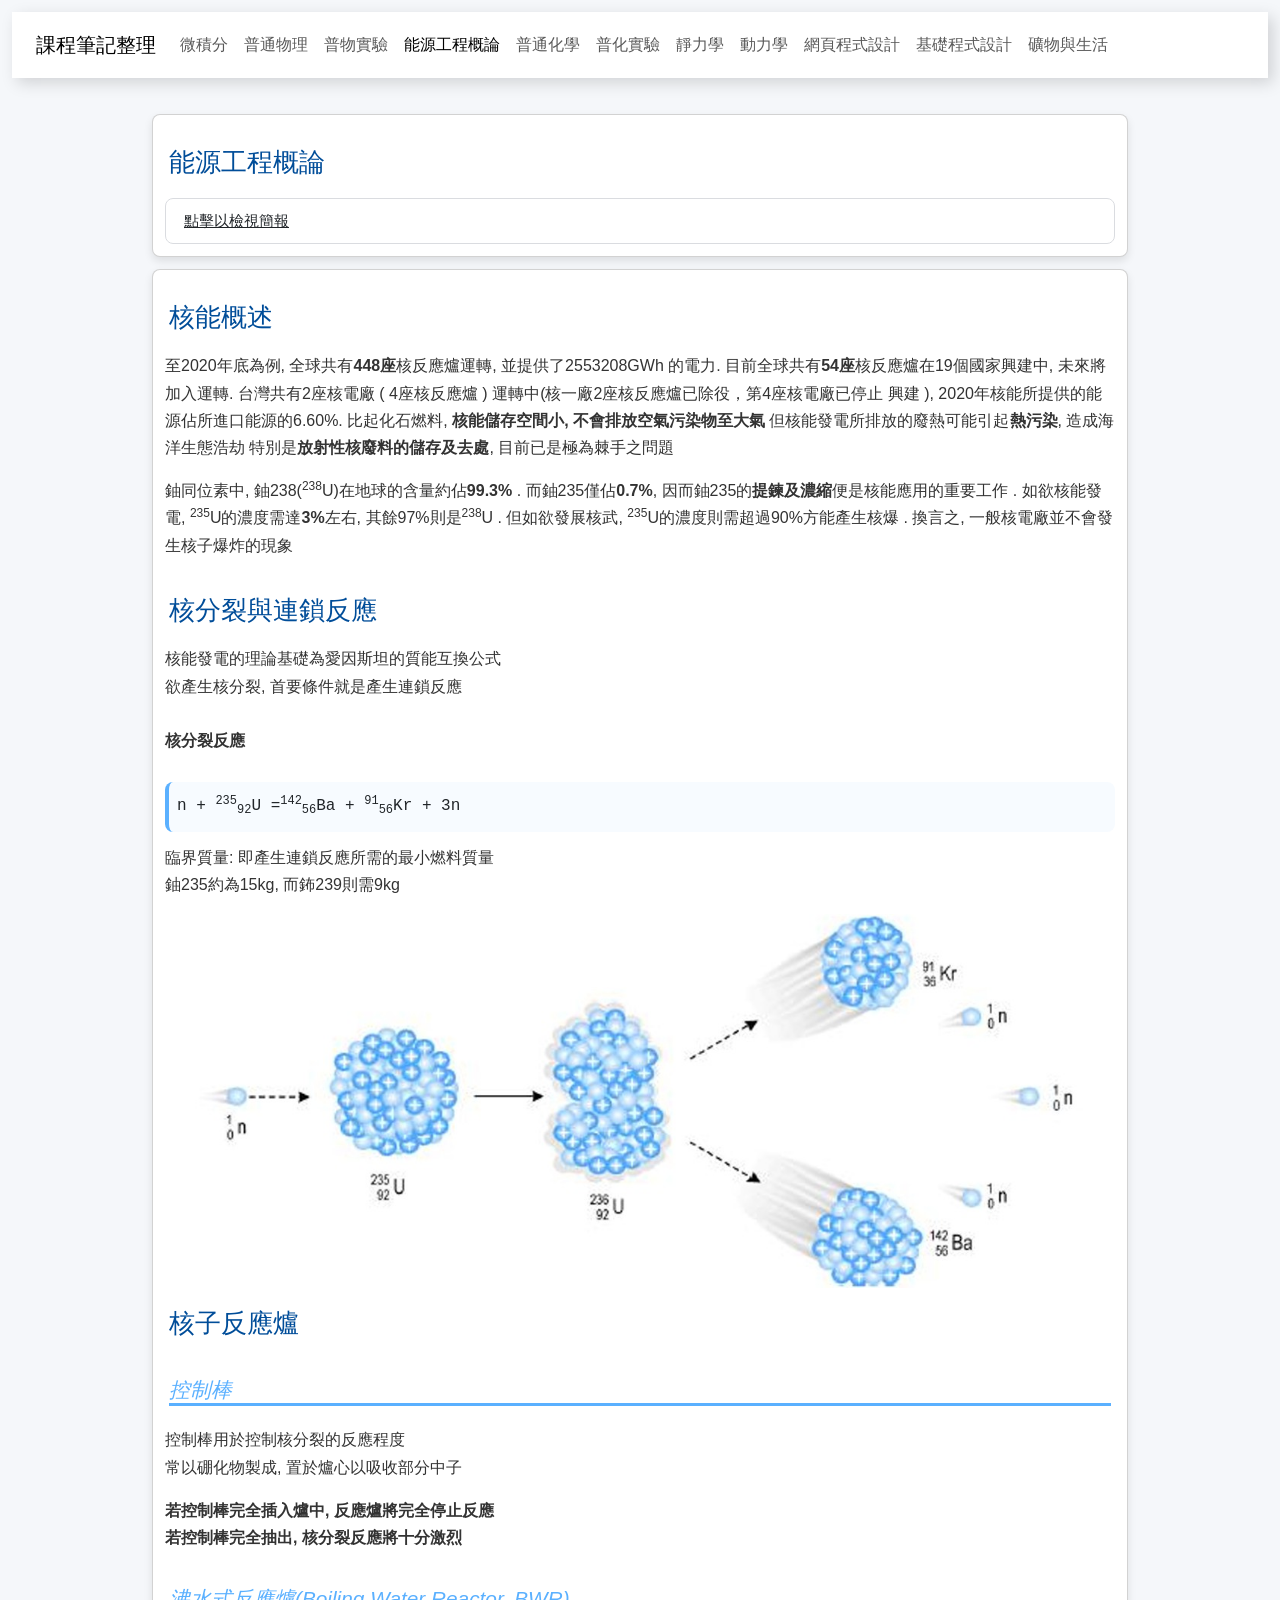
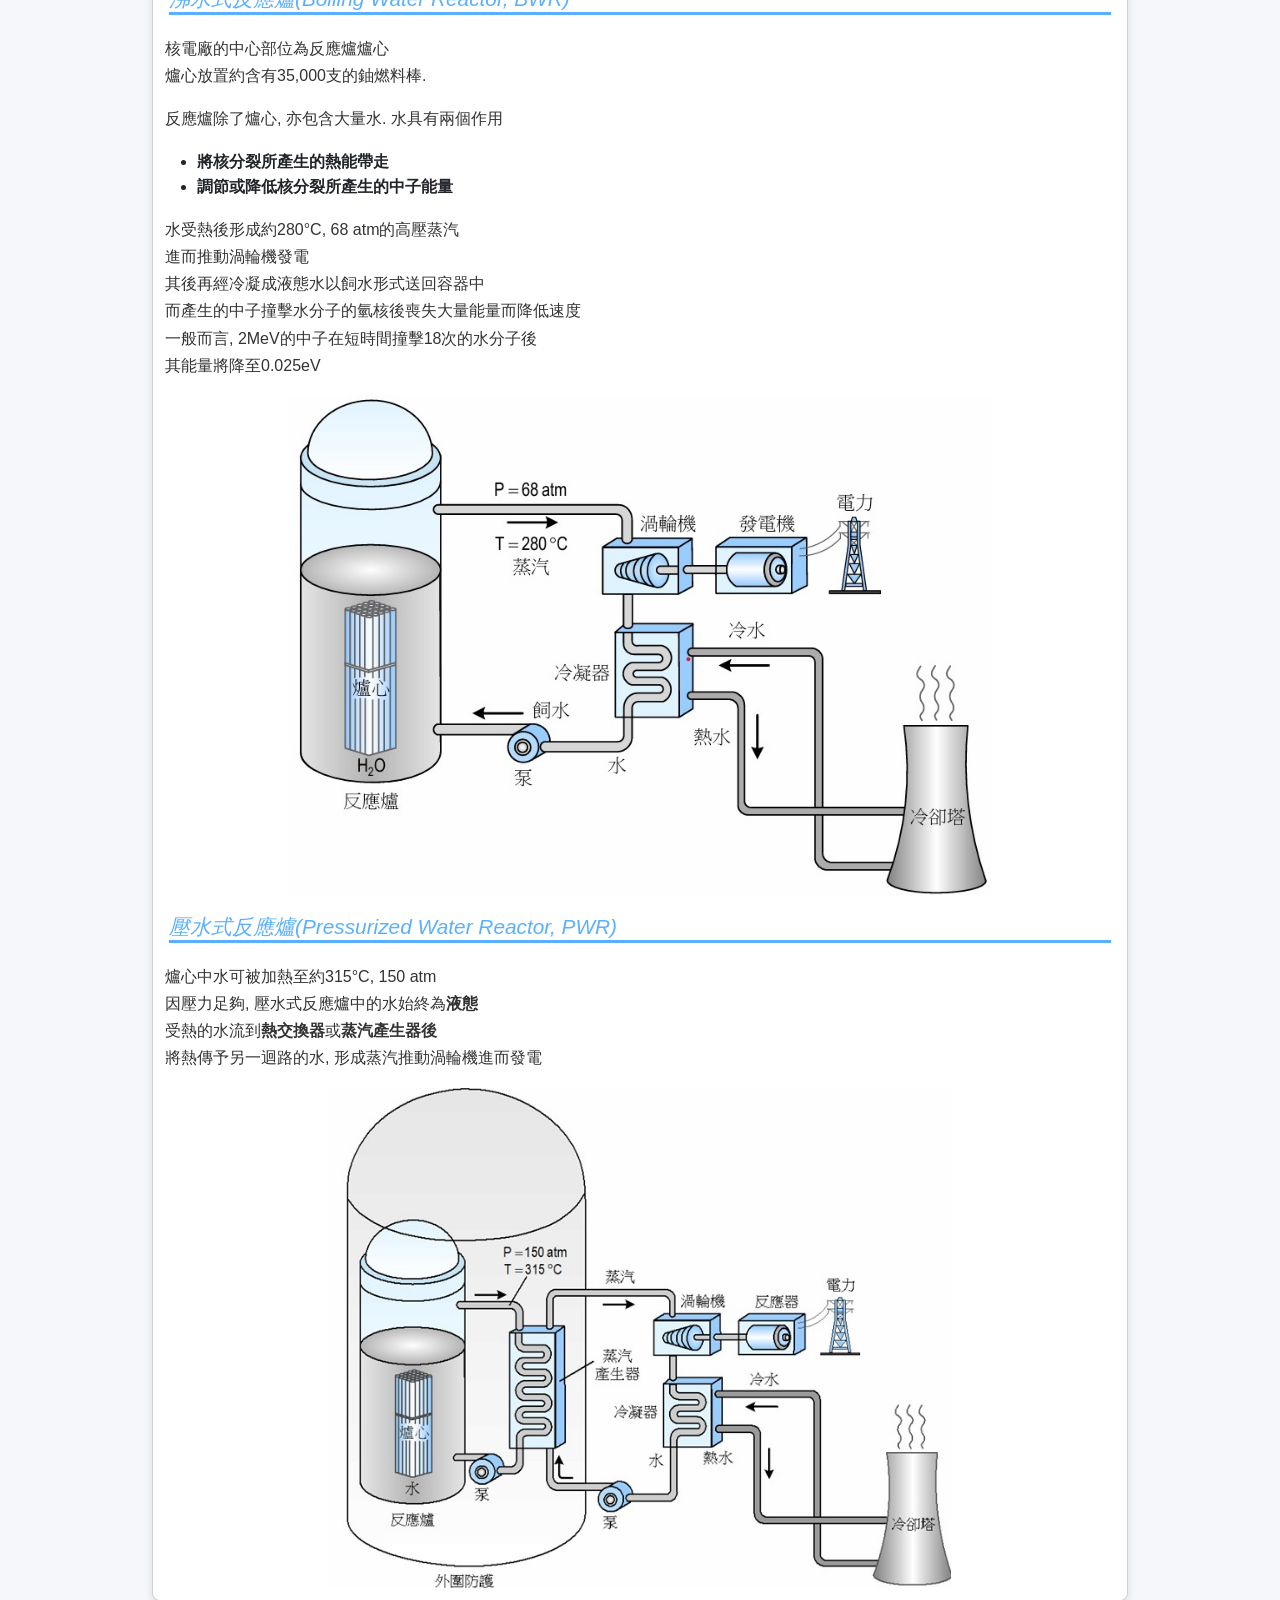
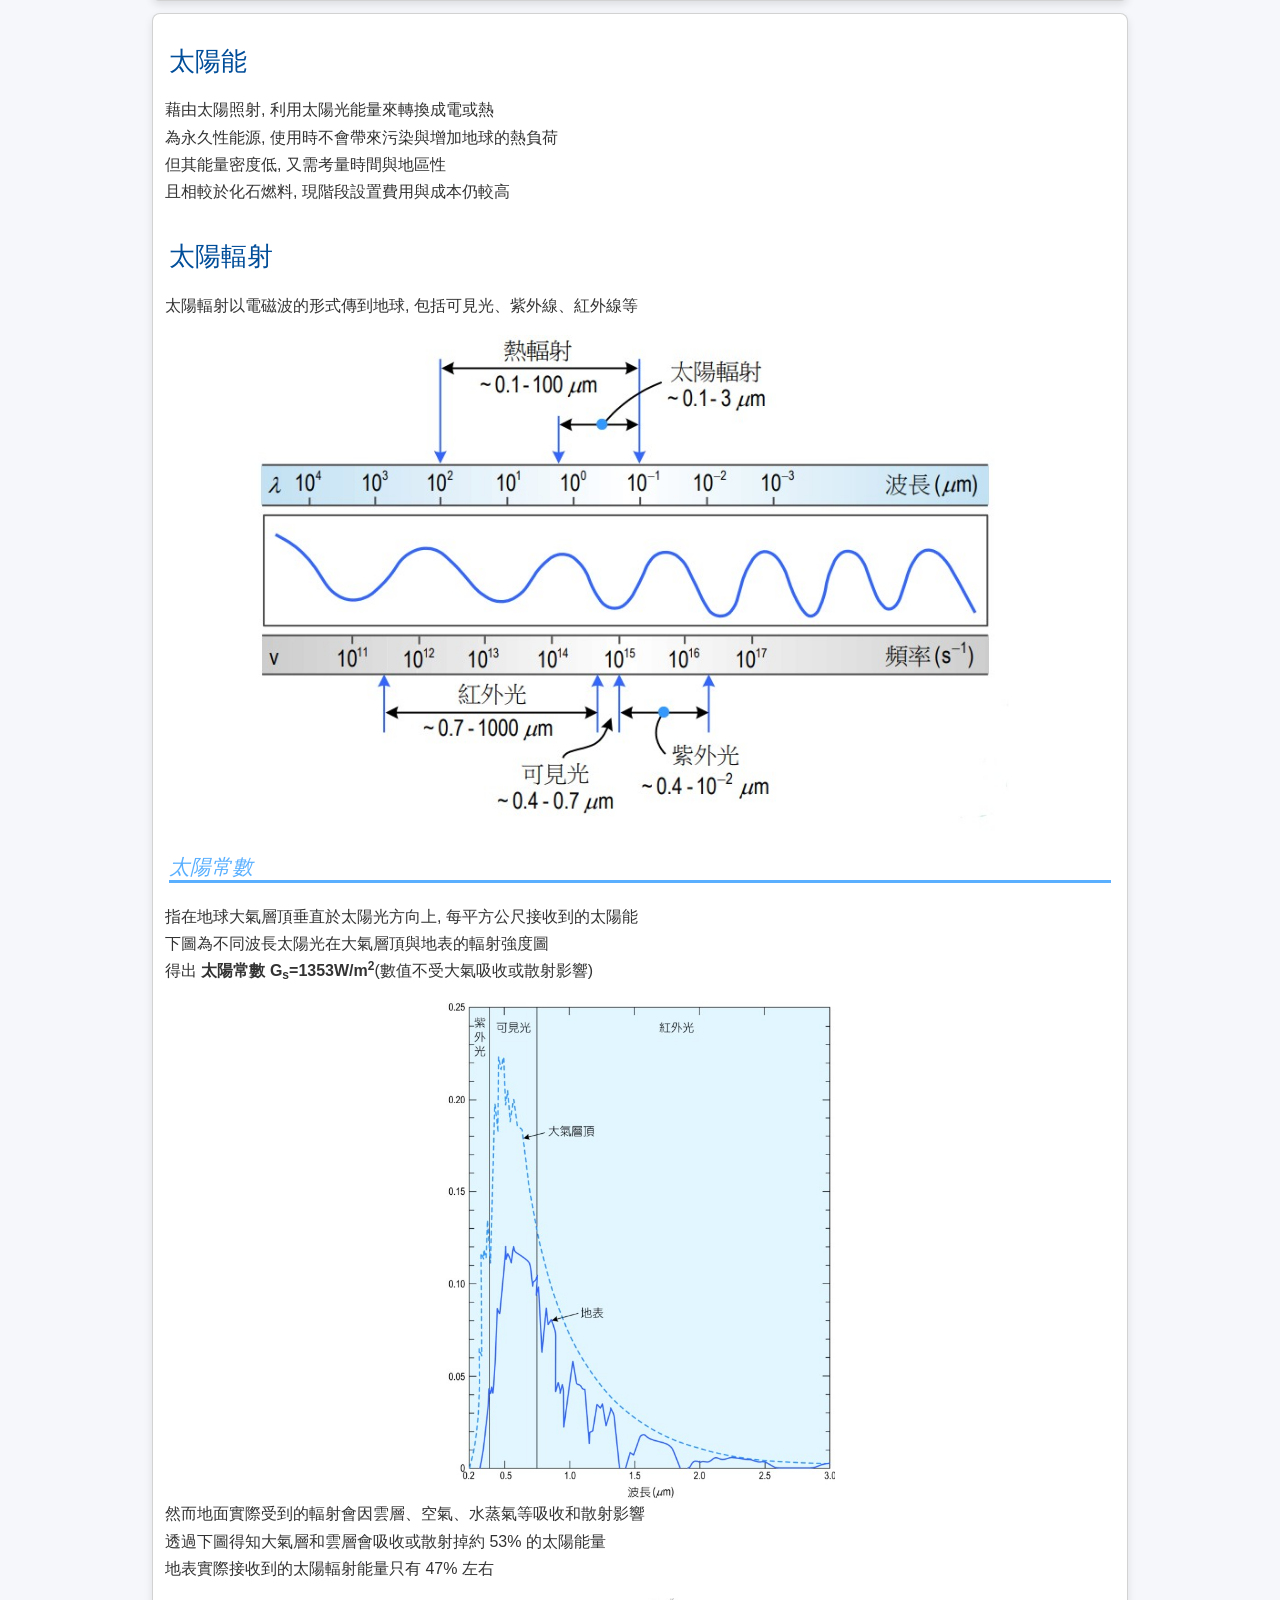
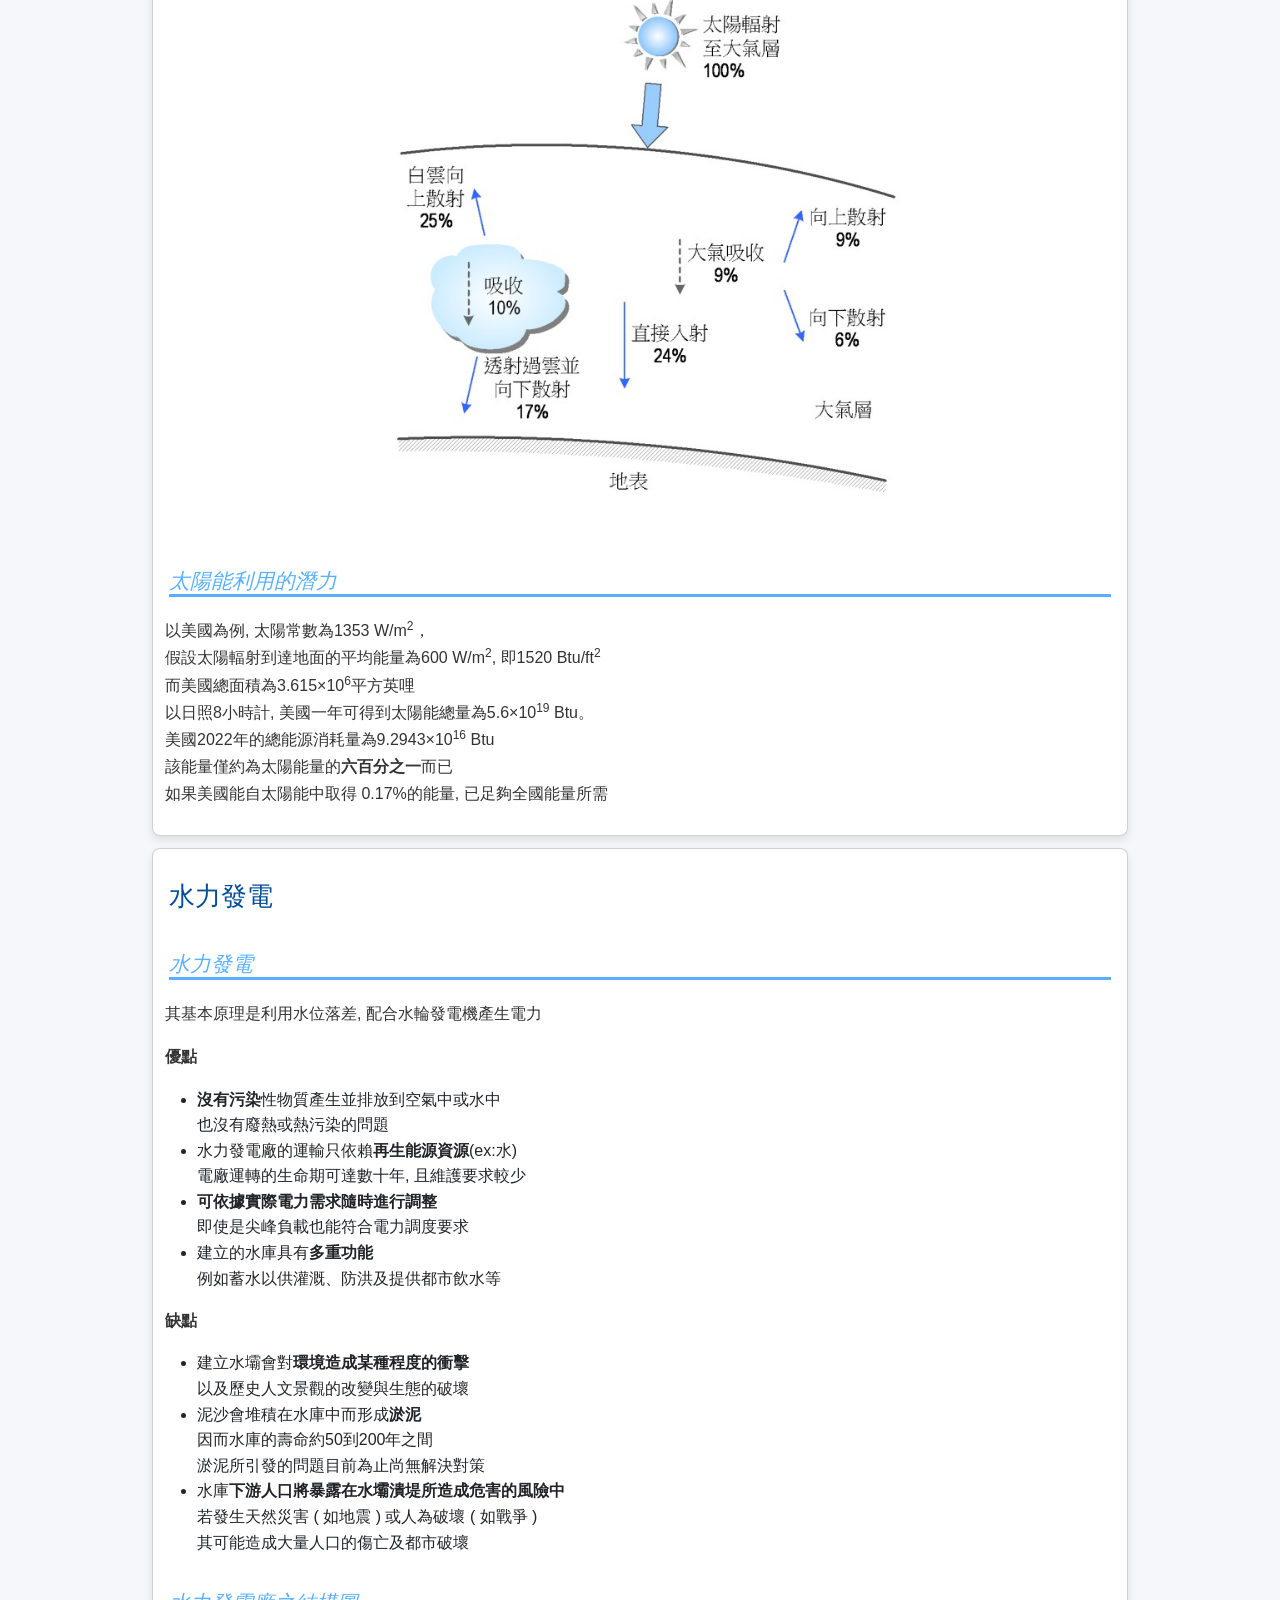
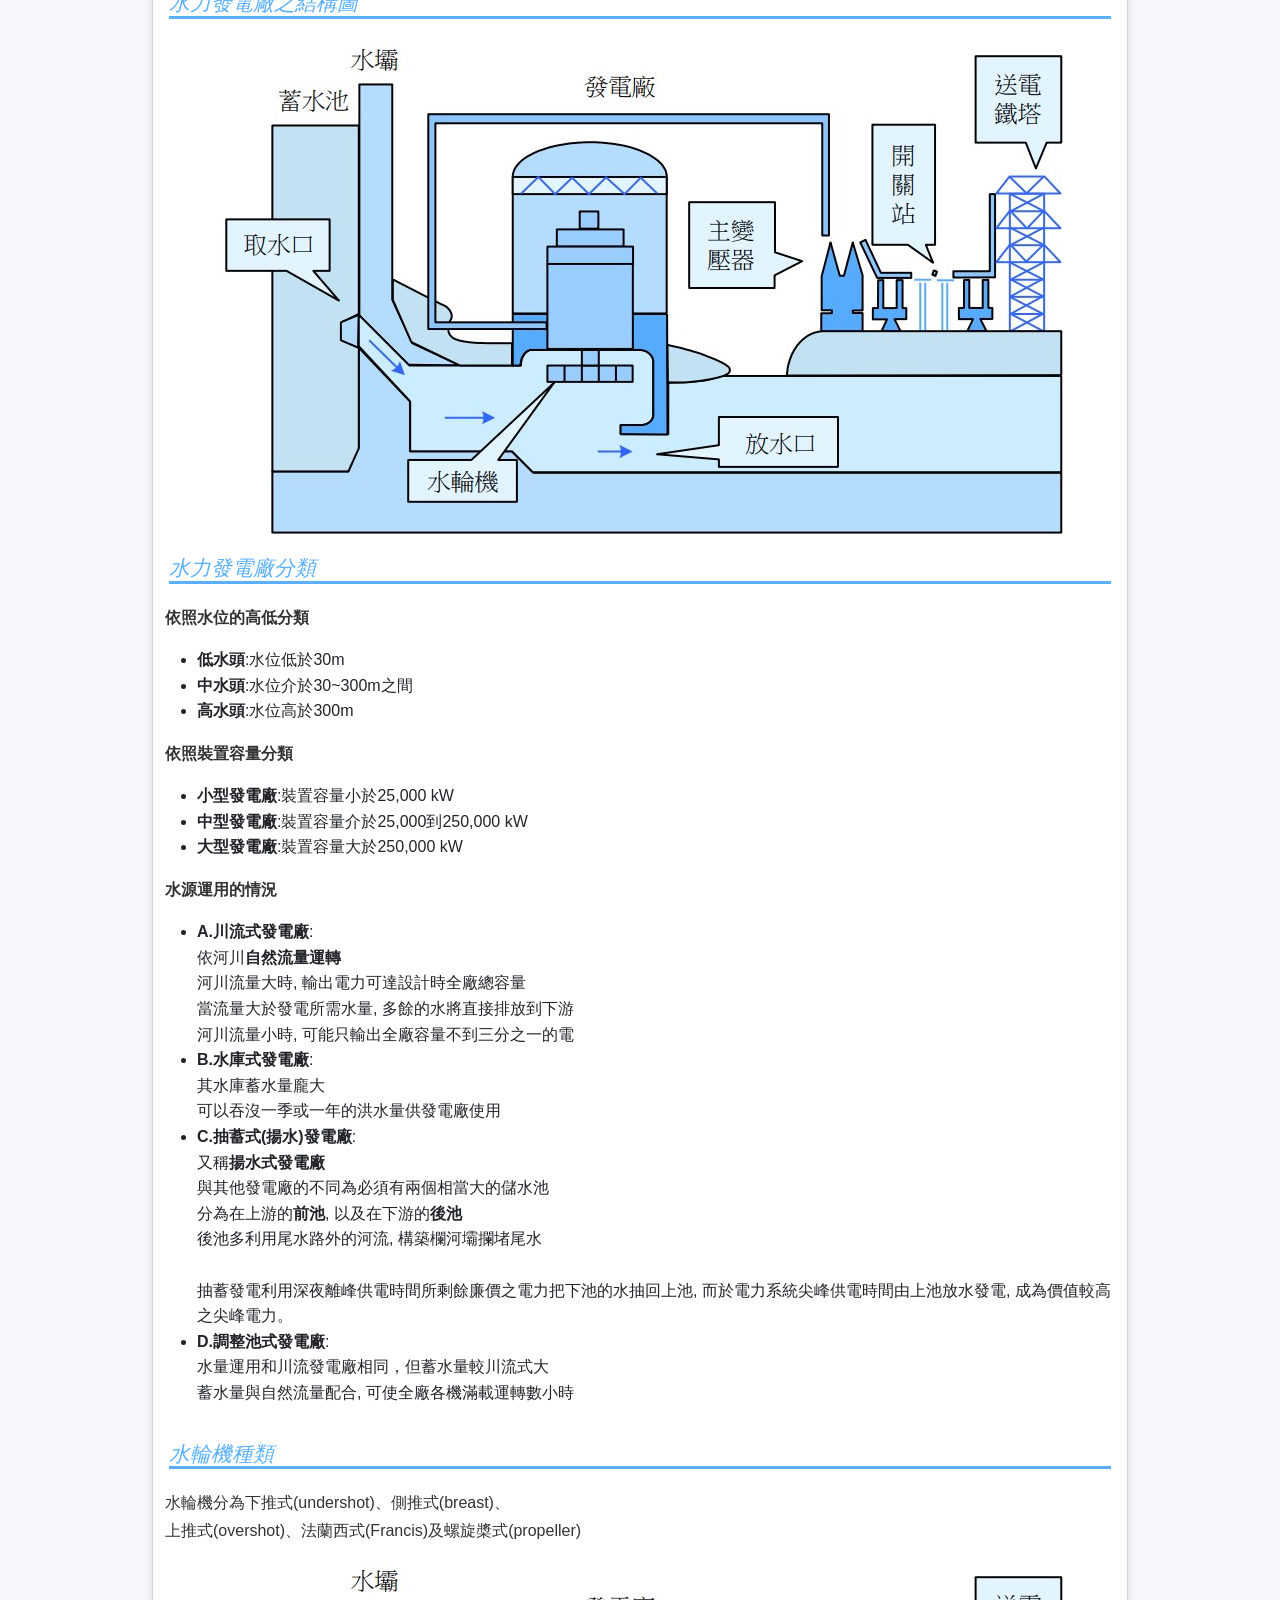
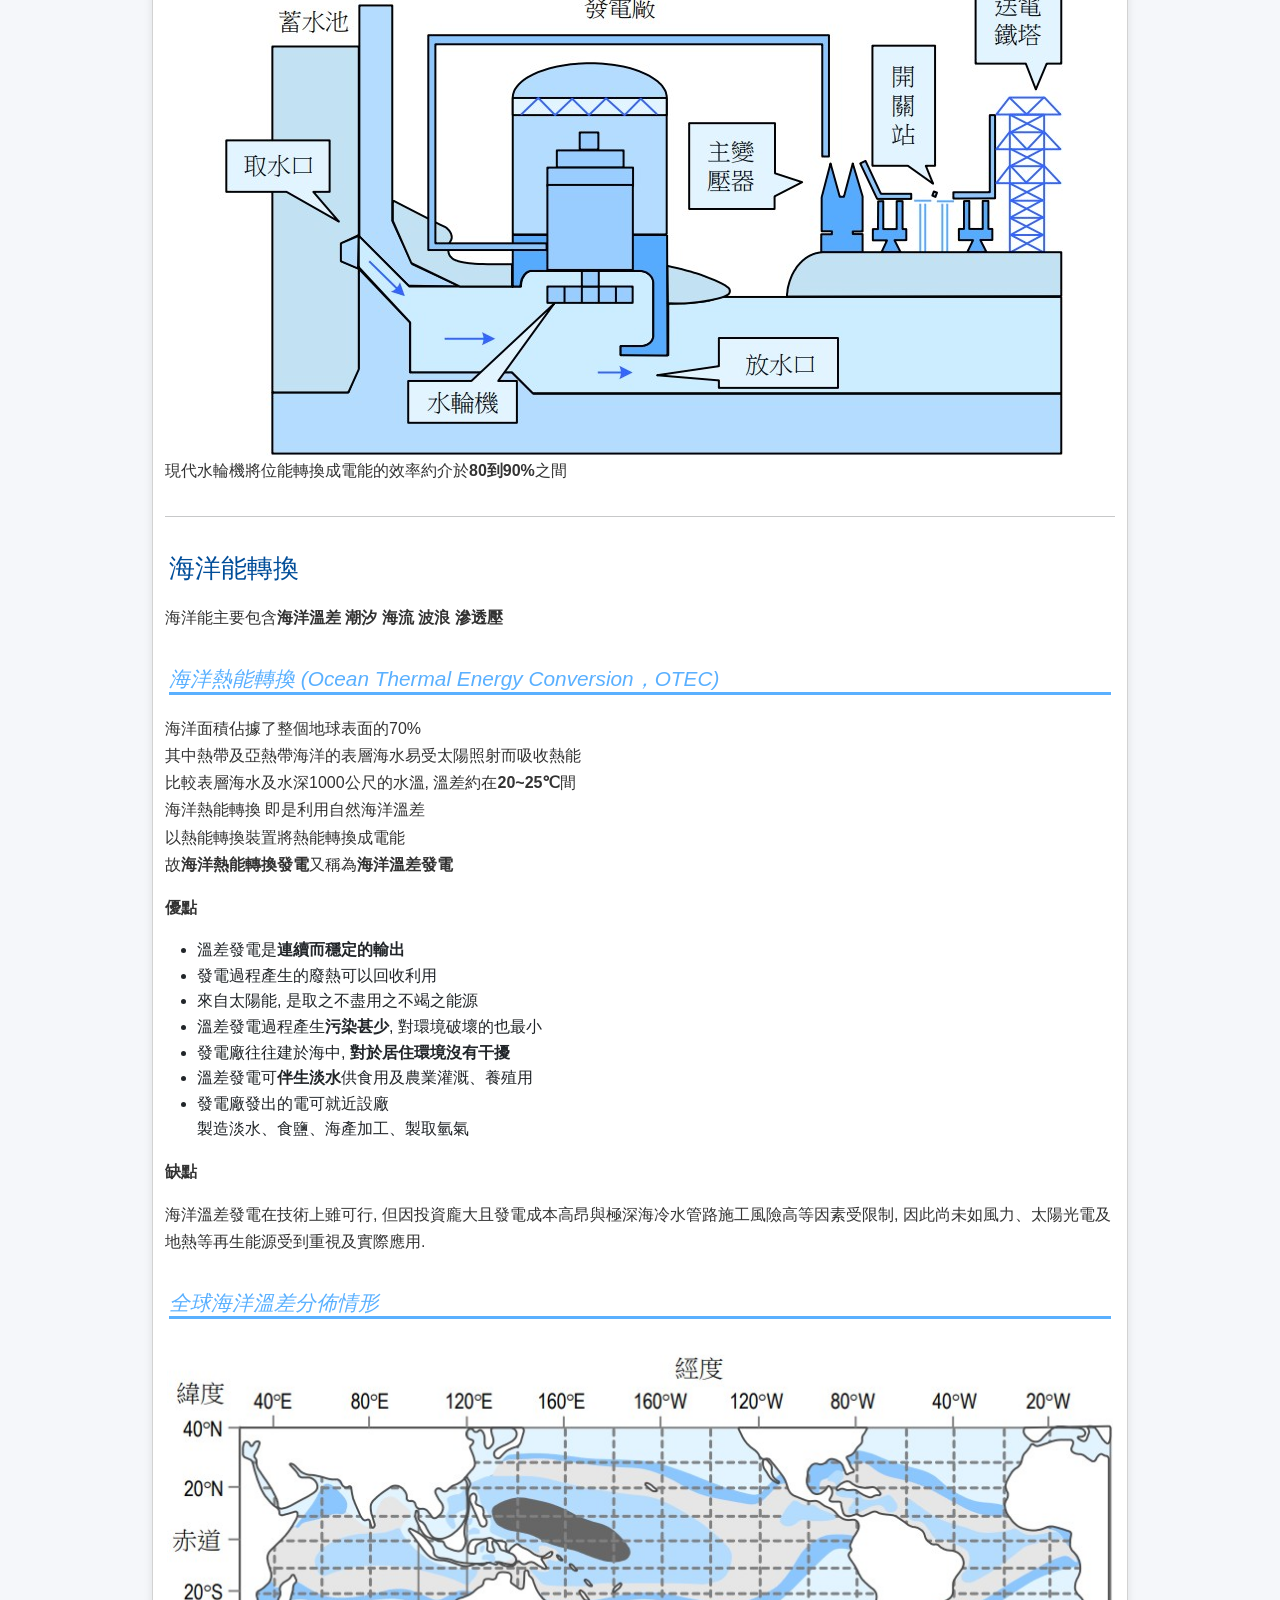
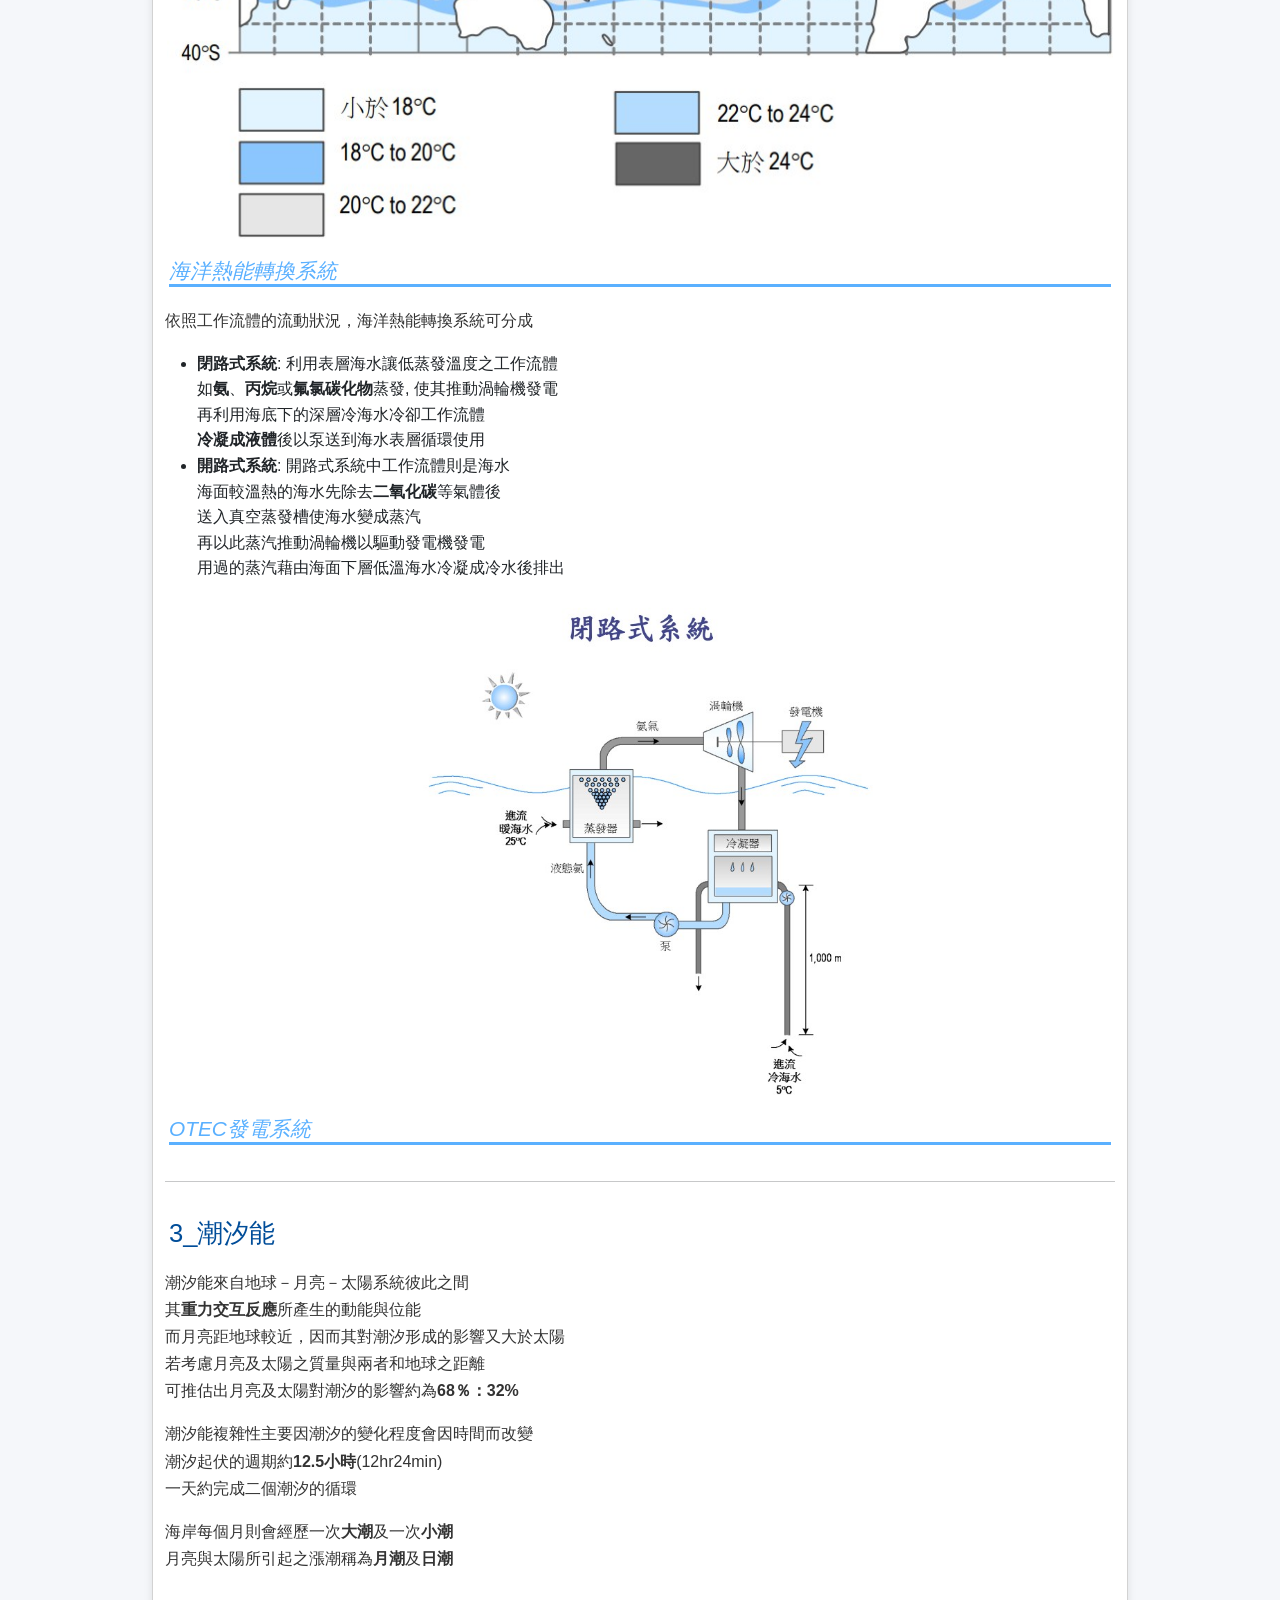
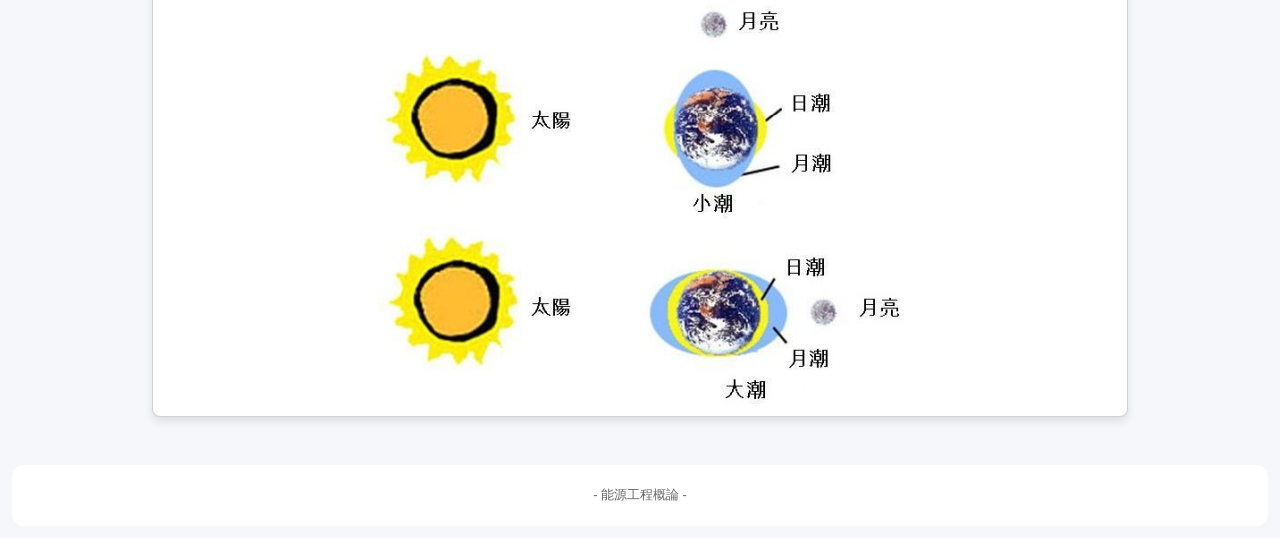
<file: energy.html>
<!doctype html>
<html lang="zh-Hant">
  <head>
    <meta charset="utf-8" />
    <meta name="viewport" content="width=device-width,initial-scale=1" />
    <title>能源工程概論</title>
    <!-- Favicons -->
    <link href="picture_other/favicon-32x32.png" rel="icon" />
    <link href="picture_other/apple-touch-icon.png" rel="apple-touch-icon" />
    <link href="https://cdn.jsdelivr.net/npm/bootstrap@5.3.3/dist/css/bootstrap.min.css" rel="stylesheet" />
    <link rel="stylesheet" href="style.css" />
  </head>
  <body>
    <nav class="navbar navbar-expand-lg nav">
      <div class="container-fluid">
        <a class="navbar-brand" href="index.html">課程筆記整理</a>

        <button
          class="navbar-toggler"
          type="button"
          data-bs-toggle="collapse"
          data-bs-target="#navbarNav"
          aria-controls="navbarNav"
          aria-expanded="false"
          aria-label="Toggle navigation">
          <span class="navbar-toggler-icon"></span>
        </button>

        <div class="collapse navbar-collapse" id="navbarNav">
          <ul class="navbar-nav">
            <li class="nav-item">
              <a class="nav-link" href="calculus.html">微積分</a>
            </li>
            <li class="nav-item">
              <a class="nav-link" href="physics.html">普通物理</a>
            </li>
            <li class="nav-item">
              <a class="nav-link" href="p-experiment.html">普物實驗</a>
            </li>
            <li class="nav-item">
              <a class="nav-link active" href="energy.html">能源工程概論</a>
            </li>
            <li class="nav-item">
              <a class="nav-link" href="chemistry.html">普通化學</a>
            </li>
            <li class="nav-item">
              <a class="nav-link" href="experiment.html">普化實驗</a>
            </li>
            <li class="nav-item">
              <a class="nav-link" href="statics.html">靜力學</a>
            </li>
            <li class="nav-item">
              <a class="nav-link" href="dynamics.html">動力學</a>
            </li>
            <li class="nav-item">
              <a class="nav-link" href="phoenix_code.html">網頁程式設計</a>
            </li>
            <li class="nav-item">
              <a class="nav-link" href="octave.html">基礎程式設計</a>
            </li>
            <li class="nav-item">
              <a class="nav-link" href="minerals.html">礦物與生活</a>
            </li>
          </ul>
        </div>
      </div>
    </nav>

    <main class="container">
      <section class="card">
        <h2>能源工程概論</h2>
        <a
          href="https://www.canva.com/design/DAG6dCVfc6g/RdHMpWa2_BAg55BUNXMugg/view?utm_content=DAG6dCVfc6g&utm_campaign=designshare&utm_medium=link2&utm_source=uniquelinks&utlId=h284de22e98"
          style="
            background: var(--card);
            border: 1px solid #dadce0;
            color: var(--text);
            padding: 10px 18px; /* 內距(上下,左右) */
            border-radius: 8px;
            font-size: 15px;
          "
          >點擊以檢視簡報</a
        >
      </section>
      <section class="card">
        <h2>核能概述</h2>
        <p>
          至2020年底為例, 全球共有<b>448座</b>核反應爐運轉, 並提供了2553208GWh 的電力.
          目前全球共有<b>54座</b>核反應爐在19個國家興建中, 未來將加入運轉. 台灣共有2座核電廠 ( 4座核反應爐 )
          運轉中(核一廠2座核反應爐已除役，第4座核電廠已停止 興建 ), 2020年核能所提供的能源佔所進口能源的6.60%.
          比起化石燃料, <b>核能儲存空間小, 不會排放空氣污染物至大氣</b> 但核能發電所排放的廢熱可能引起<b>熱污染</b>,
          造成海洋生態浩劫 特別是<b>放射性核廢料的儲存及去處</b>, 目前已是極為棘手之問題
        </p>
        <p>
          鈾同位素中, 鈾238(<sup>238</sup>U)在地球的含量約佔<b>99.3%</b> . 而鈾235僅佔<b>0.7%</b>,
          因而鈾235的<b>提鍊及濃縮</b>便是核能應用的重要工作 . 如欲核能發電, <sup>235</sup>U的濃度需達<b>3%</b>左右,
          其餘97%則是<sup>238</sup>U . 但如欲發展核武, <sup>235</sup>U的濃度則需超過90%方能產生核爆 . 換言之,
          一般核電廠並不會發生核子爆炸的現象
        </p>
        <h2>核分裂與連鎖反應</h2>
        <p>
          核能發電的理論基礎為愛因斯坦的質能互換公式<br />
          欲產生核分裂, 首要條件就是產生連鎖反應<br /><br /><b>核分裂反應</b>
        </p>
        <section class="formula">
          n + <sup>235</sup><sub>92</sub>U =<sup>142</sup><sub>56</sub>Ba + <sup>91</sup><sub>56</sub>Kr + 3n
        </section>
        <p>臨界質量: 即產生連鎖反應所需的最小燃料質量 <br />鈾235約為15kg, 而鈽239則需9kg</p>
        <img src="picture_energy/2_2.jpg" alt="連鎖反應圖" width="90%" />

        <h2>核子反應爐</h2>

        <h3><i>控制棒</i></h3>
        <p>控制棒用於控制核分裂的反應程度 <br />常以硼化物製成, 置於爐心以吸收部分中子</p>

        <p>
          <b>若控制棒完全插入爐中, 反應爐將完全停止反應 <br />若控制棒完全抽出, 核分裂反應將十分激烈</b>
        </p>

        <h3><i>沸水式反應爐(Boiling Water Reactor, BWR)</i></h3>
        <p>核電廠的中心部位為反應爐爐心 <br />爐心放置約含有35,000支的鈾燃料棒.</p>

        <p>反應爐除了爐心, 亦包含大量水. 水具有兩個作用</p>
        <ul>
          <li><b>將核分裂所產生的熱能帶走</b></li>
          <li><b>調節或降低核分裂所產生的中子能量</b></li>
        </ul>
        <p>
          水受熱後形成約280°C, 68 atm的高壓蒸汽 <br />進而推動渦輪機發電 <br />其後再經冷凝成液態水以飼水形式送回容器中
          <br />而產生的中子撞擊水分子的氫核後喪失大量能量而降低速度 <br />一般而言,
          2MeV的中子在短時間撞擊18次的水分子後 <br />其能量將降至0.025eV
        </p>
        <img src="picture_energy/2_3.jpg" alt="沸水式反應爐" width="90%" />

        <h3><i>壓水式反應爐(Pressurized Water Reactor, PWR)</i></h3>
        <p>
          爐心中水可被加熱至約315°C, 150 atm <br />因壓力足夠, 壓水式反應爐中的水始終為<b>液態</b>
          <br />受熱的水流到<b>熱交換器</b>或<b>蒸汽產生器後</b> <br />將熱傳予另一迴路的水, 形成蒸汽推動渦輪機進而發電
        </p>
        <img src="picture_energy/2_3_2.jpg" alt="壓水式反應爐" width="90%" />
      </section>
      <section class="card">
        <h2>太陽能</h2>
        <p>
          藉由太陽照射, 利用太陽光能量來轉換成電或熱 <br />為永久性能源, 使用時不會帶來污染與增加地球的熱負荷
          <br />但其能量密度低, 又需考量時間與地區性 <br />且相較於化石燃料, 現階段設置費用與成本仍較高
        </p>

        <h2>太陽輻射</h2>
        <p>太陽輻射以電磁波的形式傳到地球, 包括可見光、紫外線、紅外線等</p>
        <img src="picture_energy/3_2.jpg" alt="光線波長圖對照圖" width="90%" />
        <h3><i>太陽常數</i></h3>
        <p>
          指在地球大氣層頂垂直於太陽光方向上, 每平方公尺接收到的太陽能<br />下圖為不同波長太陽光在大氣層頂與地表的輻射強度圖
          <br />得出 <b>太陽常數 G<sub>s</sub>=1353W/m<sup>2</sup></b
          >(數值不受大氣吸收或散射影響)
        </p>
        <img src="picture_energy/3_2_3.jpg" alt="折線圖" width="70%" />

        <p>
          然而地面實際受到的輻射會因雲層、空氣、水蒸氣等吸收和散射影響<br />透過下圖得知大氣層和雲層會吸收或散射掉約 53%
          的太陽能量 <br />地表實際接收到的太陽輻射能量只有 47% 左右
        </p>
        <img src="picture_energy/3_2_2.jpg" alt="輻射吸收散射圖" width="90%" />
        <br /><br />
        <h3><i>太陽能利用的潛力</i></h3>
        <p>
          以美國為例, 太陽常數為1353 W/m<sup>2</sup>，<br />假設太陽輻射到達地面的平均能量為600 W/m<sup>2</sup>, 即1520
          Btu/ft<sup>2</sup><br />而美國總面積為3.615×10<sup>6</sup>平方英哩 <br />以日照8小時計,
          美國一年可得到太陽能總量為5.6×10<sup>19</sup> Btu。 <br />美國2022年的總能源消耗量為9.2943×10<sup>16</sup> Btu
          <br />該能量僅約為太陽能量的<b>六百分之一</b>而已 <br />如果美國能自太陽能中取得 0.17%的能量,
          已足夠全國能量所需
        </p>
      </section>

      <section class="card">
        <h2>水力發電</h2>
        <h3><i>水力發電</i></h3>
        <p>其基本原理是利用水位落差, 配合水輪發電機產生電力</p>
        <p><b>優點</b></p>
        <ul>
          <li><b>沒有污染</b>性物質產生並排放到空氣中或水中<br />也沒有廢熱或熱污染的問題</li>
          <li>水力發電廠的運輸只依賴<b>再生能源資源</b>(ex:水)<br />電廠運轉的生命期可達數十年, 且維護要求較少</li>
          <li><b>可依據實際電力需求隨時進行調整</b><br />即使是尖峰負載也能符合電力調度要求</li>
          <li>建立的水庫具有<b>多重功能</b><br />例如蓄水以供灌溉、防洪及提供都市飲水等</li>
        </ul>
        <p><b>缺點</b></p>
        <ul>
          <li>建立水壩會對<b>環境造成某種程度的衝擊</b><br />以及歷史人文景觀的改變與生態的破壞</li>
          <li>
            泥沙會堆積在水庫中而形成<b>淤泥</b> <br />因而水庫的壽命約50到200年之間
            <br />淤泥所引發的問題目前為止尚無解決對策
          </li>
          <li>
            水庫<b>下游人口將暴露在水壩潰堤所造成危害的風險中</b> <br />若發生天然災害 ( 如地震 ) 或人為破壞 ( 如戰爭 )
            <br />其可能造成大量人口的傷亡及都市破壞
          </li>
        </ul>
        <h3><i>水力發電廠之結構圖</i></h3>
        <img src="picture_energy/4_1.jpg" alt="平板收集系統" width="90%" />
        <h3><i>水力發電廠分類</i></h3>

        <p><b>依照水位的高低分類</b></p>
        <ul>
          <li><b>低水頭</b>:水位低於30m</li>
          <li><b>中水頭</b>:水位介於30~300m之間</li>
          <li><b>高水頭</b>:水位高於300m</li>
        </ul>
        <p><b>依照裝置容量分類</b></p>
        <ul>
          <li><b>小型發電廠</b>:裝置容量小於25,000 kW</li>
          <li><b>中型發電廠</b>:裝置容量介於25,000到250,000 kW</li>
          <li><b>大型發電廠</b>:裝置容量大於250,000 kW</li>
        </ul>
        <p><b>水源運用的情況</b></p>
        <ul>
          <li>
            <b>A.川流式發電廠</b>:<br />依河川<b>自然流量運轉</b> <br />河川流量大時, 輸出電力可達設計時全廠總容量
            <br />當流量大於發電所需水量, 多餘的水將直接排放到下游 <br />河川流量小時,
            可能只輸出全廠容量不到三分之一的電
          </li>

          <li>
            <b>B.水庫式發電廠</b>:<br />其水庫蓄水量龐大<br />
            可以吞沒一季或一年的洪水量供發電廠使用
          </li>
          <li>
            <b>C.抽蓄式(揚水)發電廠</b>:<br />又稱<b>揚水式發電廠</b> <br />與其他發電廠的不同為必須有兩個相當大的儲水池
            <br />分為在上游的<b>前池</b>, 以及在下游的<b>後池</b> <br />後池多利用尾水路外的河流, 構築欄河壩攔堵尾水<br />
            <br />抽蓄發電利用深夜離峰供電時間所剩餘廉價之電力把下池的水抽回上池,
            而於電力系統尖峰供電時間由上池放水發電, 成為價值較高之尖峰電力。
          </li>
          <li>
            <b>D.調整池式發電廠</b>:<br />水量運用和川流發電廠相同，但蓄水量較川流式大 <br />蓄水量與自然流量配合,
            可使全廠各機滿載運轉數小時
          </li>
        </ul>
        <h3><i>水輪機種類</i></h3>
        <p>
          水輪機分為下推式(undershot)、側推式(breast)、 <br />上推式(overshot)、法蘭西式(Francis)及螺旋槳式(propeller)
        </p>
        <img src="picture_energy/4_1.jpg" alt="平板收集系統" width="90%" />
        <p>現代水輪機將位能轉換成電能的效率約介於<b>80到90%</b>之間</p>
        <hr />
        <h2>海洋能轉換</h2>
        <p>海洋能主要包含<b>海洋溫差 潮汐 海流 波浪 滲透壓</b></p>
        <h3><i>海洋熱能轉換 (Ocean Thermal Energy Conversion，OTEC)</i></h3>
        <p>
          海洋面積佔據了整個地球表面的70% <br />其中熱帶及亞熱帶海洋的表層海水易受太陽照射而吸收熱能
          <br />比較表層海水及水深1000公尺的水溫, 溫差約在<b>20~25℃</b>間 <br />海洋熱能轉換 即是利用自然海洋溫差
          <br />以熱能轉換裝置將熱能轉換成電能 <br />故<b>海洋熱能轉換發電</b>又稱為<b>海洋溫差發電</b>
        </p>
        <p><b>優點</b></p>
        <ul>
          <li>溫差發電是<b>連續而穩定的輸出</b></li>
          <li>發電過程產生的廢熱可以回收利用</li>
          <li>來自太陽能, 是取之不盡用之不竭之能源</li>
          <li>溫差發電過程產生<b>污染甚少</b>, 對環境破壞的也最小</li>
          <li>發電廠往往建於海中, <b>對於居住環境沒有干擾</b></li>
          <li>溫差發電可<b>伴生淡水</b>供食用及農業灌溉、養殖用</li>
          <li>發電廠發出的電可就近設廠<br />製造淡水、食鹽、海產加工、製取氫氣</li>
        </ul>
        <p><b>缺點</b></p>
        <p>
          海洋溫差發電在技術上雖可行, 但因投資龐大且發電成本高昂與極深海冷水管路施工風險高等因素受限制,
          因此尚未如風力、太陽光電及地熱等再生能源受到重視及實際應用.
        </p>
        <h3><i>全球海洋溫差分佈情形</i></h3>
        <img src="picture_energy/4_2.jpg" alt="平板收集系統" width="90%" />
        <h3><i>海洋熱能轉換系統</i></h3>
        <p>依照工作流體的流動狀況，海洋熱能轉換系統可分成</p>
        <ul>
          <li>
            <b>閉路式系統</b>: 利用表層海水讓低蒸發溫度之工作流體 <br />如<b>氨</b>、<b>丙烷</b>或<b>氟氯碳化物</b>蒸發,
            使其推動渦輪機發電 <br />再利用海底下的深層冷海水冷卻工作流體<br /><b>冷凝成液體</b
            >後以泵送到海水表層循環使用
          </li>
          <li>
            <b>開路式系統</b>: 開路式系統中工作流體則是海水 <br />海面較溫熱的海水先除去<b>二氧化碳</b>等氣體後
            <br />送入真空蒸發槽使海水變成蒸汽 <br />再以此蒸汽推動渦輪機以驅動發電機發電
            <br />用過的蒸汽藉由海面下層低溫海水冷凝成冷水後排出
          </li>
        </ul>
        <img src="picture_energy/4_2_2.jpg" alt="平板收集系統" width="90%" />
        <h3><i>OTEC發電系統</i></h3>

        <hr />
        <h2>3_潮汐能</h2>
        <p>
          潮汐能來自地球－月亮－太陽系統彼此之間 <br />其<b>重力交互反應</b>所產生的動能與位能
          <br />而月亮距地球較近，因而其對潮汐形成的影響又大於太陽 <br />若考慮月亮及太陽之質量與兩者和地球之距離
          <br />可推估出月亮及太陽對潮汐的影響約為<b>68％：32%</b>
        </p>
        <p>
          潮汐能複雜性主要因潮汐的變化程度會因時間而改變 <br />潮汐起伏的週期約<b>12.5小時</b>(12hr24min)
          <br />一天約完成二個潮汐的循環
        </p>
        <p>
          海岸每個月則會經歷一次<b>大潮</b>及一次<b>小潮</b> <br />月亮與太陽所引起之漲潮稱為<b>月潮</b>及<b>日潮</b>
        </p>
        <img src="picture_energy/4_3.jpg" alt="平板收集系統" width="90%" />
      </section>
    </main>
    <footer class="footer">- 能源工程概論 -</footer>
    <button type="button" class="btn btn-primary rounded-circle shadow" id="btn-back-to-top">
      <i class="bi bi-arrow-up"></i> ↑
    </button>
    <script src="https://cdn.jsdelivr.net/npm/bootstrap@5.3.3/dist/js/bootstrap.bundle.min.js"></script>
    <script src="script.js"></script>
  </body>
</html>
</file>
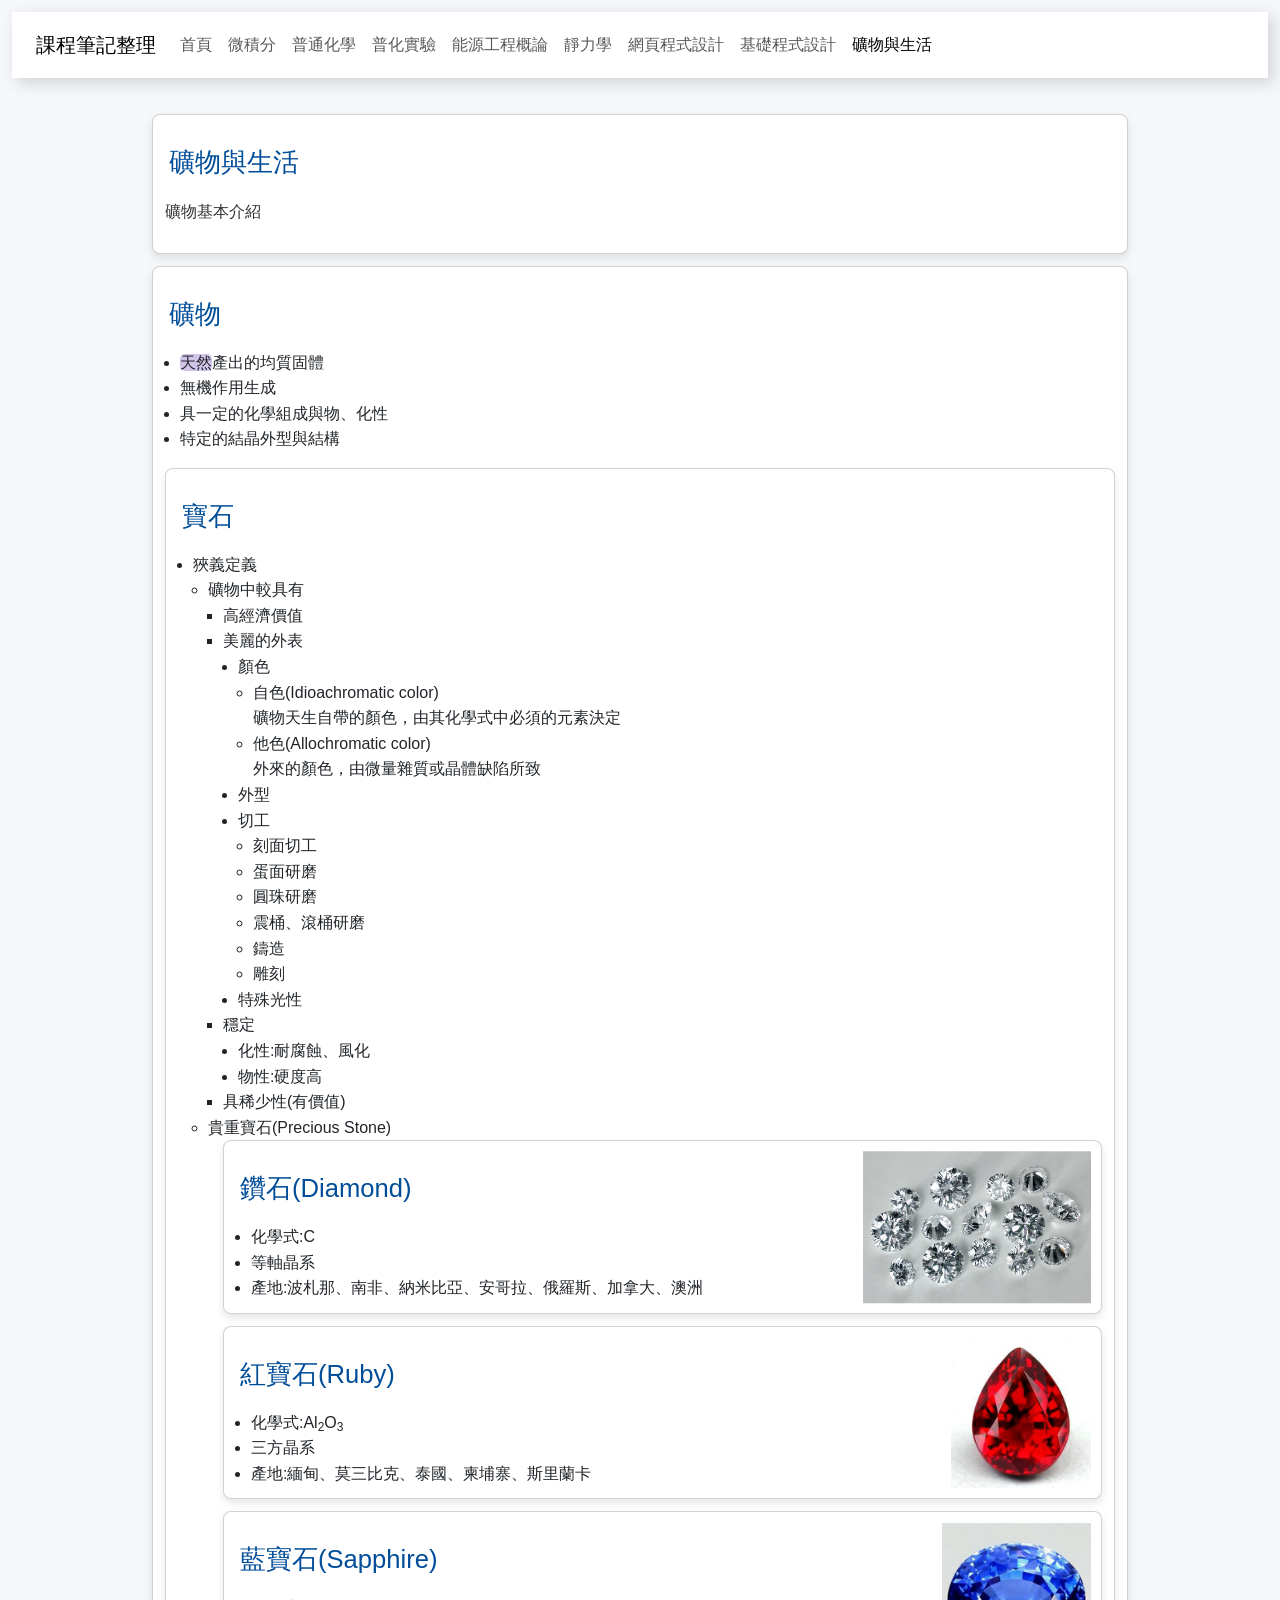
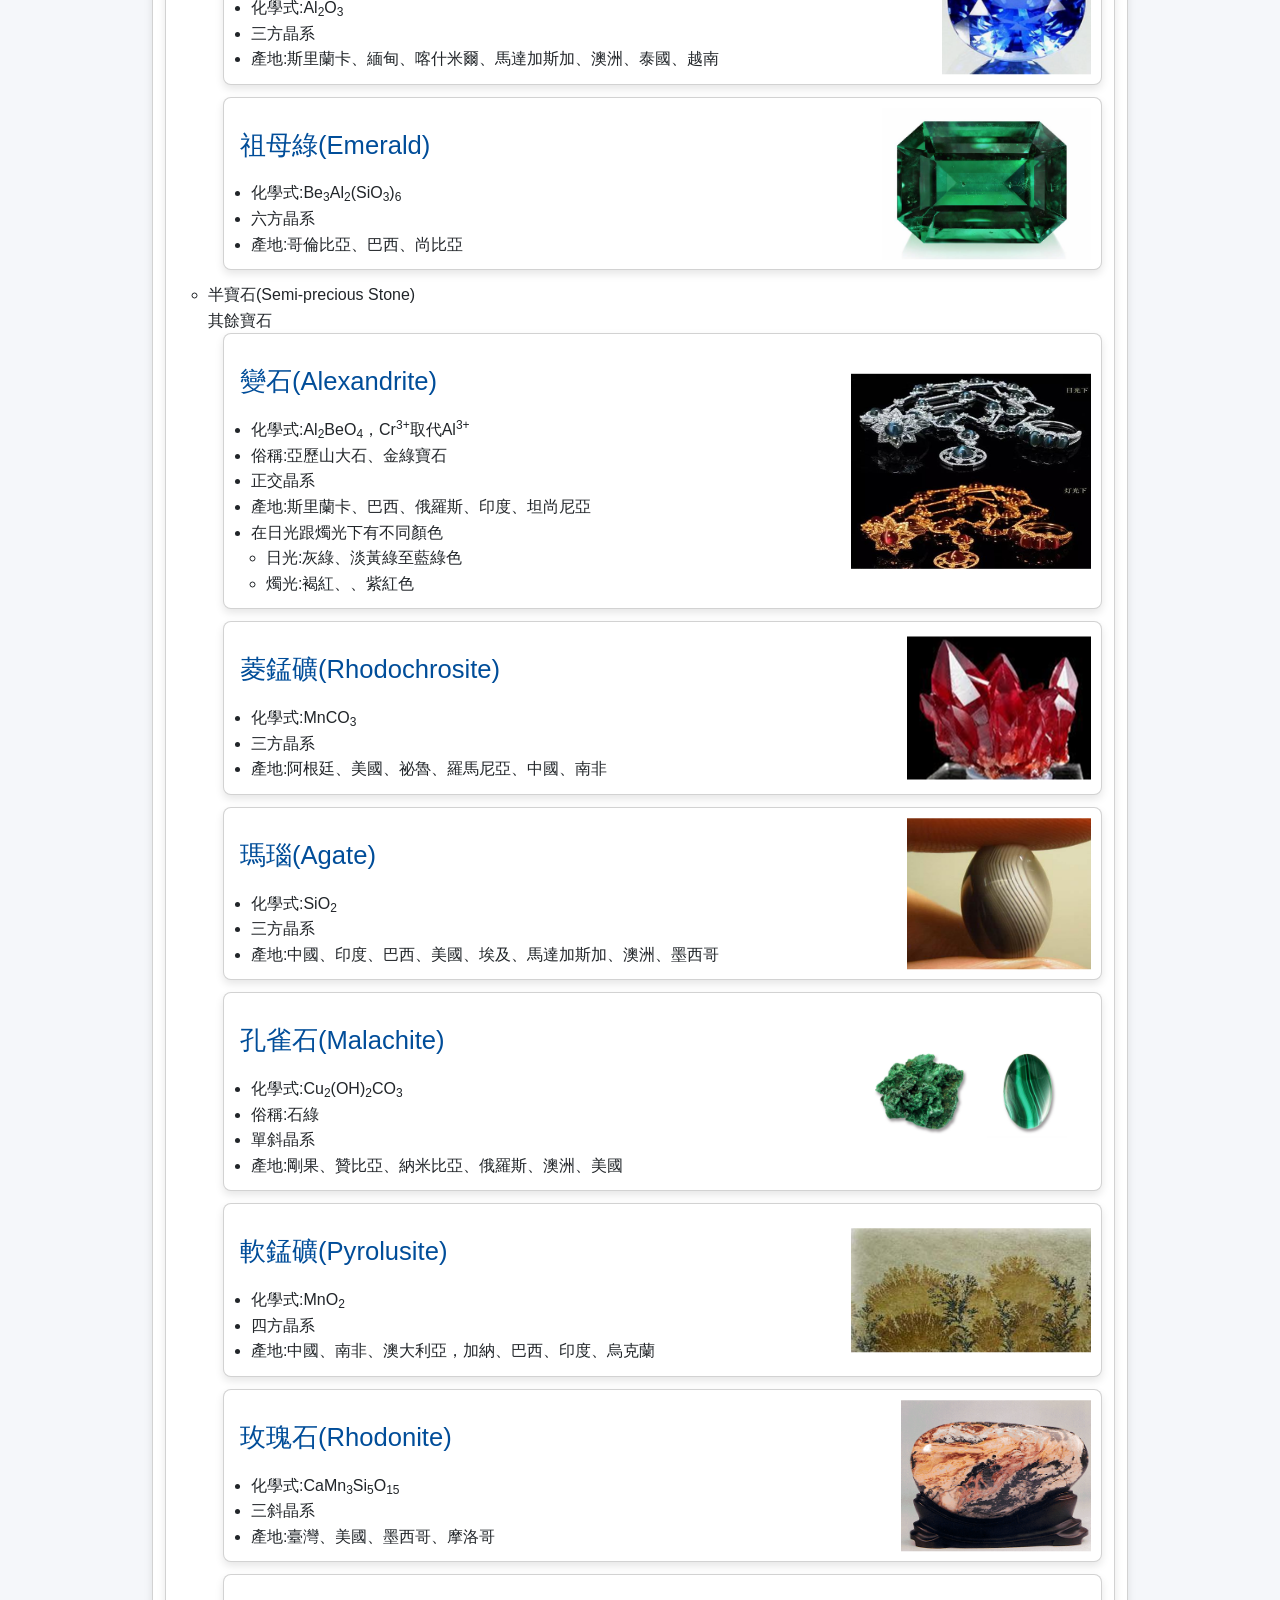
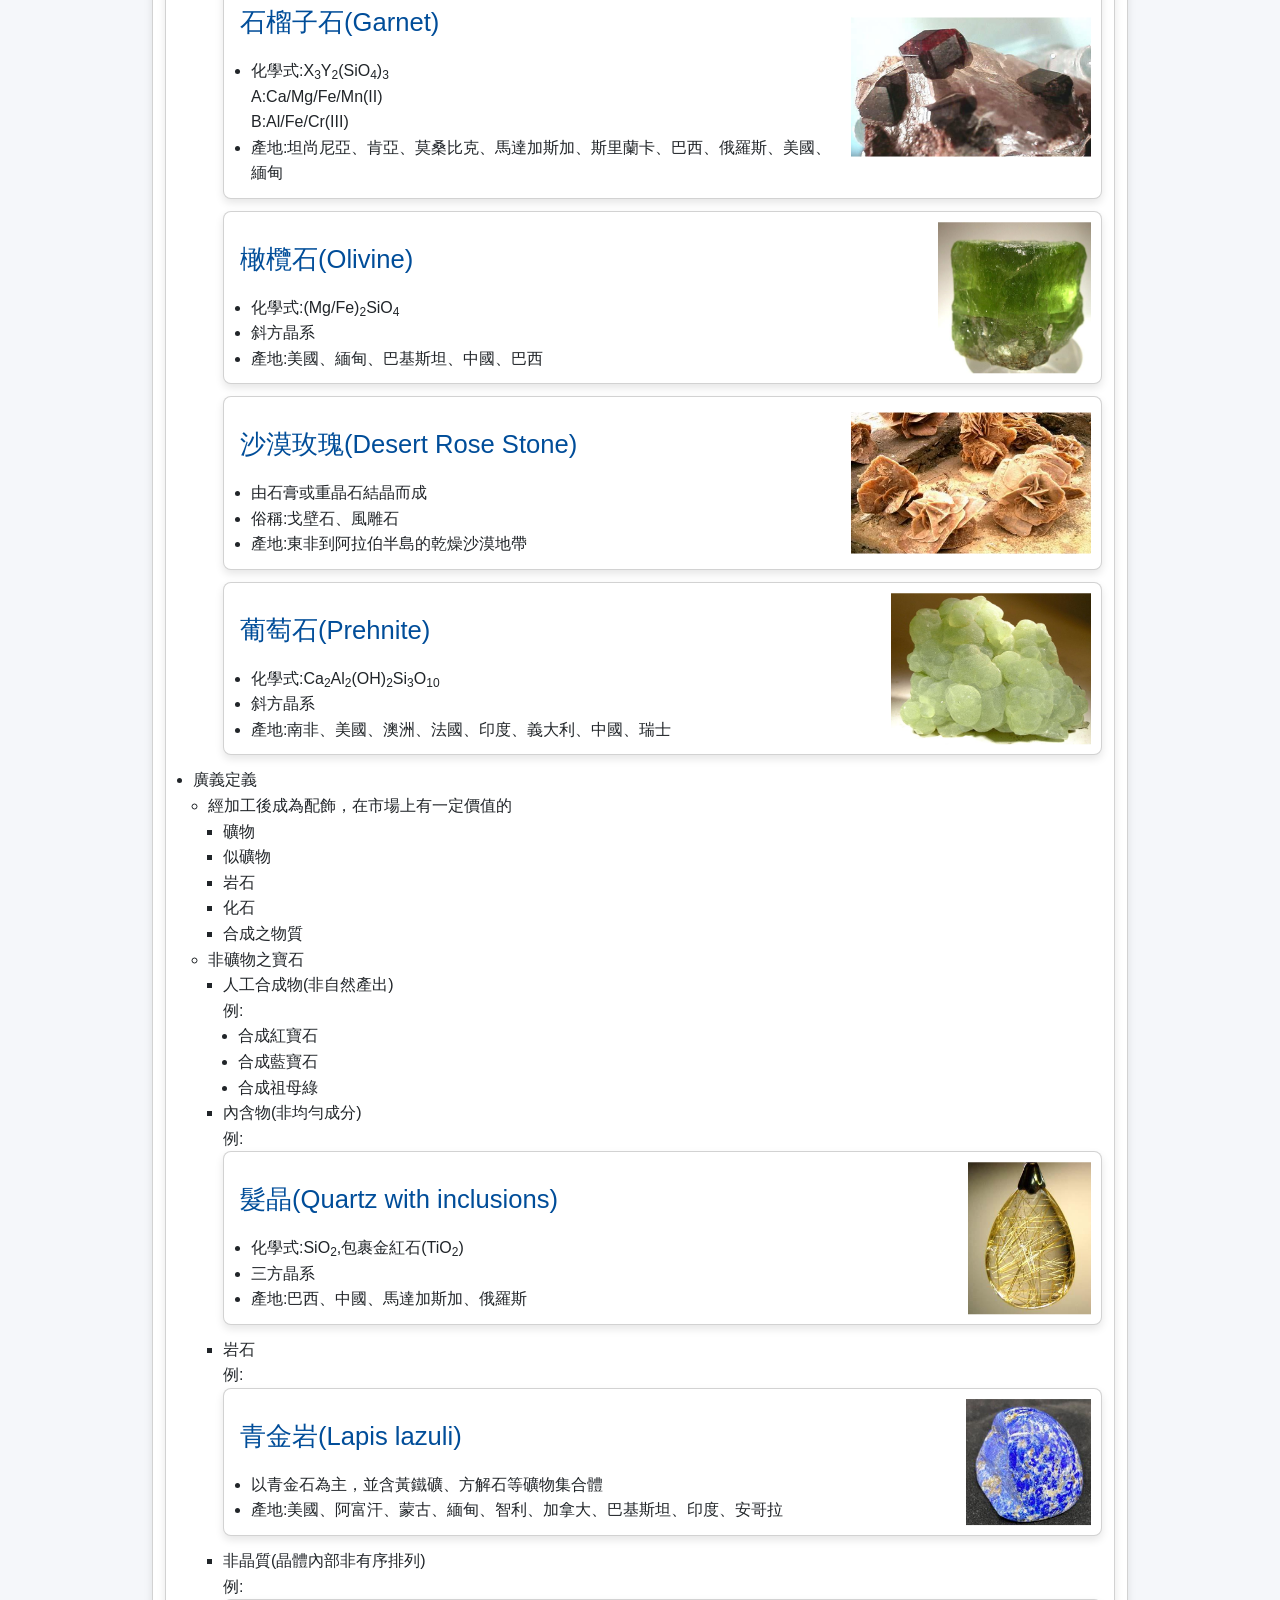
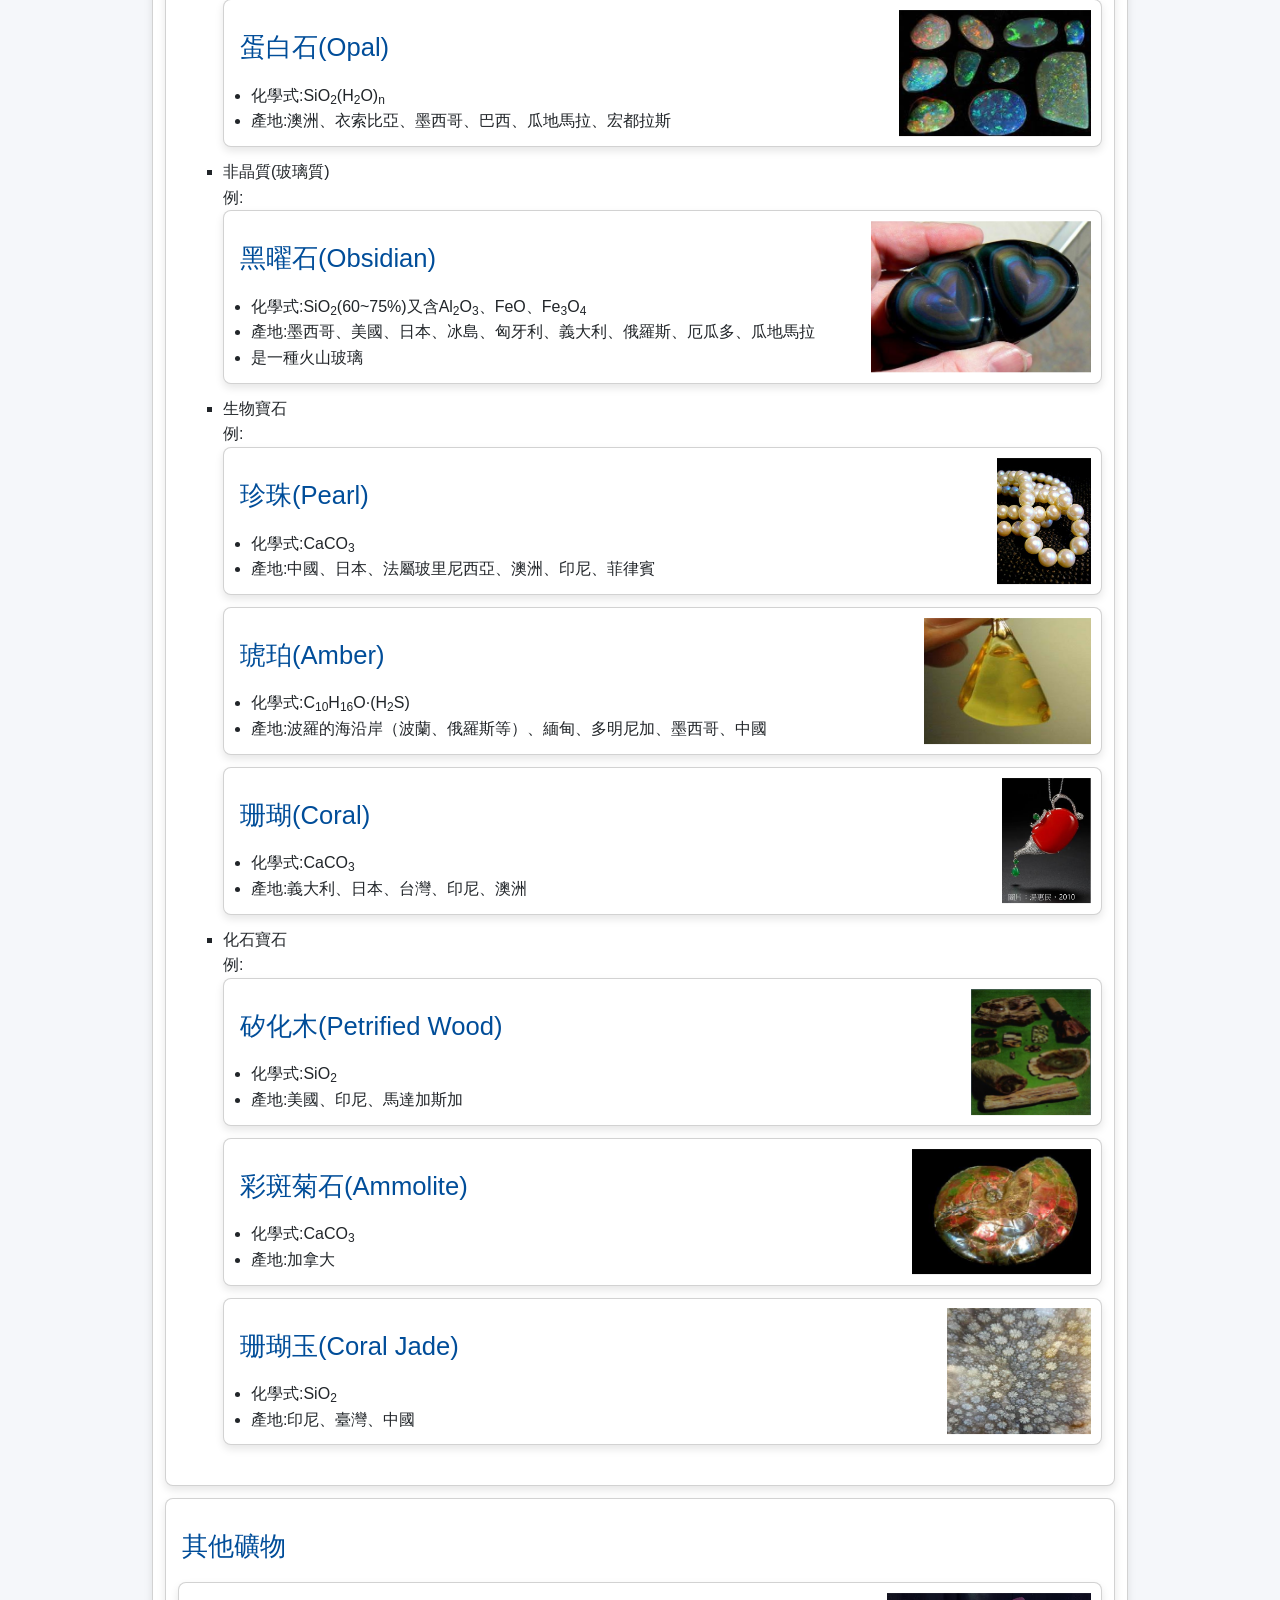
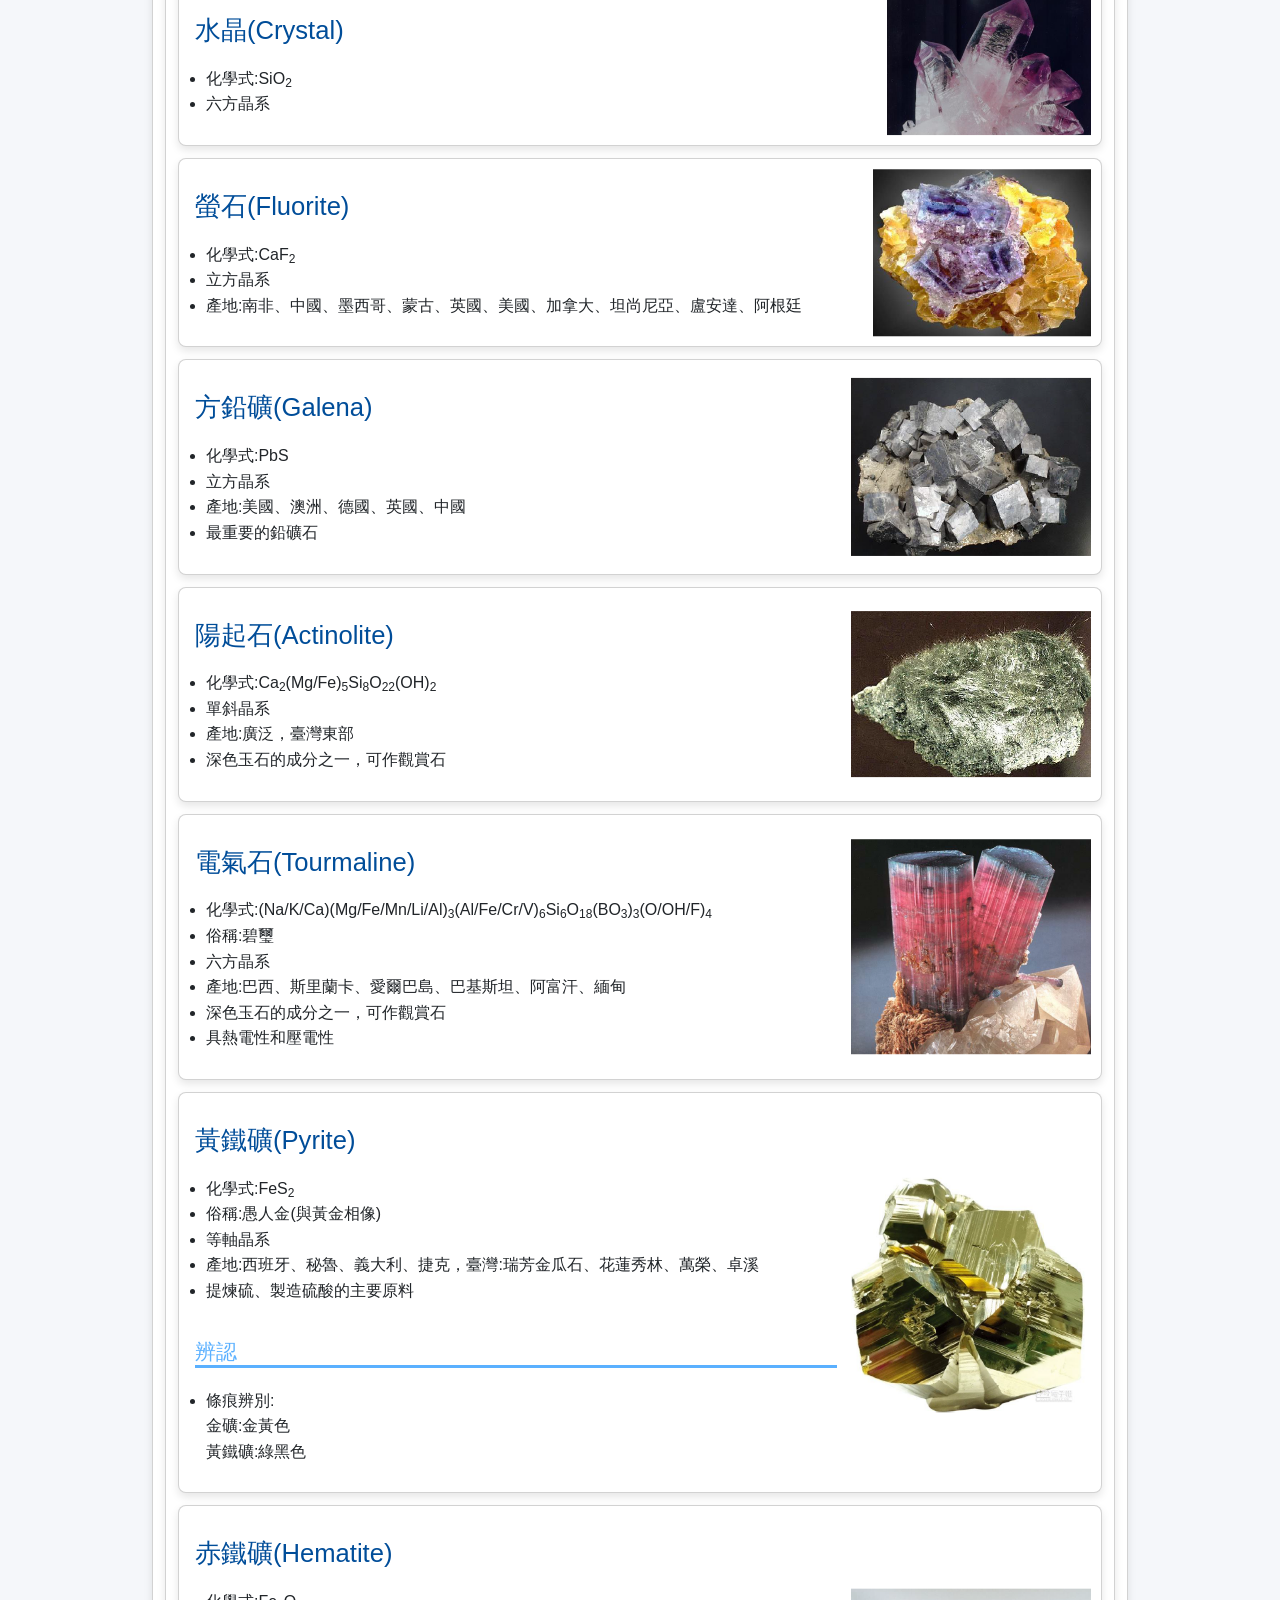
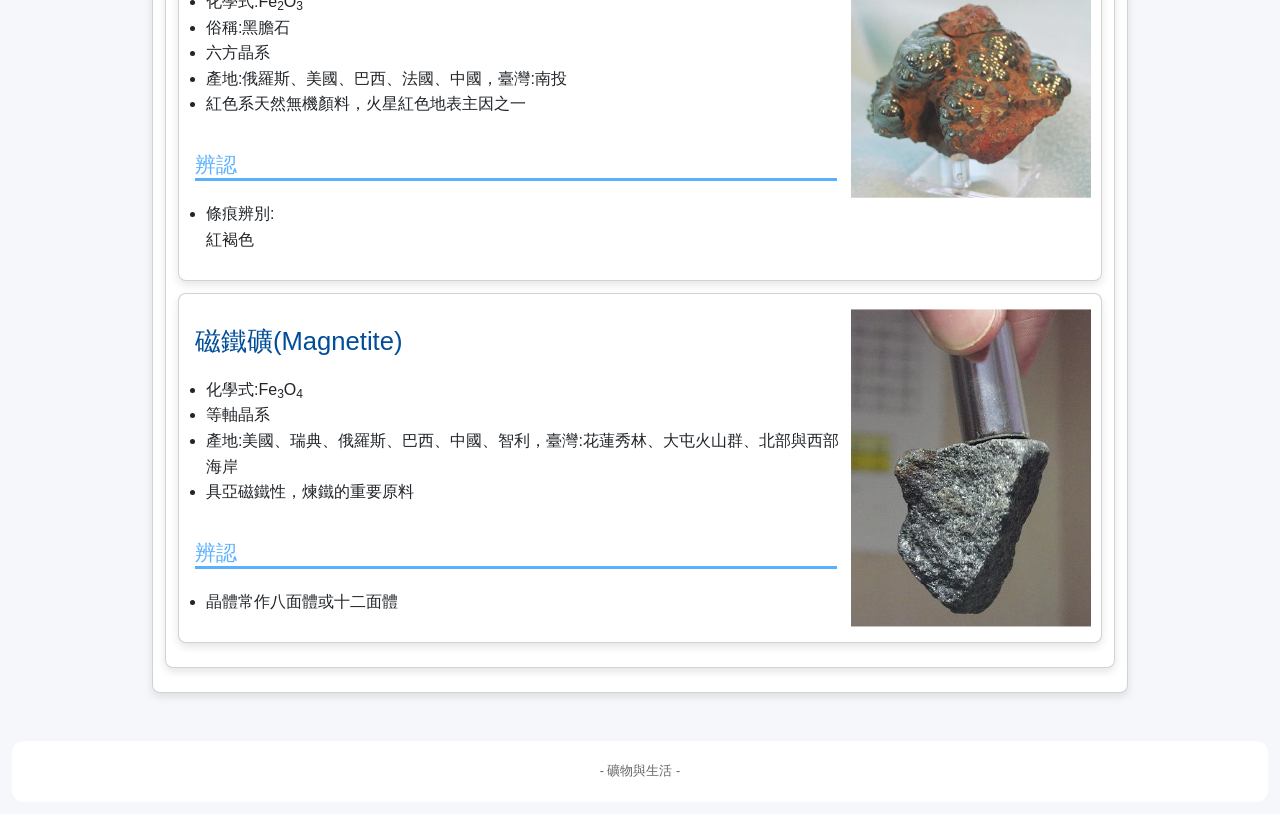
<file: mineral.html>
<!doctype html>
<html lang="zh-Hant">
    <head>
        <meta charset="utf-8" />
        <meta name="viewport" content="width=device-width,initial-scale=1" />
        <title>礦物與生活</title>
        <!-- Favicons -->
        <link href="picture_other/favicon-32x32.png" rel="icon" />
        <link href="picture_other/apple-touch-icon.png" rel="apple-touch-icon" />
        <link href="https://cdn.jsdelivr.net/npm/bootstrap@5.3.3/dist/css/bootstrap.min.css" rel="stylesheet" />
        <link rel="stylesheet" href="style.css" />
        <style>
            .key {
                background-color: #d1c4e9;
                border-radius: 5px;
            }
            ul {
                padding-left: 15px;
            }
            ul ul {
                list-style: circle;
            }
            ul ul ul {
                list-style: square;
            }
            ul ul ul ul {
                list-style: disc;
            }
            ul ul ul ul ul {
                list-style: circle;
            }
            section section .card {
                position: relative;
                padding-right: 260px;
            }

            section section .card img {
                position: absolute; /* 固定在父容器內 */
                top: 50%; /* 距離上方 10px */
                transform: translateY(-50%);
                right: 10px; /* 距離右方 10px */
                max-width: 240px; /* 固定寬度 */
                height: auto;
                max-height: calc(100% - 20px); /* 確保圖片高度不超過 section 高度，減掉上下間距 */
                object-fit: contain; /* 確保圖片比例不被扭曲 */
            }

            section section {
                border: 1px solid #f6f6f6;
            }

            @media (max-width: 640px) {
                .card img {
                    display: block;
                    margin: 10px auto 0 auto;
                    width: 80%;
                }
            }
        </style>
    </head>

    <body>
        <nav class="navbar navbar-expand-lg nav">
            <div class="container-fluid">
                <a class="navbar-brand" href="index.html">課程筆記整理</a>

                <button
                    class="navbar-toggler"
                    type="button"
                    data-bs-toggle="collapse"
                    data-bs-target="#navbarNav"
                    aria-controls="navbarNav"
                    aria-expanded="false"
                    aria-label="Toggle navigation">
                    <span class="navbar-toggler-icon"></span>
                </button>

                <div class="collapse navbar-collapse" id="navbarNav">
                    <ul class="navbar-nav">
                        <li class="nav-item">
                            <a class="nav-link" aria-current="page" href="index.html">首頁</a>
                        </li>
                        <li class="nav-item">
                            <a class="nav-link" href="calculus.html">微積分</a>
                        </li>
                        <li class="nav-item">
                            <a class="nav-link" href="chemistry.html">普通化學</a>
                        </li>
                        <li class="nav-item">
                            <a class="nav-link" href="experiment.html">普化實驗</a>
                        </li>
                        <li class="nav-item">
                            <a class="nav-link" href="energy.html">能源工程概論</a>
                        </li>
                        <li class="nav-item">
                            <a class="nav-link" href="statics.html">靜力學</a>
                        </li>
                        <li class="nav-item">
                            <a class="nav-link" href="phoenix_code.html">網頁程式設計</a>
                        </li>
                        <li class="nav-item">
                            <a class="nav-link" href="octave.html">基礎程式設計</a>
                        </li>
                        <li class="nav-item">
                            <a class="nav-link active" href="minerals.html">礦物與生活</a>
                        </li>
                    </ul>
                </div>
            </div>
        </nav>

        <main class="container">
            <section class="card">
                <h2>礦物與生活</h2>
                <p>礦物基本介紹</p>
            </section>

            <section class="card">
                <h2>礦物</h2>
                <ul>
                    <li><span class="key">天然</span>產出的均質固體</li>
                    <li>無機作用生成</li>
                    <li>具一定的化學組成與物、化性</li>
                    <li>特定的結晶外型與結構</li>
                </ul>

                <section class="card">
                    <h2>寶石</h2>
                    <ul>
                        <li>
                            狹義定義
                            <ul>
                                <li>
                                    礦物中較具有
                                    <ul>
                                        <li>高經濟價值</li>
                                        <li>
                                            美麗的外表
                                            <ul>
                                                <li>
                                                    顏色
                                                    <ul>
                                                        <li>
                                                            自色(Idioachromatic color)<br />
                                                            礦物天生自帶的顏色，由其化學式中必須的元素決定
                                                        </li>
                                                        <li>
                                                            他色(Allochromatic color)<br />
                                                            外來的顏色，由微量雜質或晶體缺陷所致
                                                        </li>
                                                    </ul>
                                                </li>
                                                <li>外型</li>
                                                <li>
                                                    切工
                                                    <ul>
                                                        <li>刻面切工</li>
                                                        <li>蛋面研磨</li>
                                                        <li>圓珠研磨</li>
                                                        <li>震桶、滾桶研磨</li>
                                                        <li>鑄造</li>
                                                        <li>雕刻</li>
                                                    </ul>
                                                </li>
                                                <li>特殊光性</li>
                                            </ul>
                                        </li>
                                        <li>
                                            穩定
                                            <ul>
                                                <li>化性:耐腐蝕、風化</li>
                                                <li>物性:硬度高</li>
                                            </ul>
                                        </li>
                                        <li>具稀少性(有價值)</li>
                                    </ul>
                                </li>
                                <li>
                                    貴重寶石(Precious Stone)
                                    <ul>
                                        <li style="list-style: none">
                                            <section class="card">
                                                <h2>鑽石(Diamond)</h2>
                                                <ul>
                                                    <li>化學式:C</li>
                                                    <li>等軸晶系</li>
                                                    <li>產地:波札那、南非、納米比亞、安哥拉、俄羅斯、加拿大、澳洲</li>
                                                    <li style="list-style: none">
                                                        <img src="picture_minerals/Diamond.png" />
                                                    </li>
                                                </ul>
                                            </section>

                                            <section class="card">
                                                <h2>紅寶石(Ruby)</h2>
                                                <ul>
                                                    <li>化學式:Al<sub>2</sub>O<sub>3</sub></li>
                                                    <li>三方晶系</li>
                                                    <li>產地:緬甸、莫三比克、泰國、柬埔寨、斯里蘭卡</li>
                                                    <li style="list-style: none">
                                                        <img src="picture_minerals/Ruby.png" />
                                                    </li>
                                                </ul>
                                            </section>

                                            <section class="card">
                                                <h2>藍寶石(Sapphire)</h2>
                                                <ul>
                                                    <li>化學式:Al<sub>2</sub>O<sub>3</sub></li>
                                                    <li>三方晶系</li>
                                                    <li>產地:斯里蘭卡、緬甸、喀什米爾、馬達加斯加、澳洲、泰國、越南</li>
                                                    <li style="list-style: none">
                                                        <img src="picture_minerals/Sapphire.png" />
                                                    </li>
                                                </ul>
                                            </section>

                                            <section class="card">
                                                <h2>祖母綠(Emerald)</h2>
                                                <ul>
                                                    <li>
                                                        化學式:Be<sub>3</sub>Al<sub>2</sub>(SiO<sub>3</sub>)<sub>6</sub>
                                                    </li>
                                                    <li>六方晶系</li>
                                                    <li>產地:哥倫比亞、巴西、尚比亞</li>
                                                    <li style="list-style: none">
                                                        <img src="picture_minerals/Emerald.png" />
                                                    </li>
                                                </ul>
                                            </section>
                                        </li>
                                    </ul>
                                </li>
                                <li>
                                    半寶石(Semi-precious Stone)<br />
                                    其餘寶石
                                    <ul>
                                        <li style="list-style: none">
                                            <section class="card">
                                                <h2>變石(Alexandrite)</h2>
                                                <ul>
                                                    <li>
                                                        化學式:Al<sub>2</sub>BeO<sub>4</sub>，Cr<sup>3+</sup>取代Al<sup
                                                            >3+</sup
                                                        >
                                                    </li>
                                                    <li>俗稱:亞歷山大石、金綠寶石</li>
                                                    <li>正交晶系</li>
                                                    <li>產地:斯里蘭卡、巴西、俄羅斯、印度、坦尚尼亞</li>
                                                    <li>
                                                        在日光跟燭光下有不同顏色
                                                        <ul>
                                                            <li>日光:灰綠、淡黃綠至藍綠色</li>
                                                            <li>燭光:褐紅、、紫紅色</li>
                                                        </ul>
                                                    </li>
                                                    <li style="list-style: none">
                                                        <img src="picture_minerals/Alexandrite.png" />
                                                    </li>
                                                </ul>
                                            </section>

                                            <section class="card">
                                                <h2>菱錳礦(Rhodochrosite)</h2>
                                                <ul>
                                                    <li>化學式:MnCO<sub>3</sub></li>
                                                    <li>三方晶系</li>
                                                    <li>產地:阿根廷、美國、祕魯、羅馬尼亞、中國、南非</li>
                                                    <li style="list-style: none">
                                                        <img src="picture_minerals/Rhodochrosite.png" />
                                                    </li>
                                                </ul>
                                            </section>

                                            <section class="card">
                                                <h2>瑪瑙(Agate)</h2>
                                                <ul>
                                                    <li>化學式:SiO<sub>2</sub></li>
                                                    <li>三方晶系</li>
                                                    <li>產地:中國、印度、巴西、美國、埃及、馬達加斯加、澳洲、墨西哥</li>
                                                    <li style="list-style: none">
                                                        <img src="picture_minerals/Agate.png" />
                                                    </li>
                                                </ul>
                                            </section>

                                            <section class="card">
                                                <h2>孔雀石(Malachite)</h2>
                                                <ul>
                                                    <li>化學式:Cu<sub>2</sub>(OH)<sub>2</sub>CO<sub>3</sub></li>
                                                    <li>俗稱:石綠</li>
                                                    <li>單斜晶系</li>
                                                    <li>產地:剛果、贊比亞、納米比亞、俄羅斯、澳洲、美國</li>
                                                    <li style="list-style: none">
                                                        <img src="picture_minerals/Malachite.jpg" />
                                                    </li>
                                                </ul>
                                            </section>

                                            <section class="card">
                                                <h2>軟錳礦(Pyrolusite)</h2>
                                                <ul>
                                                    <li>化學式:MnO<sub>2</sub></li>
                                                    <li>四方晶系</li>
                                                    <li>產地:中國、南非、澳大利亞，加納、巴西、印度、烏克蘭</li>
                                                    <li style="list-style: none">
                                                        <img src="picture_minerals/Pyrolusite.png" />
                                                    </li>
                                                </ul>
                                            </section>

                                            <section class="card">
                                                <h2>玫瑰石(Rhodonite)</h2>
                                                <ul>
                                                    <li>化學式:CaMn<sub>3</sub>Si<sub>5</sub>O<sub>15</sub></li>
                                                    <li>三斜晶系</li>
                                                    <li>產地:臺灣、美國、墨西哥、摩洛哥</li>
                                                    <li style="list-style: none">
                                                        <img src="picture_minerals/Rhodonite.png" />
                                                    </li>
                                                </ul>
                                            </section>

                                            <section class="card">
                                                <h2>石榴子石(Garnet)</h2>
                                                <ul>
                                                    <li>
                                                        化學式:X<sub>3</sub>Y<sub>2</sub>(SiO<sub>4</sub>)<sub>3</sub
                                                        ><br />
                                                        A:Ca/Mg/Fe/Mn(II)<br />
                                                        B:Al/Fe/Cr(III)
                                                    </li>
                                                    <li>
                                                        產地:坦尚尼亞、肯亞、莫桑比克、馬達加斯加、斯里蘭卡、巴西、俄羅斯、美國、緬甸
                                                    </li>
                                                    <li style="list-style: none">
                                                        <img src="picture_minerals/Garnet.png" />
                                                    </li>
                                                </ul>
                                            </section>

                                            <section class="card">
                                                <h2>橄欖石(Olivine)</h2>
                                                <ul>
                                                    <li>化學式:(Mg/Fe)<sub>2</sub>SiO<sub>4</sub></li>
                                                    <li>斜方晶系</li>
                                                    <li>產地:美國、緬甸、巴基斯坦、中國、巴西</li>
                                                    <li style="list-style: none">
                                                        <img src="picture_minerals/Olivine.png" />
                                                    </li>
                                                </ul>
                                            </section>

                                            <section class="card">
                                                <h2>沙漠玫瑰(Desert Rose Stone)</h2>
                                                <ul>
                                                    <li>由石膏或重晶石結晶而成</li>
                                                    <li>俗稱:戈壁石、風雕石</li>
                                                    <li>產地:東非到阿拉伯半島的乾燥沙漠地帶</li>
                                                    <li style="list-style: none">
                                                        <img src="picture_minerals/Desert%20Rose%20Stone.png" />
                                                    </li>
                                                </ul>
                                            </section>

                                            <section class="card">
                                                <h2>葡萄石(Prehnite)</h2>
                                                <ul>
                                                    <li>
                                                        化學式:Ca<sub>2</sub>Al<sub>2</sub>(OH)<sub>2</sub>Si<sub>3</sub>O<sub
                                                            >10</sub
                                                        >
                                                    </li>
                                                    <li>斜方晶系</li>
                                                    <li>產地:南非、美國、澳洲、法國、印度、義大利、中國、瑞士</li>
                                                    <li style="list-style: none">
                                                        <img src="picture_minerals/Prehnite.png" />
                                                    </li>
                                                </ul>
                                            </section>
                                        </li>
                                    </ul>
                                </li>
                            </ul>
                        </li>
                        <li>
                            廣義定義
                            <ul>
                                <li>
                                    經加工後成為配飾，在市場上有一定價值的
                                    <ul>
                                        <li>礦物</li>
                                        <li>似礦物</li>
                                        <li>岩石</li>
                                        <li>化石</li>
                                        <li>合成之物質</li>
                                    </ul>
                                </li>
                                <li>
                                    非礦物之寶石
                                    <ul>
                                        <li>
                                            人工合成物(非自然產出)<br />
                                            例:
                                            <ul>
                                                <li>合成紅寶石</li>
                                                <li>合成藍寶石</li>
                                                <li>合成祖母綠</li>
                                            </ul>
                                        </li>
                                        <li>
                                            內含物(非均勻成分)<br />
                                            例:
                                            <section class="card">
                                                <h2>髮晶(Quartz with inclusions)</h2>
                                                <ul>
                                                    <li>化學式:SiO<sub>2</sub>,包裹金紅石(TiO<sub>2</sub>)</li>
                                                    <li>三方晶系</li>
                                                    <li>產地:巴西、中國、馬達加斯加、俄羅斯</li>
                                                    <li style="list-style: none">
                                                        <img src="picture_minerals/Quartz%20with%20inclusions.png" />
                                                    </li>
                                                </ul>
                                            </section>
                                        </li>
                                        <li>
                                            岩石<br />
                                            例:
                                            <section class="card">
                                                <h2>青金岩(Lapis lazuli)</h2>
                                                <ul>
                                                    <li>以青金石為主，並含黃鐵礦、方解石等礦物集合體</li>
                                                    <li>
                                                        產地:美國、阿富汗、蒙古、緬甸、智利、加拿大、巴基斯坦、印度、安哥拉
                                                    </li>
                                                    <li style="list-style: none">
                                                        <img src="picture_minerals/Lapis%20lazuli.png" />
                                                    </li>
                                                </ul>
                                            </section>
                                        </li>
                                        <li>
                                            非晶質(晶體內部非有序排列)<br />
                                            例:
                                            <section class="card">
                                                <h2>蛋白石(Opal)</h2>
                                                <ul>
                                                    <li>化學式:SiO<sub>2</sub>(H<sub>2</sub>O)<sub>n</sub></li>
                                                    <li>產地:澳洲、衣索比亞、墨西哥、巴西、瓜地馬拉、宏都拉斯</li>
                                                    <li style="list-style: none">
                                                        <img src="picture_minerals/Opal.png" />
                                                    </li>
                                                </ul>
                                            </section>
                                        </li>
                                        <li>
                                            非晶質(玻璃質)<br />
                                            例:
                                            <section class="card">
                                                <h2>黑曜石(Obsidian)</h2>
                                                <ul>
                                                    <li>
                                                        化學式:SiO<sub>2</sub>(60~75%)又含Al<sub>2</sub>O<sub>3</sub>、FeO、Fe<sub>3</sub>O<sub
                                                            >4</sub
                                                        >
                                                    </li>
                                                    <li>
                                                        產地:墨西哥、美國、日本、冰島、匈牙利、義大利、俄羅斯、厄瓜多、瓜地馬拉
                                                    </li>
                                                    <li>是一種火山玻璃</li>
                                                    <li style="list-style: none">
                                                        <img src="picture_minerals/Obsidian.png" />
                                                    </li>
                                                </ul>
                                            </section>
                                        </li>
                                        <li>
                                            生物寶石<br />
                                            例:
                                            <section class="card">
                                                <h2>珍珠(Pearl)</h2>
                                                <ul>
                                                    <li>化學式:CaCO<sub>3</sub></li>
                                                    <li>產地:中國、日本、法屬玻里尼西亞、澳洲、印尼、菲律賓</li>
                                                    <li style="list-style: none">
                                                        <img src="picture_minerals/Pearl.png" />
                                                    </li>
                                                </ul>
                                            </section>

                                            <section class="card">
                                                <h2>琥珀(Amber)</h2>
                                                <ul>
                                                    <li>化學式:C<sub>10</sub>H<sub>16</sub>O·(H<sub>2</sub>S)</li>
                                                    <li>
                                                        產地:波羅的海沿岸（波蘭、俄羅斯等）、緬甸、多明尼加、墨西哥、中國
                                                    </li>
                                                    <li style="list-style: none">
                                                        <img src="picture_minerals/Amber.png" />
                                                    </li>
                                                </ul>
                                            </section>

                                            <section class="card">
                                                <h2>珊瑚(Coral)</h2>
                                                <ul>
                                                    <li>化學式:CaCO<sub>3</sub></li>
                                                    <li>產地:義大利、日本、台灣、印尼、澳洲</li>
                                                    <li style="list-style: none">
                                                        <img src="picture_minerals/Coral.png" />
                                                    </li>
                                                </ul>
                                            </section>
                                        </li>
                                        <li>
                                            化石寶石<br />
                                            例:
                                            <section class="card">
                                                <h2>矽化木(Petrified Wood)</h2>
                                                <ul>
                                                    <li>化學式:SiO<sub>2</sub></li>
                                                    <li>產地:美國、印尼、馬達加斯加</li>
                                                    <li style="list-style: none">
                                                        <img src="picture_minerals/Petrified%20Wood.png" />
                                                    </li>
                                                </ul>
                                            </section>

                                            <section class="card">
                                                <h2>彩斑菊石(Ammolite)</h2>
                                                <ul>
                                                    <li>化學式:CaCO<sub>3</sub></li>
                                                    <li>產地:加拿大</li>
                                                    <li style="list-style: none">
                                                        <img src="picture_minerals/Ammolite.png" />
                                                    </li>
                                                </ul>
                                            </section>

                                            <section class="card">
                                                <h2>珊瑚玉(Coral Jade)</h2>
                                                <ul>
                                                    <li>化學式:SiO<sub>2</sub></li>
                                                    <li>產地:印尼、臺灣、中國</li>
                                                    <li style="list-style: none">
                                                        <img src="picture_minerals/Coral%20Jade.png" />
                                                    </li>
                                                </ul>
                                            </section>
                                        </li>
                                    </ul>
                                </li>
                            </ul>
                        </li>
                    </ul>
                </section>

                <section class="card">
                    <h2>其他礦物</h2>

                    <section class="card">
                        <h2>水晶(Crystal)</h2>
                        <ul>
                            <li>化學式:SiO<sub>2</sub></li>
                            <li>六方晶系</li>
                            <li style="list-style: none"><img src="picture_minerals/Crystal.png" /></li>
                        </ul>
                    </section>

                    <section class="card">
                        <h2>螢石(Fluorite)</h2>
                        <ul>
                            <li>化學式:CaF<sub>2</sub></li>
                            <li>立方晶系</li>
                            <li>產地:南非、中國、墨西哥、蒙古、英國、美國、加拿大、坦尚尼亞、盧安達、阿根廷</li>
                            <li style="list-style: none"><img src="picture_minerals/Fluorite.png" /></li>
                        </ul>
                    </section>

                    <section class="card">
                        <h2>方鉛礦(Galena)</h2>
                        <ul>
                            <li>化學式:PbS</li>
                            <li>立方晶系</li>
                            <li>產地:美國、澳洲、德國、英國、中國</li>
                            <li>最重要的鉛礦石</li>
                            <li style="list-style: none"><img src="picture_minerals/Galena.png" /></li>
                        </ul>
                    </section>

                    <section class="card">
                        <h2>陽起石(Actinolite)</h2>
                        <ul>
                            <li>
                                化學式:Ca<sub>2</sub>(Mg/Fe)<sub>5</sub>Si<sub>8</sub>O<sub>22</sub>(OH)<sub>2</sub>
                            </li>
                            <li>單斜晶系</li>
                            <li>產地:廣泛，臺灣東部</li>
                            <li>深色玉石的成分之一，可作觀賞石</li>
                            <li style="list-style: none"><img src="picture_minerals/Actinolite.png" /></li>
                        </ul>
                    </section>

                    <section class="card">
                        <h2>電氣石(Tourmaline)</h2>
                        <ul>
                            <li>
                                化學式:(Na/K/Ca)(Mg/Fe/Mn/Li/Al)<sub>3</sub>(Al/Fe/Cr/V)<sub>6</sub>Si<sub>6</sub>O<sub>18</sub>(BO<sub>3</sub>)<sub>3</sub>(O/OH/F)<sub
                                    >4</sub
                                >
                            </li>
                            <li>俗稱:碧璽</li>
                            <li>六方晶系</li>
                            <li>產地:巴西、斯里蘭卡、愛爾巴島、巴基斯坦、阿富汗、緬甸</li>
                            <li>深色玉石的成分之一，可作觀賞石</li>
                            <li>具熱電性和壓電性</li>
                            <li style="list-style: none"><img src="picture_minerals/Tourmaline.png" /></li>
                        </ul>
                    </section>

                    <section class="card">
                        <h2>黃鐵礦(Pyrite)</h2>
                        <ul>
                            <li>化學式:FeS<sub>2</sub></li>
                            <li>俗稱:愚人金(與黃金相像)</li>
                            <li>等軸晶系</li>
                            <li>產地:西班牙、秘魯、義大利、捷克，臺灣:瑞芳金瓜石、花蓮秀林、萬榮、卓溪</li>
                            <li>提煉硫、製造硫酸的主要原料</li>
                            <li style="list-style: none"><img src="picture_minerals/Pyrite.png" /></li>
                        </ul>
                        <h3>辨認</h3>
                        <ul>
                            <li>條痕辨別:<br />金礦:金黃色<br />黃鐵礦:綠黑色</li>
                        </ul>
                    </section>

                    <section class="card">
                        <h2>赤鐵礦(Hematite)</h2>
                        <ul>
                            <li>化學式:Fe<sub>2</sub>O<sub>3</sub></li>
                            <li>俗稱:黑膽石</li>
                            <li>六方晶系</li>
                            <li>產地:俄羅斯、美國、巴西、法國、中國，臺灣:南投</li>
                            <li>紅色系天然無機顏料，火星紅色地表主因之一</li>
                            <li style="list-style: none"><img src="picture_minerals/Hematite.png" /></li>
                        </ul>
                        <h3>辨認</h3>
                        <ul>
                            <li>條痕辨別:<br />紅褐色</li>
                        </ul>
                    </section>

                    <section class="card">
                        <h2>磁鐵礦(Magnetite)</h2>
                        <ul>
                            <li>化學式:Fe<sub>3</sub>O<sub>4</sub></li>
                            <li>等軸晶系</li>
                            <li>
                                產地:美國、瑞典、俄羅斯、巴西、中國、智利，臺灣:花蓮秀林、大屯火山群、北部與西部海岸
                            </li>
                            <li>具亞磁鐵性，煉鐵的重要原料</li>
                            <li style="list-style: none"><img src="picture_minerals/Magnetite.png" /></li>
                        </ul>
                        <h3>辨認</h3>
                        <ul>
                            <li>晶體常作八面體或十二面體</li>
                        </ul>
                    </section>
                </section>
            </section>
        </main>

        <footer class="footer">- 礦物與生活 -</footer>
        <button type="button" class="btn btn-primary rounded-circle shadow" id="btn-back-to-top">
            <i class="bi bi-arrow-up"></i> ↑
        </button>
        <script src="https://cdn.jsdelivr.net/npm/bootstrap@5.3.3/dist/js/bootstrap.bundle.min.js"></script>
        <script>
            // 取得按鈕元件
            let mybutton = document.getElementById("btn-back-to-top");

            // 當使用者捲動網頁時，觸發 scrollFunction
            window.onscroll = function () {
                scrollFunction();
            };

            function scrollFunction() {
                if (document.body.scrollTop > 20 || document.documentElement.scrollTop > 20) {
                    mybutton.style.display = "block"; // 顯示按鈕
                } else {
                    mybutton.style.display = "none"; // 隱藏按鈕
                }
            }

            // 當使用者點擊按鈕時，回到頂端
            mybutton.addEventListener("click", backToTop);

            function backToTop() {
                window.scrollTo({
                    top: 0,
                    behavior: "smooth" // 平滑捲動效果
                });
            }
        </script>
    </body>
</html>
</file>
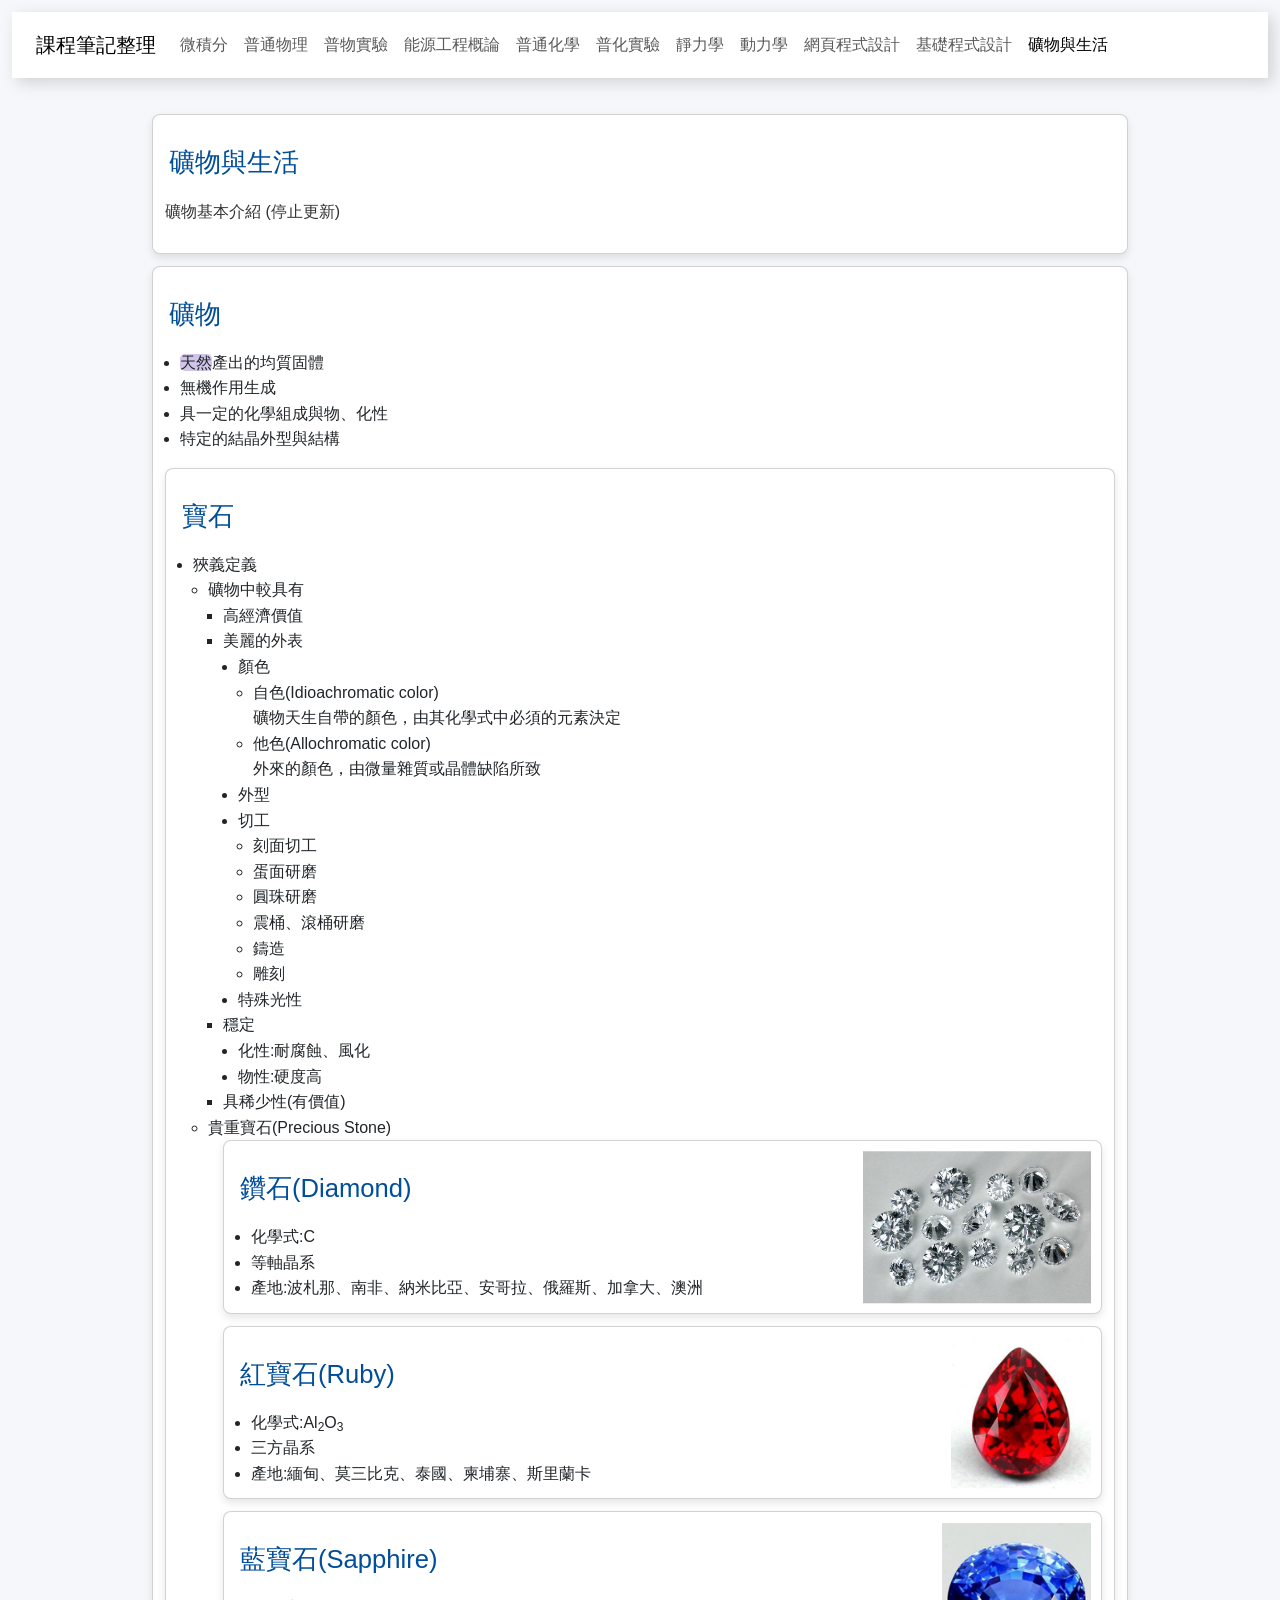
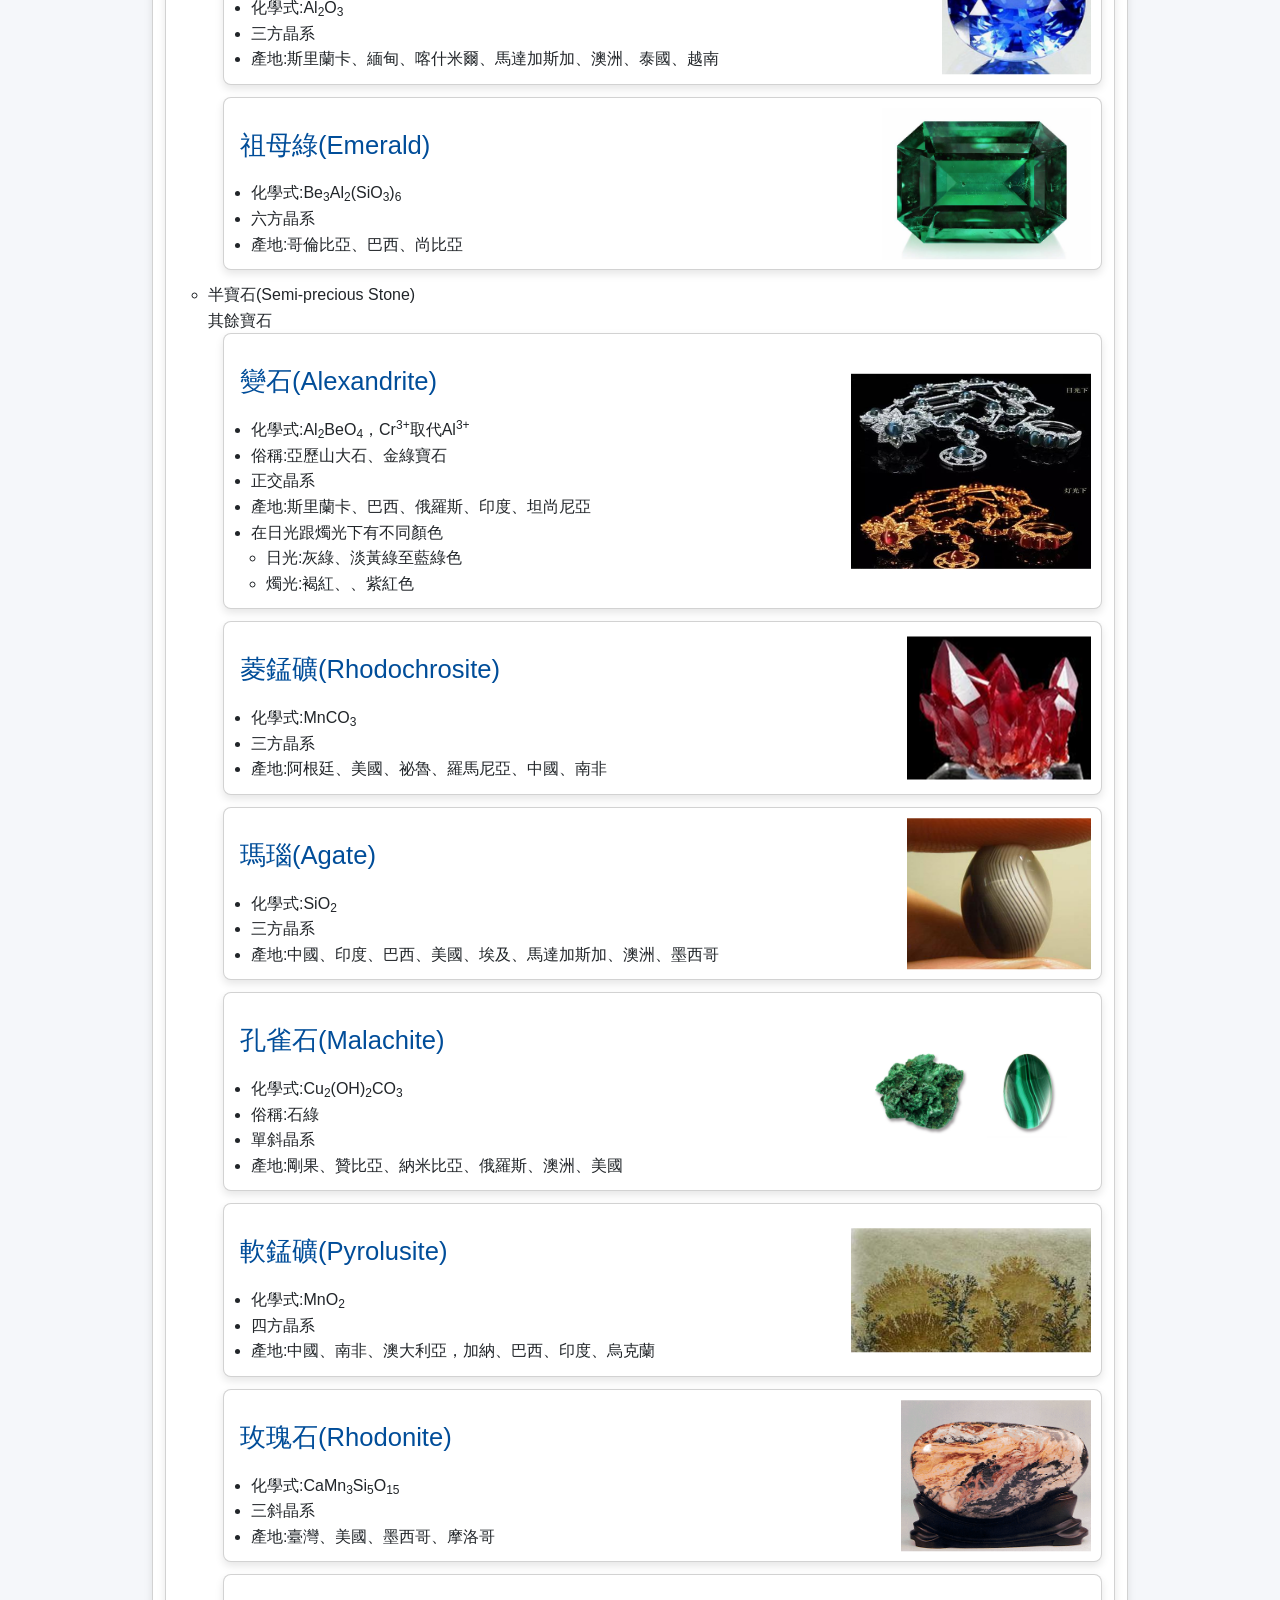
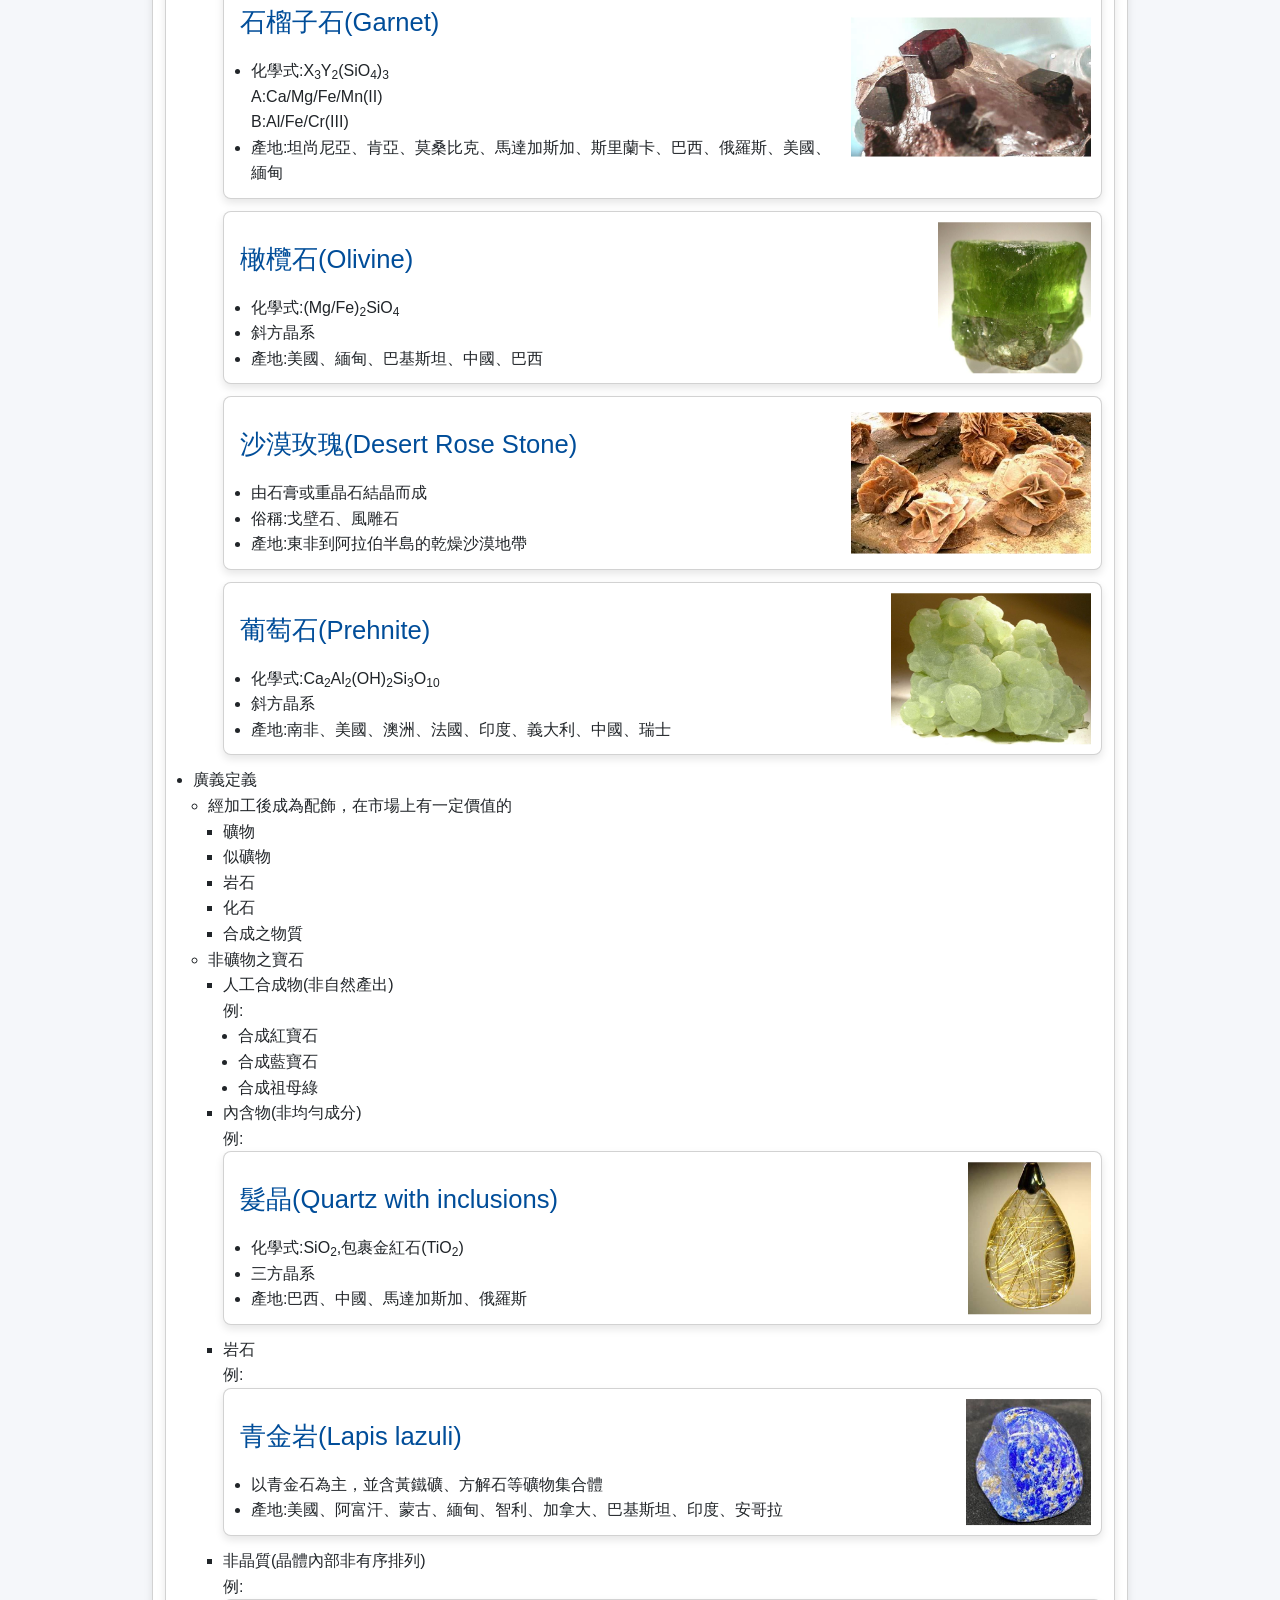
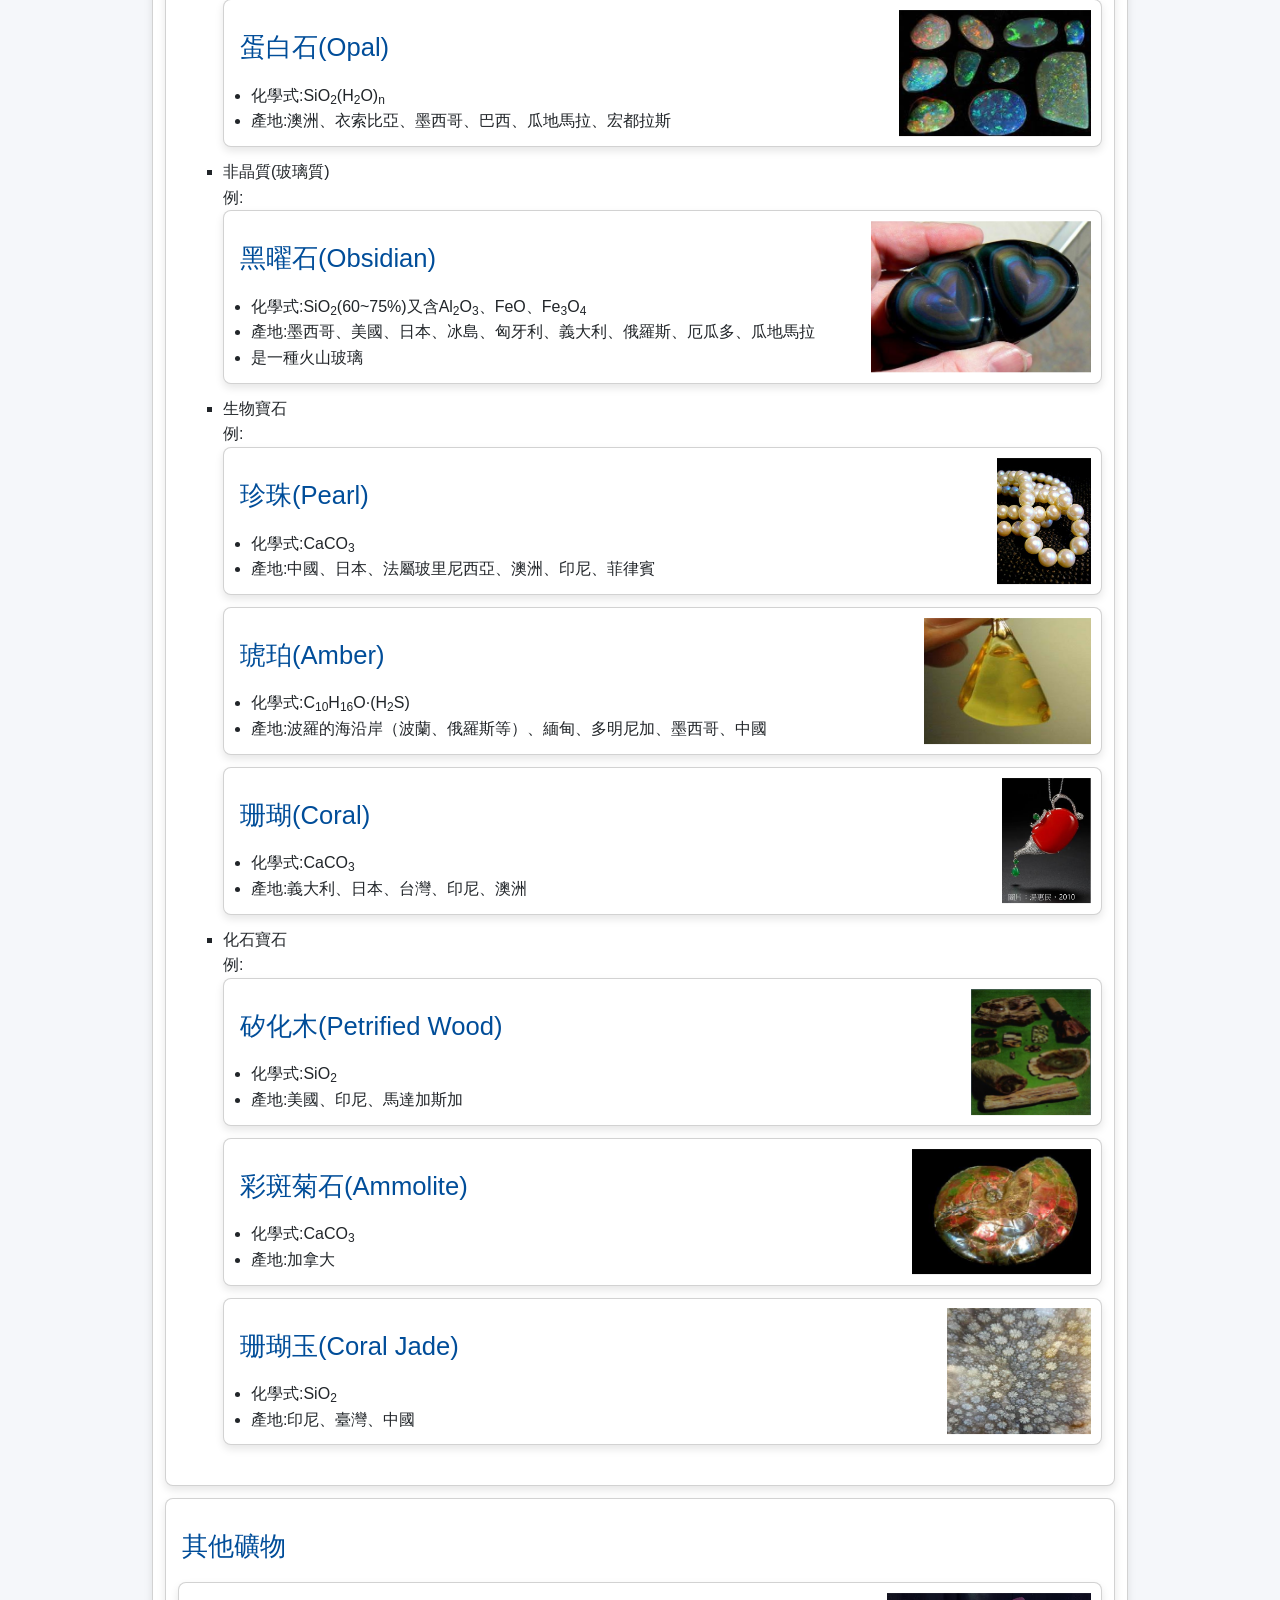
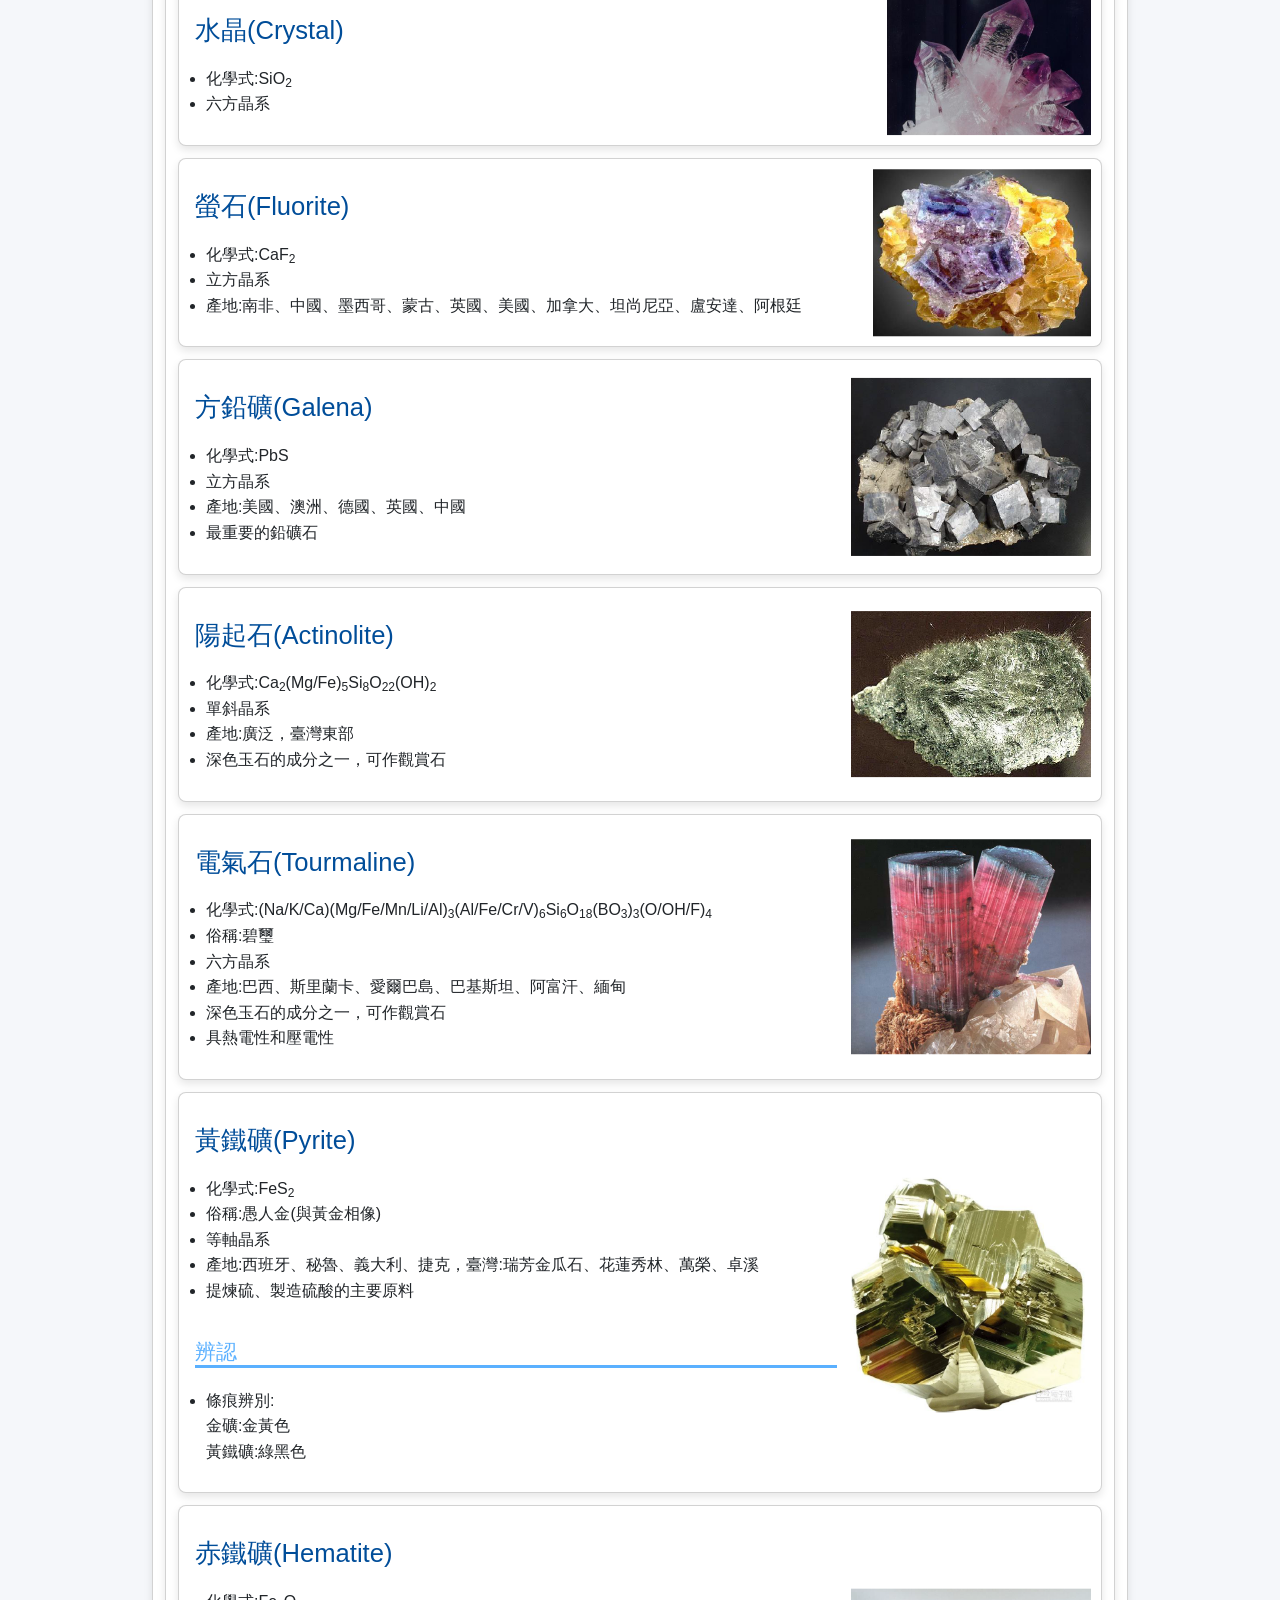
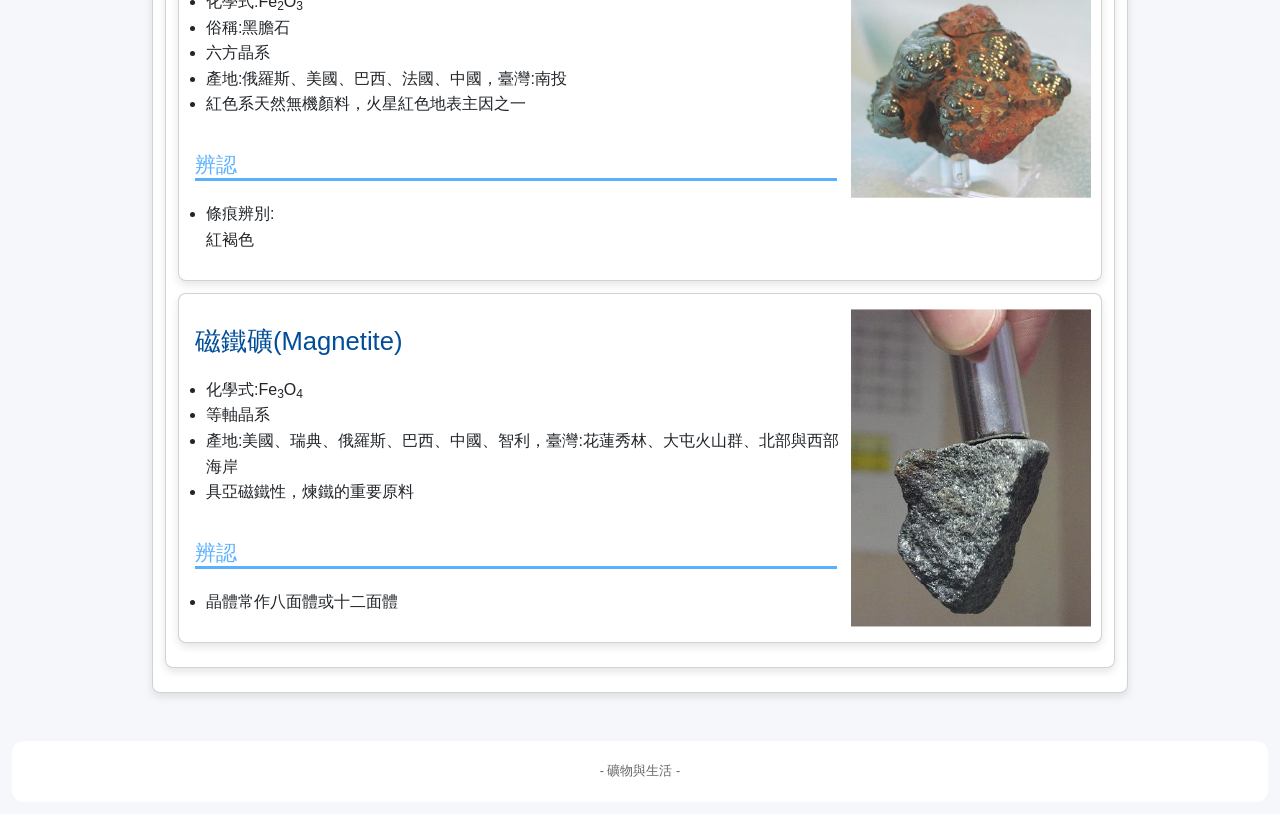
<file: minerals.html>
<!doctype html>
<html lang="zh-Hant">
    <head>
        <meta charset="utf-8" />
        <meta name="viewport" content="width=device-width,initial-scale=1" />
        <title>礦物與生活</title>
        <!-- Favicons -->
        <link href="picture_other/favicon-32x32.png" rel="icon" />
        <link href="picture_other/apple-touch-icon.png" rel="apple-touch-icon" />
        <link href="https://cdn.jsdelivr.net/npm/bootstrap@5.3.3/dist/css/bootstrap.min.css" rel="stylesheet" />
        <link rel="stylesheet" href="style.css" />
        <style>
            .key {
                background-color: #d1c4e9;
                border-radius: 5px;
            }
            ul {
                padding-left: 15px;
            }
            ul ul {
                list-style: circle;
            }
            ul ul ul {
                list-style: square;
            }
            ul ul ul ul {
                list-style: disc;
            }
            ul ul ul ul ul {
                list-style: circle;
            }
            section section .card {
                position: relative;
                padding-right: 260px;
            }

            section section .card img {
                position: absolute; /* 固定在父容器內 */
                top: 50%; /* 距離上方 10px */
                transform: translateY(-50%);
                right: 10px; /* 距離右方 10px */
                max-width: 240px; /* 固定寬度 */
                height: auto;
                max-height: calc(100% - 20px); /* 確保圖片高度不超過 section 高度，減掉上下間距 */
                object-fit: contain; /* 確保圖片比例不被扭曲 */
            }

            section section {
                border: 1px solid #f6f6f6;
            }

            @media (max-width: 640px) {
                .card img {
                    display: block;
                    margin: 10px auto 0 auto;
                    width: 80%;
                }
            }
        </style>
    </head>

    <body>
        <nav class="navbar navbar-expand-lg nav">
            <div class="container-fluid">
                <a class="navbar-brand" href="index.html">課程筆記整理</a>

                <button
                    class="navbar-toggler"
                    type="button"
                    data-bs-toggle="collapse"
                    data-bs-target="#navbarNav"
                    aria-controls="navbarNav"
                    aria-expanded="false"
                    aria-label="Toggle navigation">
                    <span class="navbar-toggler-icon"></span>
                </button>

                <div class="collapse navbar-collapse" id="navbarNav">
                    <ul class="navbar-nav">
                        <li class="nav-item">
              <a class="nav-link" href="calculus.html">微積分</a>
            </li>
            <li class="nav-item">
              <a class="nav-link" href="physics.html">普通物理</a>
            </li>
            <li class="nav-item">
              <a class="nav-link" href="p-experiment.html">普物實驗</a>
            </li>
            <li class="nav-item">
              <a class="nav-link" href="energy.html">能源工程概論</a>
            </li>
            <li class="nav-item">
              <a class="nav-link" href="chemistry.html">普通化學</a>
            </li>
            <li class="nav-item">
              <a class="nav-link" href="experiment.html">普化實驗</a>
            </li>
            <li class="nav-item">
              <a class="nav-link" href="statics.html">靜力學</a>
            </li>
<li class="nav-item">
              <a class="nav-link" href="dynamics.html">動力學</a>
            </li>            
            <li class="nav-item">
              <a class="nav-link" href="phoenix_code.html">網頁程式設計</a>
            </li>
            <li class="nav-item">
              <a class="nav-link" href="octave.html">基礎程式設計</a>
            </li>
            <li class="nav-item">
              <a class="nav-link active" href="minerals.html">礦物與生活</a>
            </li>
                    </ul>
                </div>
            </div>
        </nav>

        <main class="container">
            <section class="card">
                <h2>礦物與生活</h2>
                <p>礦物基本介紹 (停止更新)</p>
            </section>

            <section class="card">
                <h2>礦物</h2>
                <ul>
                    <li><span class="key">天然</span>產出的均質固體</li>
                    <li>無機作用生成</li>
                    <li>具一定的化學組成與物、化性</li>
                    <li>特定的結晶外型與結構</li>
                </ul>

                <section class="card">
                    <h2>寶石</h2>
                    <ul>
                        <li>
                            狹義定義
                            <ul>
                                <li>
                                    礦物中較具有
                                    <ul>
                                        <li>高經濟價值</li>
                                        <li>
                                            美麗的外表
                                            <ul>
                                                <li>
                                                    顏色
                                                    <ul>
                                                        <li>
                                                            自色(Idioachromatic color)<br />
                                                            礦物天生自帶的顏色，由其化學式中必須的元素決定
                                                        </li>
                                                        <li>
                                                            他色(Allochromatic color)<br />
                                                            外來的顏色，由微量雜質或晶體缺陷所致
                                                        </li>
                                                    </ul>
                                                </li>
                                                <li>外型</li>
                                                <li>
                                                    切工
                                                    <ul>
                                                        <li>刻面切工</li>
                                                        <li>蛋面研磨</li>
                                                        <li>圓珠研磨</li>
                                                        <li>震桶、滾桶研磨</li>
                                                        <li>鑄造</li>
                                                        <li>雕刻</li>
                                                    </ul>
                                                </li>
                                                <li>特殊光性</li>
                                            </ul>
                                        </li>
                                        <li>
                                            穩定
                                            <ul>
                                                <li>化性:耐腐蝕、風化</li>
                                                <li>物性:硬度高</li>
                                            </ul>
                                        </li>
                                        <li>具稀少性(有價值)</li>
                                    </ul>
                                </li>
                                <li>
                                    貴重寶石(Precious Stone)
                                    <ul>
                                        <li style="list-style: none">
                                            <section class="card">
                                                <h2>鑽石(Diamond)</h2>
                                                <ul>
                                                    <li>化學式:C</li>
                                                    <li>等軸晶系</li>
                                                    <li>產地:波札那、南非、納米比亞、安哥拉、俄羅斯、加拿大、澳洲</li>
                                                    <li style="list-style: none">
                                                        <img src="picture_minerals/Diamond.png" />
                                                    </li>
                                                </ul>
                                            </section>

                                            <section class="card">
                                                <h2>紅寶石(Ruby)</h2>
                                                <ul>
                                                    <li>化學式:Al<sub>2</sub>O<sub>3</sub></li>
                                                    <li>三方晶系</li>
                                                    <li>產地:緬甸、莫三比克、泰國、柬埔寨、斯里蘭卡</li>
                                                    <li style="list-style: none">
                                                        <img src="picture_minerals/Ruby.png" />
                                                    </li>
                                                </ul>
                                            </section>

                                            <section class="card">
                                                <h2>藍寶石(Sapphire)</h2>
                                                <ul>
                                                    <li>化學式:Al<sub>2</sub>O<sub>3</sub></li>
                                                    <li>三方晶系</li>
                                                    <li>產地:斯里蘭卡、緬甸、喀什米爾、馬達加斯加、澳洲、泰國、越南</li>
                                                    <li style="list-style: none">
                                                        <img src="picture_minerals/Sapphire.png" />
                                                    </li>
                                                </ul>
                                            </section>

                                            <section class="card">
                                                <h2>祖母綠(Emerald)</h2>
                                                <ul>
                                                    <li>
                                                        化學式:Be<sub>3</sub>Al<sub>2</sub>(SiO<sub>3</sub>)<sub>6</sub>
                                                    </li>
                                                    <li>六方晶系</li>
                                                    <li>產地:哥倫比亞、巴西、尚比亞</li>
                                                    <li style="list-style: none">
                                                        <img src="picture_minerals/Emerald.png" />
                                                    </li>
                                                </ul>
                                            </section>
                                        </li>
                                    </ul>
                                </li>
                                <li>
                                    半寶石(Semi-precious Stone)<br />
                                    其餘寶石
                                    <ul>
                                        <li style="list-style: none">
                                            <section class="card">
                                                <h2>變石(Alexandrite)</h2>
                                                <ul>
                                                    <li>
                                                        化學式:Al<sub>2</sub>BeO<sub>4</sub>，Cr<sup>3+</sup>取代Al<sup
                                                            >3+</sup
                                                        >
                                                    </li>
                                                    <li>俗稱:亞歷山大石、金綠寶石</li>
                                                    <li>正交晶系</li>
                                                    <li>產地:斯里蘭卡、巴西、俄羅斯、印度、坦尚尼亞</li>
                                                    <li>
                                                        在日光跟燭光下有不同顏色
                                                        <ul>
                                                            <li>日光:灰綠、淡黃綠至藍綠色</li>
                                                            <li>燭光:褐紅、、紫紅色</li>
                                                        </ul>
                                                    </li>
                                                    <li style="list-style: none">
                                                        <img src="picture_minerals/Alexandrite.png" />
                                                    </li>
                                                </ul>
                                            </section>

                                            <section class="card">
                                                <h2>菱錳礦(Rhodochrosite)</h2>
                                                <ul>
                                                    <li>化學式:MnCO<sub>3</sub></li>
                                                    <li>三方晶系</li>
                                                    <li>產地:阿根廷、美國、祕魯、羅馬尼亞、中國、南非</li>
                                                    <li style="list-style: none">
                                                        <img src="picture_minerals/Rhodochrosite.png" />
                                                    </li>
                                                </ul>
                                            </section>

                                            <section class="card">
                                                <h2>瑪瑙(Agate)</h2>
                                                <ul>
                                                    <li>化學式:SiO<sub>2</sub></li>
                                                    <li>三方晶系</li>
                                                    <li>產地:中國、印度、巴西、美國、埃及、馬達加斯加、澳洲、墨西哥</li>
                                                    <li style="list-style: none">
                                                        <img src="picture_minerals/Agate.png" />
                                                    </li>
                                                </ul>
                                            </section>

                                            <section class="card">
                                                <h2>孔雀石(Malachite)</h2>
                                                <ul>
                                                    <li>化學式:Cu<sub>2</sub>(OH)<sub>2</sub>CO<sub>3</sub></li>
                                                    <li>俗稱:石綠</li>
                                                    <li>單斜晶系</li>
                                                    <li>產地:剛果、贊比亞、納米比亞、俄羅斯、澳洲、美國</li>
                                                    <li style="list-style: none">
                                                        <img src="picture_minerals/Malachite.jpg" />
                                                    </li>
                                                </ul>
                                            </section>

                                            <section class="card">
                                                <h2>軟錳礦(Pyrolusite)</h2>
                                                <ul>
                                                    <li>化學式:MnO<sub>2</sub></li>
                                                    <li>四方晶系</li>
                                                    <li>產地:中國、南非、澳大利亞，加納、巴西、印度、烏克蘭</li>
                                                    <li style="list-style: none">
                                                        <img src="picture_minerals/Pyrolusite.png" />
                                                    </li>
                                                </ul>
                                            </section>

                                            <section class="card">
                                                <h2>玫瑰石(Rhodonite)</h2>
                                                <ul>
                                                    <li>化學式:CaMn<sub>3</sub>Si<sub>5</sub>O<sub>15</sub></li>
                                                    <li>三斜晶系</li>
                                                    <li>產地:臺灣、美國、墨西哥、摩洛哥</li>
                                                    <li style="list-style: none">
                                                        <img src="picture_minerals/Rhodonite.png" />
                                                    </li>
                                                </ul>
                                            </section>

                                            <section class="card">
                                                <h2>石榴子石(Garnet)</h2>
                                                <ul>
                                                    <li>
                                                        化學式:X<sub>3</sub>Y<sub>2</sub>(SiO<sub>4</sub>)<sub>3</sub
                                                        ><br />
                                                        A:Ca/Mg/Fe/Mn(II)<br />
                                                        B:Al/Fe/Cr(III)
                                                    </li>
                                                    <li>
                                                        產地:坦尚尼亞、肯亞、莫桑比克、馬達加斯加、斯里蘭卡、巴西、俄羅斯、美國、緬甸
                                                    </li>
                                                    <li style="list-style: none">
                                                        <img src="picture_minerals/Garnet.png" />
                                                    </li>
                                                </ul>
                                            </section>

                                            <section class="card">
                                                <h2>橄欖石(Olivine)</h2>
                                                <ul>
                                                    <li>化學式:(Mg/Fe)<sub>2</sub>SiO<sub>4</sub></li>
                                                    <li>斜方晶系</li>
                                                    <li>產地:美國、緬甸、巴基斯坦、中國、巴西</li>
                                                    <li style="list-style: none">
                                                        <img src="picture_minerals/Olivine.png" />
                                                    </li>
                                                </ul>
                                            </section>

                                            <section class="card">
                                                <h2>沙漠玫瑰(Desert Rose Stone)</h2>
                                                <ul>
                                                    <li>由石膏或重晶石結晶而成</li>
                                                    <li>俗稱:戈壁石、風雕石</li>
                                                    <li>產地:東非到阿拉伯半島的乾燥沙漠地帶</li>
                                                    <li style="list-style: none">
                                                        <img src="picture_minerals/Desert%20Rose%20Stone.png" />
                                                    </li>
                                                </ul>
                                            </section>

                                            <section class="card">
                                                <h2>葡萄石(Prehnite)</h2>
                                                <ul>
                                                    <li>
                                                        化學式:Ca<sub>2</sub>Al<sub>2</sub>(OH)<sub>2</sub>Si<sub>3</sub>O<sub
                                                            >10</sub
                                                        >
                                                    </li>
                                                    <li>斜方晶系</li>
                                                    <li>產地:南非、美國、澳洲、法國、印度、義大利、中國、瑞士</li>
                                                    <li style="list-style: none">
                                                        <img src="picture_minerals/Prehnite.png" />
                                                    </li>
                                                </ul>
                                            </section>
                                        </li>
                                    </ul>
                                </li>
                            </ul>
                        </li>
                        <li>
                            廣義定義
                            <ul>
                                <li>
                                    經加工後成為配飾，在市場上有一定價值的
                                    <ul>
                                        <li>礦物</li>
                                        <li>似礦物</li>
                                        <li>岩石</li>
                                        <li>化石</li>
                                        <li>合成之物質</li>
                                    </ul>
                                </li>
                                <li>
                                    非礦物之寶石
                                    <ul>
                                        <li>
                                            人工合成物(非自然產出)<br />
                                            例:
                                            <ul>
                                                <li>合成紅寶石</li>
                                                <li>合成藍寶石</li>
                                                <li>合成祖母綠</li>
                                            </ul>
                                        </li>
                                        <li>
                                            內含物(非均勻成分)<br />
                                            例:
                                            <section class="card">
                                                <h2>髮晶(Quartz with inclusions)</h2>
                                                <ul>
                                                    <li>化學式:SiO<sub>2</sub>,包裹金紅石(TiO<sub>2</sub>)</li>
                                                    <li>三方晶系</li>
                                                    <li>產地:巴西、中國、馬達加斯加、俄羅斯</li>
                                                    <li style="list-style: none">
                                                        <img src="picture_minerals/Quartz%20with%20inclusions.png" />
                                                    </li>
                                                </ul>
                                            </section>
                                        </li>
                                        <li>
                                            岩石<br />
                                            例:
                                            <section class="card">
                                                <h2>青金岩(Lapis lazuli)</h2>
                                                <ul>
                                                    <li>以青金石為主，並含黃鐵礦、方解石等礦物集合體</li>
                                                    <li>
                                                        產地:美國、阿富汗、蒙古、緬甸、智利、加拿大、巴基斯坦、印度、安哥拉
                                                    </li>
                                                    <li style="list-style: none">
                                                        <img src="picture_minerals/Lapis%20lazuli.png" />
                                                    </li>
                                                </ul>
                                            </section>
                                        </li>
                                        <li>
                                            非晶質(晶體內部非有序排列)<br />
                                            例:
                                            <section class="card">
                                                <h2>蛋白石(Opal)</h2>
                                                <ul>
                                                    <li>化學式:SiO<sub>2</sub>(H<sub>2</sub>O)<sub>n</sub></li>
                                                    <li>產地:澳洲、衣索比亞、墨西哥、巴西、瓜地馬拉、宏都拉斯</li>
                                                    <li style="list-style: none">
                                                        <img src="picture_minerals/Opal.png" />
                                                    </li>
                                                </ul>
                                            </section>
                                        </li>
                                        <li>
                                            非晶質(玻璃質)<br />
                                            例:
                                            <section class="card">
                                                <h2>黑曜石(Obsidian)</h2>
                                                <ul>
                                                    <li>
                                                        化學式:SiO<sub>2</sub>(60~75%)又含Al<sub>2</sub>O<sub>3</sub>、FeO、Fe<sub>3</sub>O<sub
                                                            >4</sub
                                                        >
                                                    </li>
                                                    <li>
                                                        產地:墨西哥、美國、日本、冰島、匈牙利、義大利、俄羅斯、厄瓜多、瓜地馬拉
                                                    </li>
                                                    <li>是一種火山玻璃</li>
                                                    <li style="list-style: none">
                                                        <img src="picture_minerals/Obsidian.png" />
                                                    </li>
                                                </ul>
                                            </section>
                                        </li>
                                        <li>
                                            生物寶石<br />
                                            例:
                                            <section class="card">
                                                <h2>珍珠(Pearl)</h2>
                                                <ul>
                                                    <li>化學式:CaCO<sub>3</sub></li>
                                                    <li>產地:中國、日本、法屬玻里尼西亞、澳洲、印尼、菲律賓</li>
                                                    <li style="list-style: none">
                                                        <img src="picture_minerals/Pearl.png" />
                                                    </li>
                                                </ul>
                                            </section>

                                            <section class="card">
                                                <h2>琥珀(Amber)</h2>
                                                <ul>
                                                    <li>化學式:C<sub>10</sub>H<sub>16</sub>O·(H<sub>2</sub>S)</li>
                                                    <li>
                                                        產地:波羅的海沿岸（波蘭、俄羅斯等）、緬甸、多明尼加、墨西哥、中國
                                                    </li>
                                                    <li style="list-style: none">
                                                        <img src="picture_minerals/Amber.png" />
                                                    </li>
                                                </ul>
                                            </section>

                                            <section class="card">
                                                <h2>珊瑚(Coral)</h2>
                                                <ul>
                                                    <li>化學式:CaCO<sub>3</sub></li>
                                                    <li>產地:義大利、日本、台灣、印尼、澳洲</li>
                                                    <li style="list-style: none">
                                                        <img src="picture_minerals/Coral.png" />
                                                    </li>
                                                </ul>
                                            </section>
                                        </li>
                                        <li>
                                            化石寶石<br />
                                            例:
                                            <section class="card">
                                                <h2>矽化木(Petrified Wood)</h2>
                                                <ul>
                                                    <li>化學式:SiO<sub>2</sub></li>
                                                    <li>產地:美國、印尼、馬達加斯加</li>
                                                    <li style="list-style: none">
                                                        <img src="picture_minerals/Petrified%20Wood.png" />
                                                    </li>
                                                </ul>
                                            </section>

                                            <section class="card">
                                                <h2>彩斑菊石(Ammolite)</h2>
                                                <ul>
                                                    <li>化學式:CaCO<sub>3</sub></li>
                                                    <li>產地:加拿大</li>
                                                    <li style="list-style: none">
                                                        <img src="picture_minerals/Ammolite.png" />
                                                    </li>
                                                </ul>
                                            </section>

                                            <section class="card">
                                                <h2>珊瑚玉(Coral Jade)</h2>
                                                <ul>
                                                    <li>化學式:SiO<sub>2</sub></li>
                                                    <li>產地:印尼、臺灣、中國</li>
                                                    <li style="list-style: none">
                                                        <img src="picture_minerals/Coral%20Jade.png" />
                                                    </li>
                                                </ul>
                                            </section>
                                        </li>
                                    </ul>
                                </li>
                            </ul>
                        </li>
                    </ul>
                </section>

                <section class="card">
                    <h2>其他礦物</h2>

                    <section class="card">
                        <h2>水晶(Crystal)</h2>
                        <ul>
                            <li>化學式:SiO<sub>2</sub></li>
                            <li>六方晶系</li>
                            <li style="list-style: none"><img src="picture_minerals/Crystal.png" /></li>
                        </ul>
                    </section>

                    <section class="card">
                        <h2>螢石(Fluorite)</h2>
                        <ul>
                            <li>化學式:CaF<sub>2</sub></li>
                            <li>立方晶系</li>
                            <li>產地:南非、中國、墨西哥、蒙古、英國、美國、加拿大、坦尚尼亞、盧安達、阿根廷</li>
                            <li style="list-style: none"><img src="picture_minerals/Fluorite.png" /></li>
                        </ul>
                    </section>

                    <section class="card">
                        <h2>方鉛礦(Galena)</h2>
                        <ul>
                            <li>化學式:PbS</li>
                            <li>立方晶系</li>
                            <li>產地:美國、澳洲、德國、英國、中國</li>
                            <li>最重要的鉛礦石</li>
                            <li style="list-style: none"><img src="picture_minerals/Galena.png" /></li>
                        </ul>
                    </section>

                    <section class="card">
                        <h2>陽起石(Actinolite)</h2>
                        <ul>
                            <li>
                                化學式:Ca<sub>2</sub>(Mg/Fe)<sub>5</sub>Si<sub>8</sub>O<sub>22</sub>(OH)<sub>2</sub>
                            </li>
                            <li>單斜晶系</li>
                            <li>產地:廣泛，臺灣東部</li>
                            <li>深色玉石的成分之一，可作觀賞石</li>
                            <li style="list-style: none"><img src="picture_minerals/Actinolite.png" /></li>
                        </ul>
                    </section>

                    <section class="card">
                        <h2>電氣石(Tourmaline)</h2>
                        <ul>
                            <li>
                                化學式:(Na/K/Ca)(Mg/Fe/Mn/Li/Al)<sub>3</sub>(Al/Fe/Cr/V)<sub>6</sub>Si<sub>6</sub>O<sub>18</sub>(BO<sub>3</sub>)<sub>3</sub>(O/OH/F)<sub
                                    >4</sub
                                >
                            </li>
                            <li>俗稱:碧璽</li>
                            <li>六方晶系</li>
                            <li>產地:巴西、斯里蘭卡、愛爾巴島、巴基斯坦、阿富汗、緬甸</li>
                            <li>深色玉石的成分之一，可作觀賞石</li>
                            <li>具熱電性和壓電性</li>
                            <li style="list-style: none"><img src="picture_minerals/Tourmaline.png" /></li>
                        </ul>
                    </section>

                    <section class="card">
                        <h2>黃鐵礦(Pyrite)</h2>
                        <ul>
                            <li>化學式:FeS<sub>2</sub></li>
                            <li>俗稱:愚人金(與黃金相像)</li>
                            <li>等軸晶系</li>
                            <li>產地:西班牙、秘魯、義大利、捷克，臺灣:瑞芳金瓜石、花蓮秀林、萬榮、卓溪</li>
                            <li>提煉硫、製造硫酸的主要原料</li>
                            <li style="list-style: none"><img src="picture_minerals/Pyrite.png" /></li>
                        </ul>
                        <h3>辨認</h3>
                        <ul>
                            <li>條痕辨別:<br />金礦:金黃色<br />黃鐵礦:綠黑色</li>
                        </ul>
                    </section>

                    <section class="card">
                        <h2>赤鐵礦(Hematite)</h2>
                        <ul>
                            <li>化學式:Fe<sub>2</sub>O<sub>3</sub></li>
                            <li>俗稱:黑膽石</li>
                            <li>六方晶系</li>
                            <li>產地:俄羅斯、美國、巴西、法國、中國，臺灣:南投</li>
                            <li>紅色系天然無機顏料，火星紅色地表主因之一</li>
                            <li style="list-style: none"><img src="picture_minerals/Hematite.png" /></li>
                        </ul>
                        <h3>辨認</h3>
                        <ul>
                            <li>條痕辨別:<br />紅褐色</li>
                        </ul>
                    </section>

                    <section class="card">
                        <h2>磁鐵礦(Magnetite)</h2>
                        <ul>
                            <li>化學式:Fe<sub>3</sub>O<sub>4</sub></li>
                            <li>等軸晶系</li>
                            <li>
                                產地:美國、瑞典、俄羅斯、巴西、中國、智利，臺灣:花蓮秀林、大屯火山群、北部與西部海岸
                            </li>
                            <li>具亞磁鐵性，煉鐵的重要原料</li>
                            <li style="list-style: none"><img src="picture_minerals/Magnetite.png" /></li>
                        </ul>
                        <h3>辨認</h3>
                        <ul>
                            <li>晶體常作八面體或十二面體</li>
                        </ul>
                    </section>
                </section>
            </section>
        </main>

        <footer class="footer">- 礦物與生活 -</footer>
        <button type="button" class="btn btn-primary rounded-circle shadow" id="btn-back-to-top">
            <i class="bi bi-arrow-up"></i> ↑
        </button>
        <script src="https://cdn.jsdelivr.net/npm/bootstrap@5.3.3/dist/js/bootstrap.bundle.min.js"></script>
        <script src="script.js"></script>
    </body>
</html>
</file>
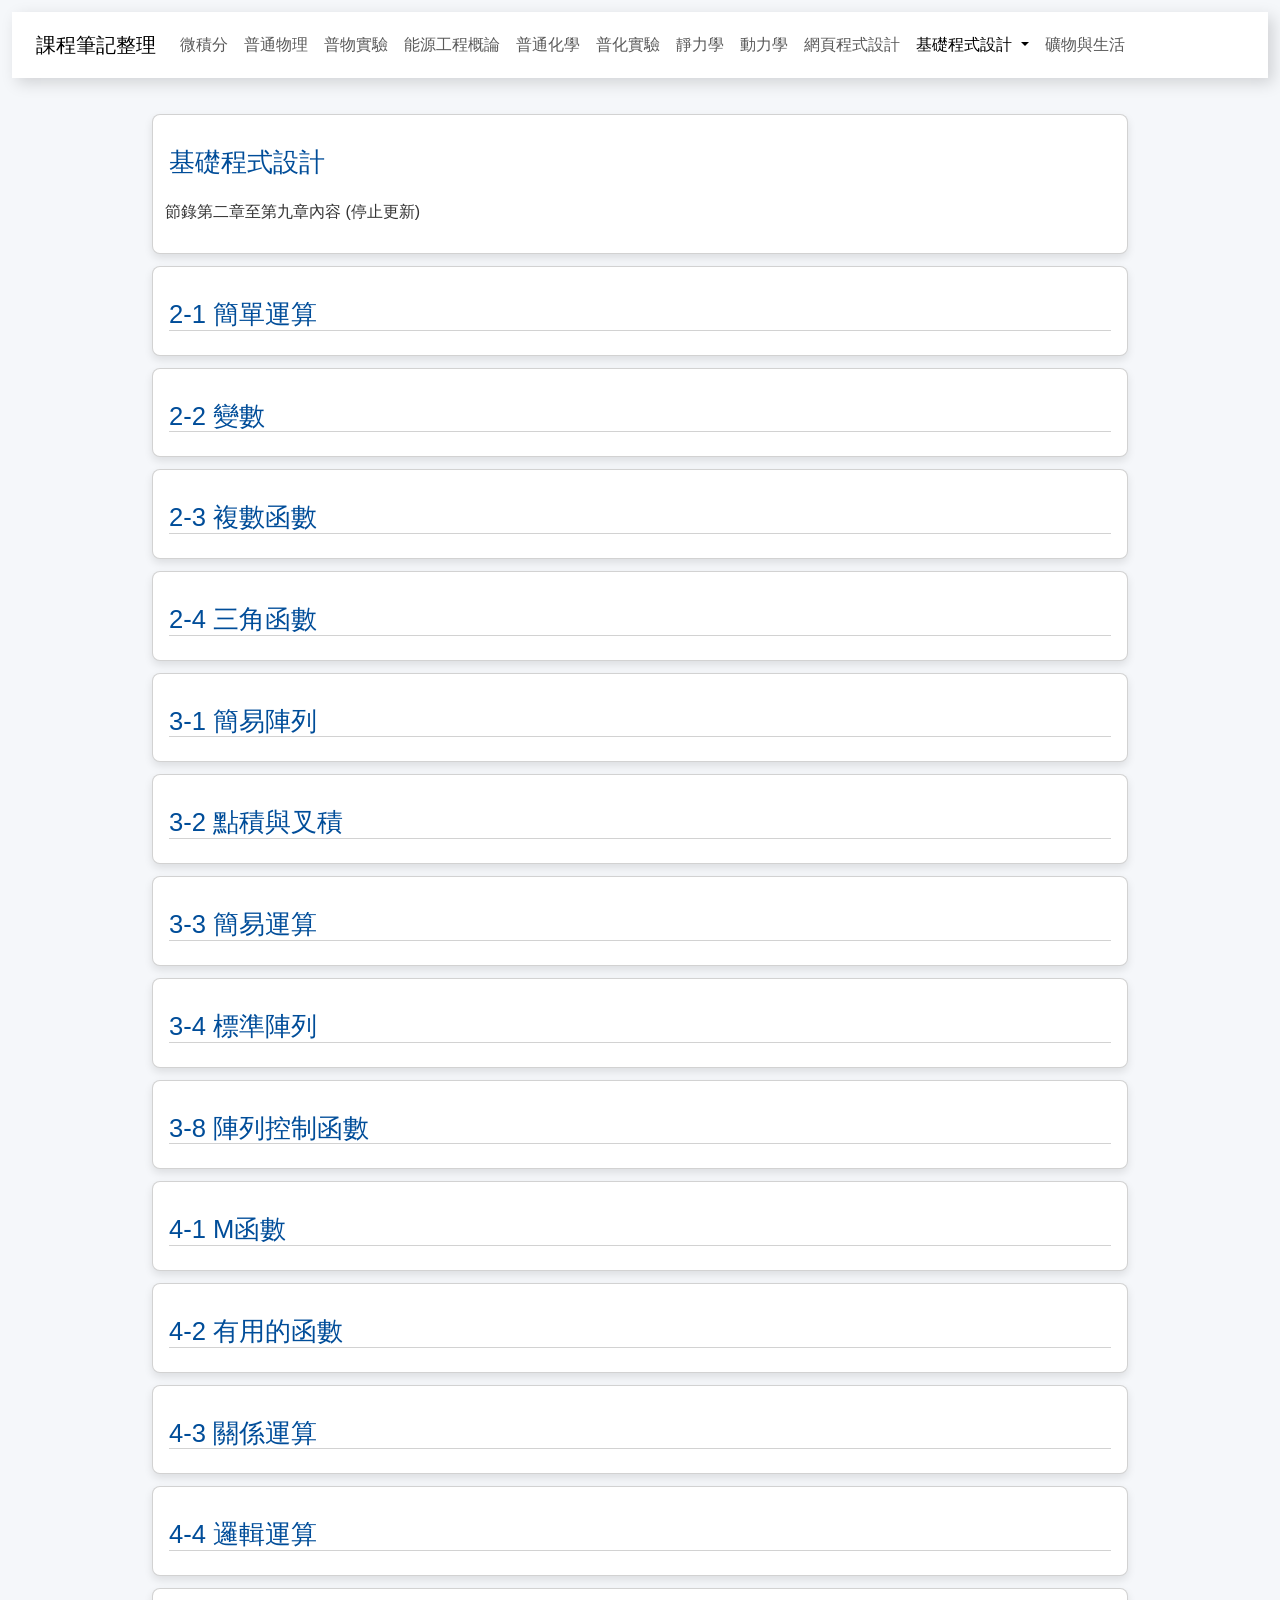
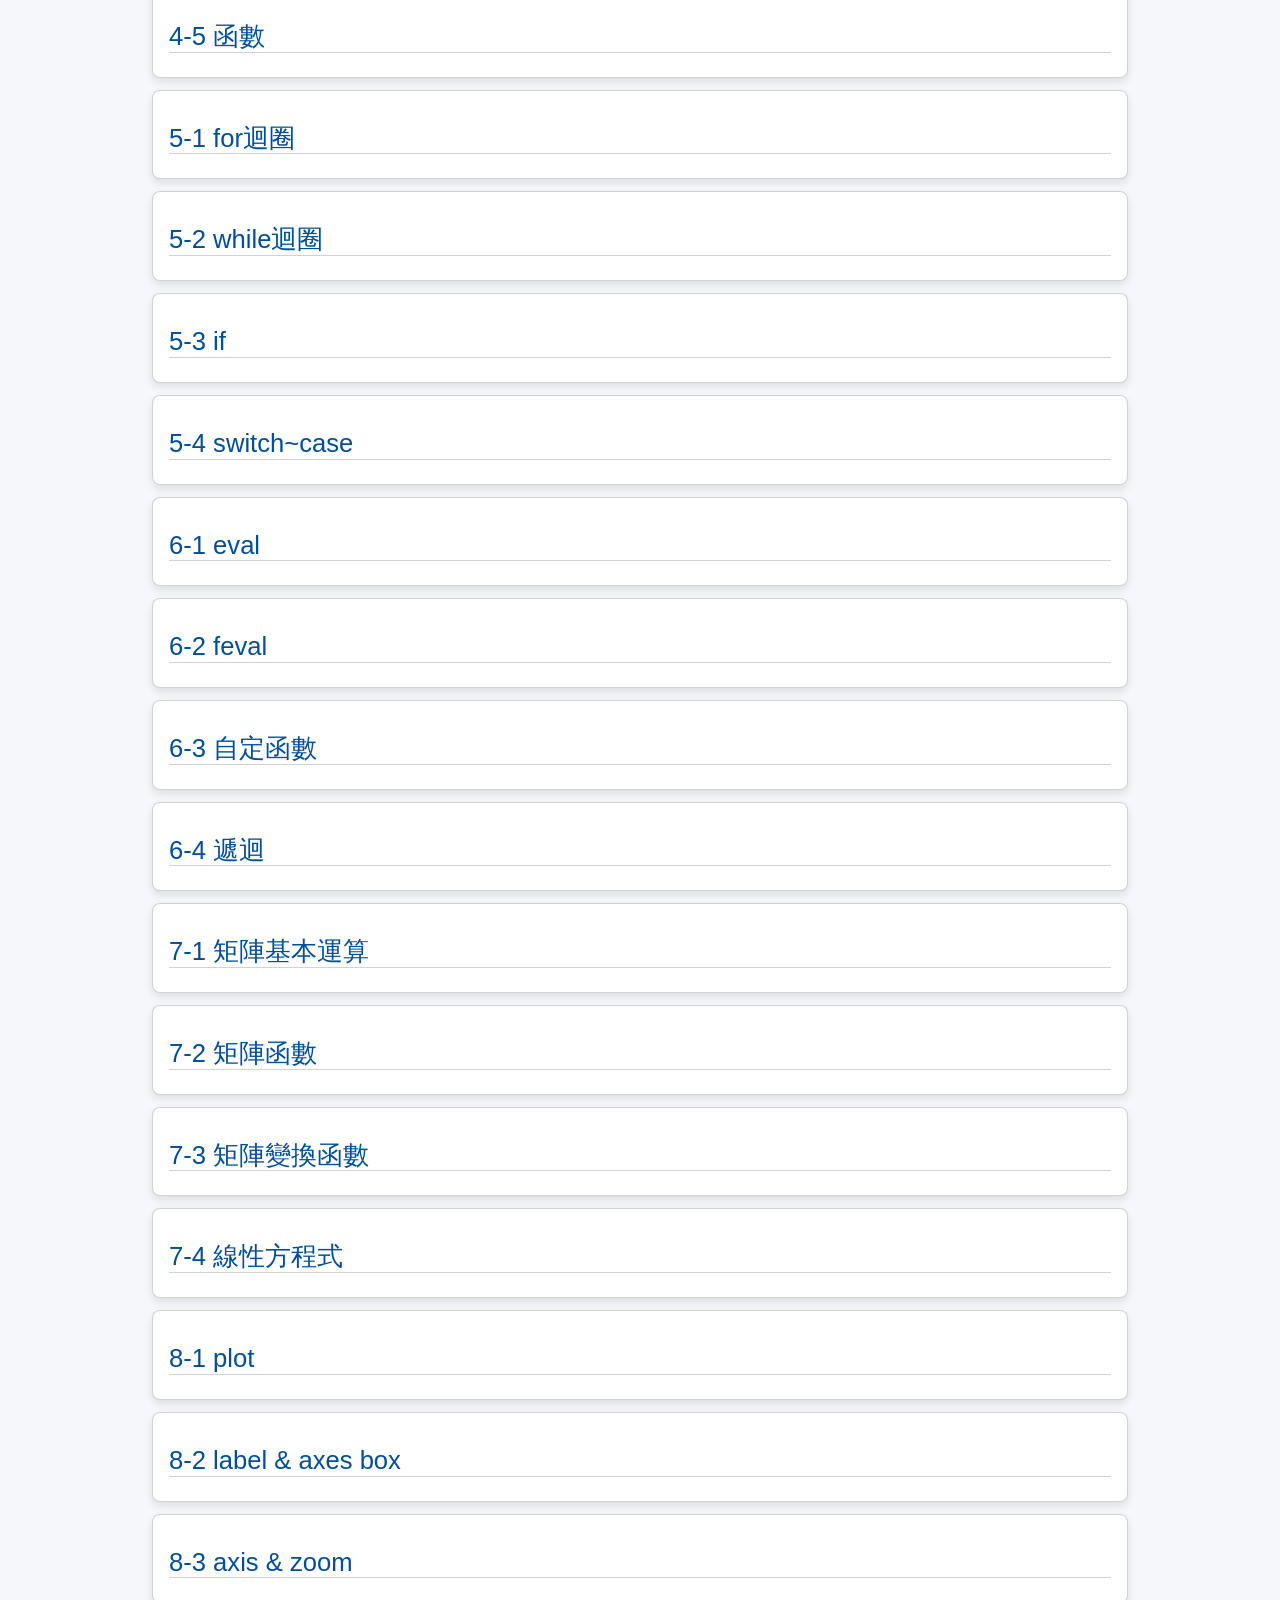
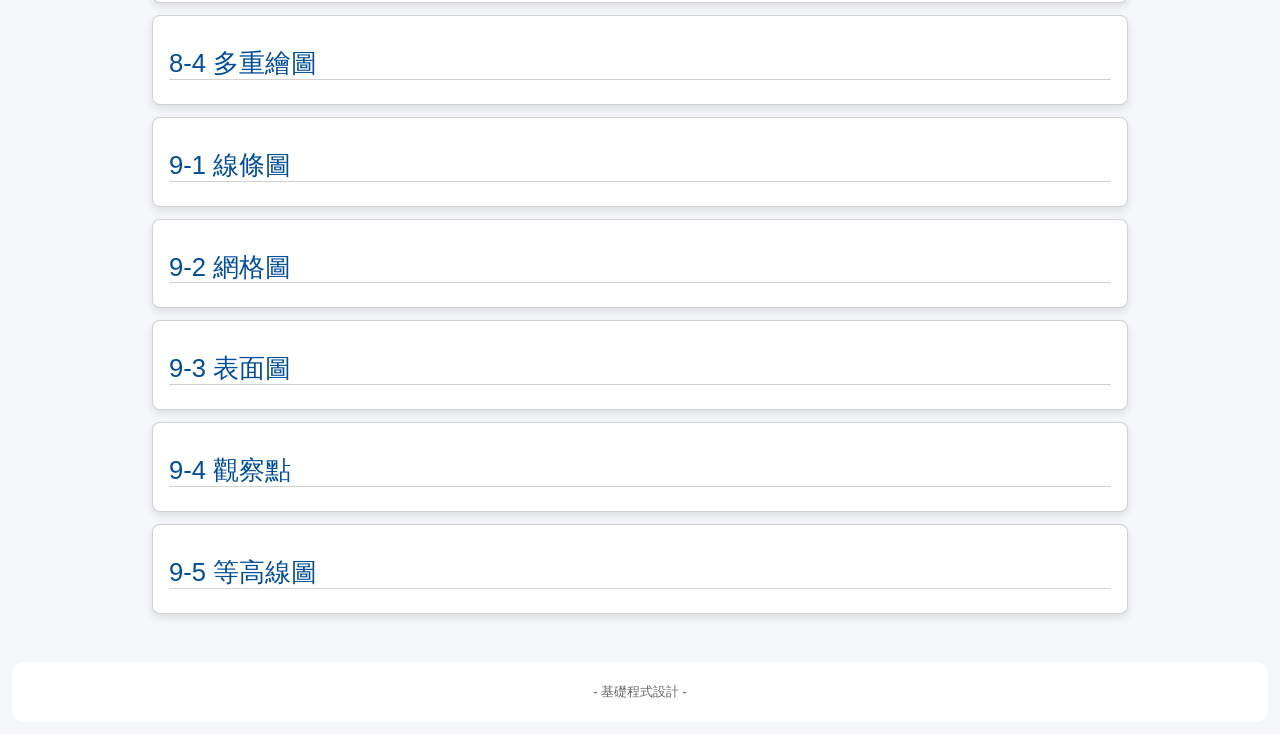
<file: octave.html>
<!doctype html>
<html lang="zh-Hant">
    <head>
        <meta charset="utf-8" />
        <meta name="viewport" content="width=device-width,initial-scale=1" />
        <title>基礎程式設計</title>
        <!-- Favicons -->
        <link href="picture_other/favicon-32x32.png" rel="icon" />
        <link href="picture_other/apple-touch-icon.png" rel="apple-touch-icon" />
        <link href="https://cdn.jsdelivr.net/npm/bootstrap@5.3.3/dist/css/bootstrap.min.css" rel="stylesheet" />
        <link rel="stylesheet" href="style.css" />
        <script>
            MathJax = {
                tex: {
                    inlineMath: [
                        ["$", "$"],
                        ["\\(", "\\)"]
                    ]
                }
            };
        </script>
    </head>
    <body>
        <nav class="navbar navbar-expand-lg nav">
            <div class="container-fluid">
                <a class="navbar-brand" href="index.html">課程筆記整理</a>

                <button
                    class="navbar-toggler"
                    type="button"
                    data-bs-toggle="collapse"
                    data-bs-target="#navbarNav"
                    aria-controls="navbarNav"
                    aria-expanded="false"
                    aria-label="Toggle navigation">
                    <span class="navbar-toggler-icon"></span>
                </button>

                <div class="collapse navbar-collapse" id="navbarNav">
                    <ul class="navbar-nav">
                        <li class="nav-item">
              <a class="nav-link" href="calculus.html">微積分</a>
            </li>
            <li class="nav-item">
              <a class="nav-link" href="physics.html">普通物理</a>
            </li>
            <li class="nav-item">
              <a class="nav-link" href="p-experiment.html">普物實驗</a>
            </li>
            <li class="nav-item">
              <a class="nav-link" href="energy.html">能源工程概論</a>
            </li>
            <li class="nav-item">
              <a class="nav-link" href="chemistry.html">普通化學</a>
            </li>
            <li class="nav-item">
              <a class="nav-link" href="experiment.html">普化實驗</a>
            </li>
            <li class="nav-item">
              <a class="nav-link" href="statics.html">靜力學</a>
            </li>
<li class="nav-item">
              <a class="nav-link" href="dynamics.html">動力學</a>
            </li>            
            <li class="nav-item">
              <a class="nav-link" href="phoenix_code.html">網頁程式設計</a>
            </li>
            <li class="nav-item dropdown">
                            <a
                                class="nav-link active dropdown-toggle"
                                href="octave.html"
                                id="navbarDropdown"
                                role="button"
                                data-bs-toggle="dropdown"
                                aria-expanded="false">
                                基礎程式設計
                            </a>
                            <ul
                                class="dropdown-menu dropdown-scrollable"
                                style="overflow-y: auto"
                                aria-labelledby="navbarDropdown">
                                <li><h3 class="dropdown-item-text">章節目錄</h3></li>
                                <li class="dropdown-header">- CH02 基本運算 -</li>
                                <li><a class="dropdown-item" href="#2-1">2-1 簡單運算</a></li>
                                <li><a class="dropdown-item" href="#2-2">2-2 變數</a></li>
                                <li><a class="dropdown-item" href="#2-3">2-3 複數函數</a></li>
                                <li><a class="dropdown-item" href="#2-4">2-4 三角函數</a></li>
                                <!--
                                <li><a class="dropdown-item" href="#2-5">2-5 指數函數</a></li>
                                <li><a class="dropdown-item" href="#2-6">2-6 算數函數</a></li>
                                -->
                                <li class="dropdown-header">- CH03 陣列與運算 -</li>
                                <li><a class="dropdown-item" href="#3-1">3-1 簡易陣列</a></li>
                                <li><a class="dropdown-item" href="#3-2">3-2 點積與叉積</a></li>
                                <li><a class="dropdown-item" href="#3-3">3-3 簡易運算</a></li>
                                <li><a class="dropdown-item" href="#3-4">3-4 標準陣列</a></li>
                                <!--
                                <li><a class="dropdown-item" href="#3-5">3-5 陣列控制</a></li>
                                <li><a class="dropdown-item" href="#7_13">3-6 陣列排序</a></li>
                                <li><a class="dropdown-item" href="#3-7">3-7 陣列搜尋</a></li>
                                <li><a class="dropdown-item" href="#3-8">3-8 陣列控制函數</a></li>
                                -->
                                <li class="dropdown-header">- CH04 關係與邏輯運算 -</li>
                                <li><a class="dropdown-item" href="#4-1">4-1 M函數</a></li>
                                <li><a class="dropdown-item" href="#4-2">4-2 有用的函數</a></li>
                                <li><a class="dropdown-item" href="#4-3">4-3 關係運算</a></li>
                                <li><a class="dropdown-item" href="#4-4">4-4 邏輯運算</a></li>
                                <li><a class="dropdown-item" href="#4-5">4-5 函數</a></li>
                                <li class="dropdown-header">- CH05 控制流程 -</li>
                                <li><a class="dropdown-item" href="#5-1">5-1 for迴圈</a></li>
                                <li><a class="dropdown-item" href="#5-2">5-2 while迴圈</a></li>
                                <li><a class="dropdown-item" href="#5-3">5-3 if</a></li>
                                <li><a class="dropdown-item" href="#5-4">5-4 switch~case</a></li>
                                <li class="dropdown-header">- CH06 M檔案函數 -</li>
                                <li><a class="dropdown-item" href="#6-1">6-1 eval</a></li>
                                <li><a class="dropdown-item" href="#6-2">6-2 feval</a></li>
                                <li><a class="dropdown-item" href="#6-3">6-3 自定函數</a></li>
                                <li><a class="dropdown-item" href="#6-4">6-4 遞迴</a></li>
                                <li class="dropdown-header">- CH07 矩陣代數 -</li>
                                <li><a class="dropdown-item" href="#7-1">7-1 矩陣基本運算</a></li>
                                <li><a class="dropdown-item" href="#7-2">7-2 矩陣函數</a></li>
                                <li><a class="dropdown-item" href="#7-3">7-3 矩陣變換函數</a></li>
                                <li><a class="dropdown-item" href="#7-4">7-4 線性方程式</a></li>
                                <li class="dropdown-header">- CH08 二維圖形 -</li>
                                <li><a class="dropdown-item" href="#8-1">8-1 plot</a></li>
                                <li><a class="dropdown-item" href="#8-2">8-2 label & axes box</a></li>
                                <li><a class="dropdown-item" href="#8-3">8-3 axis & zoom</a></li>
                                <li><a class="dropdown-item" href="#8-4">8-4 多重繪圖</a></li>
                                <!--
                                <li><a class="dropdown-item" href="#8-5">8-5 特殊繪圖</a></li>
                                <li><a class="dropdown-item" href="#8-6">8-6 fplot 與ezplot</a></li>
                                -->
                                <li class="dropdown-header">- CH09 二維圖形 -</li>
                                <li><a class="dropdown-item" href="#9-1">9-1 線條圖</a></li>
                                <li><a class="dropdown-item" href="#9-2">9-2 網格圖</a></li>
                                <li><a class="dropdown-item" href="#9-3">9-3 表面圖</a></li>
                                <li><a class="dropdown-item" href="#9-4">9-4 觀察點</a></li>
                                <li><a class="dropdown-item" href="#9-5">9-5 等高線圖</a></li>
                            </ul>
                        </li>
            <li class="nav-item">
              <a class="nav-link" href="minerals.html">礦物與生活</a>
            </li>
                        
                        
                    </ul>
                </div>
            </div>
        </nav>

        <main class="container">
            <section class="card">
                <h2>基礎程式設計</h2>
                <p>節錄第二章至第九章內容 (停止更新)</p>
            </section>

            <section class="card">
                <h2 id="2-1" class="card-header">2-1 簡單運算</h2>
                <div class="card-content">
                    <h3>format</h3>
                    <p>用於控制數值的顯示格式</p>
                    <ul>
                        <li>format <b>short</b>: 5位有效數字</li>
                        <li>format <b>long</b>: 15位有效數字</li>
                        <li>format <b>short e</b>: 科學記號, 5位有效數字</li>
                        <li>format <b>long e</b>: 科學記號, 15位有效數字</li>
                        <li>format <b>short g</b>: 自動選擇是否科學記號</li>
                        <li>format <b>long g</b>: 同上, 變為15位有效數字</li>
                        <li>format <b>bank</b>: 顯示兩位小數</li>
                    </ul>
                    <div class="formula">
                        &gt;&gt; format short<br />
                        &gt;&gt; pi+3<br />
                        ans = 6.1416
                        <hr />
                        &gt;&gt; format short e<br />
                        &gt;&gt; pi-3<br />
                        ans = 1.4159e-01
                        <hr />
                        &gt;&gt; format long e<br />
                        &gt;&gt; pi/3<br />
                        ans = 1.047197551196598e+00
                        <hr />
                        &gt;&gt; format short g<br />
                        &gt;&gt; pi^2<br />
                        ans = 9.8696
                        <hr />
                        &gt;&gt; format long g<br />
                        &gt;&gt; pi*3<br />
                        ans = 9.424777960769379
                        <hr />
                        &gt;&gt; format bank<br />
                        &gt;&gt; pi\3<br />
                        ans = 0.95
                    </div>
                </div>
            </section>

            <section class="card">
                <h2 id="2-2" class="card-header">2-2 變數</h2>
                <div class="card-content">
                    <p>
                        大小寫不同, 開頭必須為字母, 最多31個字元賦予變數數值. 在clear之前, 命令視窗(Command
                        Window)會記住其數值
                    </p>
                    <h3>特殊變數</h3>
                    <ul>
                        <li>eps: 傳回最精確的浮點值</li>
                    </ul>
                    <div class="formula">&gt;&gt; format short<br />&gt;&gt; eps<br />ans = 2.2204e-16</div>
                    <ul>
                        <li>i, j: 虛數</li>
                    </ul>
                    <div class="formula">
                        &gt;&gt; i<br />ans = 0.0000+1.0000i<br />&gt;&gt; j<br />ans = 0.0000+1.0000i
                    </div>
                    <ul>
                        <li>inf: 無限大</li>
                    </ul>
                    <div class="formula">&gt;&gt; inf<br />ans = Inf</div>
                    <ul>
                        <li>nan: 不是一個數值</li>
                    </ul>
                    <div class="formula">&gt;&gt; nan<br />ans = NaN</div>
                    <ul>
                        <li>intmax: 回傳整數類別的最大值<br /></li>
                        <li>intmin: 回傳整數類別的最小值</li>
                    </ul>
                    <div class="formula">
                        &gt;&gt; x=intmax('int8')<br />
                        x = 127
                        <hr />
                        &gt;&gt; x=intmax('int32')<br />
                        x = 2147483647
                        <hr />
                        &gt;&gt;x=intmin('int8')<br />
                        x = -128
                    </div>
                    <p>程式碼敘述的最後加上;號代表敘述結束, 命令視窗不會顯示數值</p>
                    <div class="formula">
                        &gt;&gt; format short<br />
                        &gt;&gt; a=2;<br />
                        &gt;&gt; b=31;<br />
                        &gt;&gt; c=1847;<br />
                        &gt;&gt; a*b*c<br />
                        ans = 114514
                    </div>
                </div>
            </section>

            <section class="card">
                <h2 id="2-3" class="card-header">2-3 複數函數</h2>
                <div class="card-content">
                    <p>a + bi 是直角座標表示</p>
                    <div class="formula">
                        &gt;&gt; format short<br />
                        &gt;&gt; a=3;<br />
                        &gt;&gt; b=4;<br />
                        &gt;&gt; c=a+b*i<br />
                        c = 3 + 4i<br />
                        &gt;&gt; c=a+b*j<br />
                        c = 3 + 4i
                    </div>
                    <ul>
                        <li>abs：絕對值</li>
                        <li>angle：徑度相位角以角度表示，必須乘上180 / pi</li>
                        <li>complex(a, b)：複數函數，a 為實數部分，b 為虛數部分</li>
                        <li>conj()：取共軛複數</li>
                        <li>real：取實數部分</li>
                        <li>imag：取虛數部分</li>
                        <li>isreal：是否為實數，若真回傳值1，否則回傳值0</li>
                    </ul>
                    <div class="formula">
                        &gt;&gt; abs(c)<br />
                        ans = 5
                        <hr />
                        &gt;&gt; angle(c)<br />
                        ans = 0.9273<br />
                        &gt;&gt; angle(c)*180/pi<br />
                        ans = 53.1301
                        <hr />
                        &gt;&gt; complex(a,b)<br />
                        ans = 3 + 4i
                        <hr />
                        &gt;&gt; conj(c)<br />
                        ans = 3 - 4i
                        <hr />
                        &gt;&gt; real(c)<br />
                        ans = 3
                        <hr />
                        &gt;&gt; imag(c)<br />
                        ans = 4
                        <hr />
                        &gt;&gt; isreal(a)<br />
                        ans = 1<br />
                        &gt;&gt; isreal(c)<br />
                        ans = 0
                    </div>
                </div>
            </section>

            <section class="card">
                <h2 id="2-4" class="card-header">2-4 三角函數</h2>
                <div class="card-content">
                    <p>以sin函數舉例</p>
                    <ul>
                        <li>sin(x): 弳度x 取sin值</li>
                        <li>sind(x): 角度 x 度取sin值</li>
                        <li>sinpi(x): x * pi 取sin值</li>
                        <li>asin(x): x 取sin<sup>-1</sup>值</li>
                        <li>asind(x): 角度 x 度取sin<sup>-1</sup>值</li>
                    </ul>
                    <div class="formula">
                        &gt;&gt; sin(pi/6)<br />
                        ans = 0.5000
                        <hr />
                        &gt;&gt; sind(30)<br />
                        ans = 0.5000
                        <hr />
                        &gt;&gt; sinpi(1/6)<br />
                        ans = 0.5000
                        <hr />
                        &gt;&gt; asin(0.5)<br />
                        ans = 0.5236
                        <hr />
                        &gt;&gt; asind(0.5)<br />
                        ans = 30.000
                    </div>
                </div>
            </section>

            <!--
            <section class="card" id="2-5">
                <h2>2-5 指數函數</h2>
                <p>(待補充)</p>
            </section>

            <section class="card" id="2-6">
                <h2>2-6 算數函數</h2>
                <p>(待補充)</p>
            </section>
            -->
            <section class="card">
                <h2 id="3-1" class="card-header">3-1 簡易陣列</h2>
                <div class="card-content">
                    <p>
                        x=[a,b,c,d] or x=[a b c d] : 產生任意元素列向量<br />
                        x=[a;b;c;d] : 產生任意元素行向量<br />
                        x = x' : row向量與行column向量互換
                    </p>
                    <div class="formula">
                        &gt;&gt; x=[1, 2, 3; 4, 5, 6; 7, 8, 9]<br />
                        x =<br />
                        &nbsp;&nbsp;&nbsp;1 2 3<br />
                        &nbsp;&nbsp;&nbsp;4 5 6<br />
                        &nbsp;&nbsp;&nbsp;7 8 9<br />
                        &gt;&gt; x=x'<br />
                        x =<br />
                        &nbsp;&nbsp;&nbsp;1 4 7<br />
                        &nbsp;&nbsp;&nbsp;2 5 8<br />
                        &nbsp;&nbsp;&nbsp;3 6 9
                    </div>
                    <ul>
                        <li>x = first : last</li>
                    </ul>
                    <p>從first開始,每次遞增1到last</p>
                    <ul>
                        <li>x = first : n : last</li>
                    </ul>
                    <p>從first開始,每次以n值遞增到last</p>
                    <div class="formula">
                        &gt;&gt; x=1:5<br />
                        x =<br />
                        &nbsp;&nbsp;&nbsp;1 2 3 4 5<br /><br />
                        &gt;&gt; x=1:2:9<br />
                        x =<br />
                        &nbsp;&nbsp;&nbsp;1 3 5 7 9
                    </div>
                    <ul>
                        <li>x = linspace(first,last,n)</li>
                    </ul>
                    <p>列向量x, 從first開始,到last結束, 有n個元素</p>
                    <ul>
                        <li>x = logspace(first,last,n)</li>
                    </ul>
                    <p>列向量x, 從10<sup>first</sup>開始,到10<sup>last</sup>結束, 有n個元素</p>
                    <div class="formula">
                        &gt;&gt; linspace(1,5,3)<br />
                        ans =<br />
                        &nbsp;&nbsp;&nbsp;1 3 5<br /><br />
                        &gt;&gt; logspace(1,5,3)<br />
                        ans =<br />
                        &nbsp;&nbsp;&nbsp;10 1000 100000
                    </div>
                </div>
            </section>

            <section class="card">
                <h2 id="3-2" class="card-header">3-2 點積與叉積</h2>
                <div class="card-content">
                    <ul>
                        <li>dot(a,b): 兩向量a,b之內積</li>
                        <li>cross(a,b): 兩向量a,b之外積</li>
                    </ul>
                    <div class="formula">
                        &gt;&gt; a= [1 2 3];<br />
                        &gt;&gt; b=[4 5 6];<br />
                        &gt;&gt; dot(a,b)<br />
                        ans = 32<br />
                        &gt;&gt; cross(a,b)<br />
                        ans =<br />
                        &nbsp;&nbsp;&nbsp;-3 6 -3
                    </div>
                </div>
            </section>

            <section class="card">
                <h2 id="3-3" class="card-header">3-3 簡易運算</h2>
                <div class="card-content">
                    <ul>
                        <li>A + c 純量相加</li>
                        <li>A - c 純量相減</li>
                        <li>A * c 純量相乘</li>
                        <li>A / c 純量相除</li>
                        <li>A + B 陣列相加</li>
                        <li>A - B 陣列相加</li>
                        <li>A .* B 陣列相乘(同位置元素相乘)</li>
                        <li>A ./ B 陣列右相除</li>
                        <li>A .\ B 陣列左相除</li>
                        <li>A .^ B 陣列次方</li>
                    </ul>
                    <div class="formula">
                        &gt;&gt; A=[1 2 3 4;5 6 7 8];<br />
                        &gt;&gt; B=[1 1 1 1;2 2 2 2];<br />
                        &gt;&gt; A+B<br />
                        ans =<br />
                        &nbsp;&nbsp;&nbsp;2 3 4 5<br />
                        &nbsp;&nbsp;&nbsp;7 8 9 10<br /><br />
                        &gt;&gt;A-B<br />
                        ans =<br />
                        &nbsp;&nbsp;&nbsp;0 1 2 3<br />
                        &nbsp;&nbsp;&nbsp;3 4 5 6<br /><br />
                        &gt;&gt; A.*B <br />
                        ans =<br />
                        &nbsp;&nbsp;&nbsp;1 2 3 4<br />
                        &nbsp;&nbsp;&nbsp;10 12 14 16<br /><br />
                        &gt;&gt; A./B<br />
                        ans =<br />
                        &nbsp;&nbsp;&nbsp;1.0000 2.0000 3.0000 4.0000<br />
                        &nbsp;&nbsp;&nbsp;2.5000 3.0000 3.5000 4.0000<br /><br />
                        &gt;&gt; A.\B<br />
                        ans =<br />
                        &nbsp;&nbsp;&nbsp;1.0000 0.5000 0.3333 0.2500<br />
                        &nbsp;&nbsp;&nbsp;0.4000 0.3333 0.2857 0.2500<br /><br />
                        &gt;&gt; A.^B<br />
                        ans =<br />
                        &nbsp;&nbsp;&nbsp;1 2 3 4<br />
                        &nbsp;&nbsp;&nbsp;25 36 49 64
                    </div>
                </div>
            </section>

            <section class="card">
                <h2 id="3-4" class="card-header">3-4 標準陣列</h2>
                <div class="card-content">
                    <h3>ones, zeros</h3>
                    <ul>
                        <li>ones(n): 由1組成的n×n矩陣</li>
                        <li>zeros(n): 由0組成的n×n矩陣</li>
                        <li>ones(r, c): 由1組成的r×c矩陣</li>
                        <li>zeros(r, c): 由0組成的r×c矩陣</li>
                    </ul>
                    <div class="formula">
                        &gt;&gt; ones(3)<br />
                        ans =<br />
                        &nbsp;&nbsp;&nbsp;1 1 1<br />
                        &nbsp;&nbsp;&nbsp;1 1 1<br />
                        &nbsp;&nbsp;&nbsp;1 1 1<br /><br />
                        &gt;&gt; zeros(3)<br />
                        ans =<br />
                        &nbsp;&nbsp;&nbsp;0 0 0<br />
                        &nbsp;&nbsp;&nbsp;0 0 0<br />
                        &nbsp;&nbsp;&nbsp;0 0 0<br /><br />
                        &gt;&gt; ones(2,3)<br />
                        ans =<br />
                        &nbsp;&nbsp;&nbsp;1 1 1<br />
                        &nbsp;&nbsp;&nbsp;1 1 1<br /><br />
                        &gt;&gt; zeros(2,3)<br />
                        ans =<br />
                        &nbsp;&nbsp;&nbsp;0 0 0<br />
                        &nbsp;&nbsp;&nbsp;0 0 0
                    </div>
                    <h3>random 與 diag</h3>
                    <ul>
                        <li>rand(n): 由0~1的亂數組成的n×n矩陣</li>
                        <li>rand(r, c): 由0~1的亂數組成的r×c矩陣</li>
                        <li>randn(n): 由亂數(含負數)組成的n×n矩陣</li>
                        <li>randn(r, c): 由亂數(含負數)組成的r×c矩陣</li>
                    </ul>
                    <div class="formula">
                        &gt;&gt; rand(2)<br />
                        ans =<br />
                        &nbsp;&nbsp;&nbsp;0.1404 0.7879<br />
                        &nbsp;&nbsp;&nbsp;0.1826 0.3719<br /><br />
                        &gt;&gt; rand(2,3)<br />
                        ans =<br />
                        &nbsp;&nbsp;&nbsp;0.075614 0.953349 0.155306<br />
                        &nbsp;&nbsp;&nbsp;0.388347 0.730895 0.989118<br /><br />
                        &gt;&gt; randn(2)<br />
                        ans =<br />
                        &nbsp;&nbsp;&nbsp;-0.9353 -1.5979<br />
                        &nbsp;&nbsp;&nbsp;-1.2564 0.5329<br /><br />
                        &gt;&gt; randn(2,3)<br />
                        ans =<br />
                        &nbsp;&nbsp;&nbsp;0.612376 -0.624871 0.090714<br />
                        &nbsp;&nbsp;&nbsp;-0.722252 0.852230 -1.952485
                    </div>

                    <ul>
                        <li>diag(a:b): 建立主對角矩陣</li>
                        <li>diag(a:b,k): 建立偏移對角矩陣</li>
                    </ul>

                    <div class="formula">
                        &gt;&gt; diag(1:3)<br />
                        ans =<br />
                        &nbsp;&nbsp;&nbsp;1 0 0<br />
                        &nbsp;&nbsp;&nbsp;0 2 0<br />
                        &nbsp;&nbsp;&nbsp;0 0 3<br /><br />
                        &gt;&gt; diag(1:3,1)<br />
                        ans =<br />
                        &nbsp;&nbsp;&nbsp;0 1 0 0<br />
                        &nbsp;&nbsp;&nbsp;0 0 2 0<br />
                        &nbsp;&nbsp;&nbsp;0 0 0 3<br />
                        &nbsp;&nbsp;&nbsp;0 0 0 0<br /><br />
                    </div>
                </div>
            </section>

            <!--
            <section class="card" id="3-5">
                <h2>3-5 陣列控制</h2>
                <p>待補充</p>
            </section>

            <section class="card" id="3-6">
                <h2>3-6 陣列排序</h2>
                <p>待補充</p>
            </section>

            <section class="card" id="3-7">
                <h2>3-7 陣列搜尋</h2>
                <p>待補充</p>
            </section>
            -->

            <section class="card">
                <h2 id="3-8" class="card-header">3-8 陣列控制函數</h2>
                <div class="card-content">
                    <p>flipud(x): 將x陣列上下顛倒</p>
                    <p>fliplr(x): 將x陣列左右顛倒</p>
                    <p>rot90(x): 將x陣列逆時針旋轉90度</p>
                    <p>rot90(x,n): 將x陣列逆時針旋轉n*90度</p>
                    <p>diag(x): 顯示x陣列對角線</p>
                    <p>reshape(x,n,m): 將x陣列重新排列成n列m行</p>
                    <p>triu(x): 顯示x陣列右上部, 其餘設定為0</p>
                    <p>tril(x): 顯示x陣列左下部, 其餘設定為0</p>
                    <p>knor(x,y): 顯示x陣列各元素乘上y陣列</p>
                    <p>repmat(x,[m,n]): 顯示x陣列, 重複為m列n行</p>
                    <div class="formula">
                        &gt;&gt; x=[1 -2;3 4]<br />
                        x =<br />
                        &nbsp;&nbsp;&nbsp;1 -2<br />
                        &nbsp;&nbsp;&nbsp;3 4
                        <hr />

                        &gt;&gt; flipud(x)<br />
                        ans =<br />
                        &nbsp;&nbsp;&nbsp;3 4<br />
                        &nbsp;&nbsp;&nbsp;1 -2
                        <hr />

                        &gt;&gt; fliplr(x)<br />
                        ans =<br />
                        &nbsp;&nbsp;&nbsp;-2 1<br />
                        &nbsp;&nbsp;&nbsp;4 3
                        <hr />

                        &gt;&gt; rot90(x)<br />
                        ans =<br />
                        &nbsp;&nbsp;&nbsp;-2 4<br />
                        &nbsp;&nbsp;&nbsp;1 3
                        <hr />

                        &gt;&gt; rot90(x,3)<br />
                        ans =<br />
                        &nbsp;&nbsp;&nbsp;3 1<br />
                        &nbsp;&nbsp;&nbsp;4 -2
                        <hr />

                        &gt;&gt; diag(x)<br />
                        ans =<br />
                        &nbsp;&nbsp;&nbsp;1<br />
                        &nbsp;&nbsp;&nbsp;4
                        <hr />

                        &gt;&gt; reshape(x,1,4)<br />
                        ans =<br />
                        &nbsp;&nbsp;&nbsp;1 3 -2 4<br /><br />
                        &gt;&gt; reshape(x,4,1)<br />
                        ans =<br />
                        &nbsp;&nbsp;&nbsp;1<br />
                        &nbsp;&nbsp;&nbsp;3<br />
                        &nbsp;&nbsp;&nbsp;-2<br />
                        &nbsp;&nbsp;&nbsp;4
                        <hr />
                        &gt;&gt; triu(x)<br />
                        ans =<br />
                        &nbsp;&nbsp;&nbsp;1 -2<br />
                        &nbsp;&nbsp;&nbsp;0 4
                        <hr />
                        &gt;&gt; tril(x)<br />
                        ans =<br />
                        &nbsp;&nbsp;&nbsp;1 0<br />
                        &nbsp;&nbsp;&nbsp;3 4
                        <hr />
                        &gt;&gt;repmat(x,[2,3])<br />
                        ans =<br />
                        &nbsp;&nbsp;&nbsp;1 -2 1 -2 1 -2<br />
                        &nbsp;&nbsp;&nbsp;3 &nbsp;4 3 &nbsp;4 3 &nbsp;4<br />
                        &nbsp;&nbsp;&nbsp;1 -2 1 -2 1 -2<br />
                        &nbsp;&nbsp;&nbsp;3 &nbsp;4 3 &nbsp;4 3 &nbsp;4
                    </div>
                </div>
            </section>

            <section class="card">
                <h2 id="4-1" class="card-header">4-1 M函數</h2>
                <div class="card-content">
                    <p>
                        M檔案是Octave的程式檔, 裡面可以寫指令、函數、迴圈或運算. Script檔(文字檔)較為常見.
                        透過編輯(Editor)視窗, 可以創立New Script
                    </p>
                </div>
            </section>

            <section class="card">
                <h2 id="4-2" class="card-header">4-2 有用的函數</h2>
                <div class="card-content">
                    <h3>beep</h3>
                    <p>發出「嗶」聲(系統提示音)</p>
                    <h3>input</h3>
                    <p>要求使用者輸入資料</p>
                    <h3>disp</h3>
                    <p>顯示文字或變數內容</p>
                    <h3>echo on / echo off</h3>
                    <p>顯示或隱藏執行中的程式碼。</p>
                    <h3>pause</h3>
                    <p>暫停程式執行,可選擇暫停秒數.無參數版需手動按任意鍵繼續</p>
                    <h3>waitforbuttonpress</h3>
                    <p>暫停程式直到使用者在圖形視窗中按鍵盤或滑鼠.</p>
                </div>
            </section>

            <section class="card">
                <h2 id="4-3" class="card-header">4-3 關係運算</h2>
                <div class="card-content">
                    <ul>
                        <li>&lt; (小於)</li>
                        <li>&lt;= (小於等於)</li>
                        <li>&gt; (大於)</li>
                        <li>&gt;= (大於等於)</li>
                        <li>== (等於)</li>
                        <li>~= (不等於)</li>
                    </ul>
                    <p>函式成立輸出1, 不成立輸出0</p>
                    <div class="formula">
                        &gt;&gt; a=1;<br />
                        &gt;&gt; b=2;<br />
                        &gt;&gt; a&gt;b<br />
                        ans = 0<br />
                        &gt;&gt; a&lt;b<br />
                        ans = 1<br />
                        &gt;&gt; a&lt;=b<br />
                        ans = 1<br />
                        &gt;&gt; a&gt;=b<br />
                        ans = 0<br />
                        &gt;&gt; a==b<br />
                        ans = 0<br />
                        &gt;&gt; a~=b<br />
                        ans = 1
                    </div>
                </div>
            </section>

            <section class="card">
                <h2 id="4-4" class="card-header">4-4 邏輯運算</h2>
                <div class="card-content">
                    <ul>
                        <li>&(and, 且): 符號兩邊同時成立</li>
                        <li>|(or, 或): 符號至少一邊成立</li>
                        <li>~(not, 非)</li>
                    </ul>
                    <p>函式成立輸出1, 不成立輸出0</p>
                    <div class="formula">
                        &gt;&gt; x=3<br />
                        x = 3<br />
                        &gt;&gt; y=4<br />
                        y = 4
                        <hr />
                        &gt;&gt; (x&gt;0)&(y&gt;0)<br />
                        ans = 1
                        <hr />
                        &gt;&gt; (x&gt;0)|(y&gt;0)<br />
                        ans = 1<br />
                        &gt;&gt; (x&gt;0)|(y&lt;0)<br />
                        ans = 1<br />
                        &gt;&gt; (x&lt;0)|(y&lt;0)<br />
                        ans = 0
                        <hr />
                        &gt;&gt; ~(x&gt;0)<br />
                        ans = 0<br />
                        &gt;&gt; ~(x&lt;0)<br />
                        ans = 1
                    </div>
                </div>
            </section>

            <section class="card">
                <h2 id="4-5" class="card-header">4-5 函數</h2>
                <div class="card-content">
                    <ul>
                        <li>all(x): 逐行檢查陣列x, 全部不為零元素, 輸出1</li>
                        <li>any(x): 逐行檢查陣列x, 有不為零元素, 輸出1</li>
                        <li>find(x): 檢查陣列x, 有不為零元素的位置</li>
                    </ul>
                    <div class="formula">
                        &gt;&gt; x=[0 1 2;3 0 4;5 6 0]<br />
                        x =<br />
                        &nbsp;&nbsp;&nbsp;0 1 2<br />
                        &nbsp;&nbsp;&nbsp;3 0 4<br />
                        &nbsp;&nbsp;&nbsp;5 6 0<br /><br />
                        &gt;&gt; all(x)<br />
                        ans =<br />
                        &nbsp;&nbsp;&nbsp;0 0 0<br /><br />

                        &gt;&gt; any(x)<br />
                        ans =<br />
                        &nbsp;&nbsp;&nbsp;1 1 1<br /><br />
                        &gt;&gt; find(x)<br />
                        ans =<br />
                        &nbsp;&nbsp;&nbsp;2<br />
                        &nbsp;&nbsp;&nbsp;3<br />
                        &nbsp;&nbsp;&nbsp;4<br />
                        &nbsp;&nbsp;&nbsp;6<br />
                        &nbsp;&nbsp;&nbsp;7<br />
                        &nbsp;&nbsp;&nbsp;8
                    </div>
                    <ul>
                        <li>isfinite(y): 檢查陣列y, 元素值為有限值, 輸出1</li>
                        <li>isinf(y): 檢查陣列y, 元素值為無限值, 輸出1</li>
                        <li>isnan(y): 檢查陣列y, 元素值為非數值, 輸出1</li>
                        <li>isnumeric(y): 檢查陣列y, 元素值為數據, 輸出1</li>
                        <li>isempty(y): 檢查陣列y, 元素值為空陣列, 輸出1</li>
                    </ul>
                    <div class="formula">
                        &gt;&gt; y=[inf 2 3;4 nan 6;7 8 0]<br />
                        y =<br />
                        &nbsp;&nbsp;Inf&nbsp;&nbsp;2&nbsp;&nbsp;&nbsp;3<br />
                        &nbsp;&nbsp;&nbsp;4&nbsp;&nbsp;NaN&nbsp;&nbsp;6<br />
                        &nbsp;&nbsp;&nbsp;7&nbsp;&nbsp;&nbsp;8&nbsp;&nbsp;&nbsp;0<br /><br />

                        &gt;&gt; isfinite(y)<br />
                        ans =<br />
                        0 1 1<br />
                        1 0 1<br />
                        1 1 1<br /><br />

                        &gt;&gt; isinf(y)<br />
                        ans =<br />
                        1 0 0<br />
                        0 0 0<br />
                        0 0 0<br /><br />

                        &gt;&gt; isnan(y)<br />
                        ans =<br />
                        0 0 0<br />
                        0 1 0<br />
                        0 0 0<br /><br />

                        &gt;&gt; isnumeric(y)<br />
                        ans = 1<br />
                        &gt;&gt; isempty(y)<br />
                        ans = 0<br />
                    </div>
                    <ul>
                        <li>ischar(z): 檢查陣列z, 元素值為字串陣列, 輸出1</li>
                    </ul>
                    <div class="formula">
                        &gt;&gt; z='string'<br />
                        z = string<br />
                        &gt;&gt; ischar(z)<br />
                        ans = 1
                    </div>
                </div>
            </section>

            <section class="card">
                <h2 id="5-1" class="card-header">5-1 for迴圈</h2>
                <div class="card-content">
                    <h3>基本用法</h3>
                    <p>for迴圈會讓變數在特定範圍依序取一組值, 重複執行區塊內的指令</p>
                    <div class="formula-dark">
                        <code>% editor</code>
                        <p>
                            clc<br />
                            for x = 0:2:10<br />
                            &nbsp;&nbsp;&nbsp;disp(x)<br />
                            end
                        </p>
                    </div>
                    <div class="formula">
                        <code>% command window</code>
                        <p>
                            0<br />
                            2<br />
                            4<br />
                            6<br />
                            8<br />
                            10
                        </p>
                    </div>

                    <h3>巢狀迴圈</h3>
                    <p>可以在一個迴圈裡再放另一個迴圈，用來處理矩陣或多維資料</p>
                    <div class="formula-dark">
                        <code>% editor</code>
                        <p>
                            clc<br />
                            for i = 1:3 <br />
                            &nbsp;&nbsp;&nbsp;for j = 1:2<br />
                            &nbsp;&nbsp;&nbsp;&nbsp;&nbsp;&nbsp;disp(['i=' num2str(i) ', j=' num2str(j)])
                            <code>num2str用來把數值(number)轉成文字(string)</code><br />
                            &nbsp;&nbsp;&nbsp;end<br />
                            end
                        </p>
                    </div>
                    <div class="formula">
                        <code>% command window</code>
                        <p>
                            i=1, j=1<br />
                            i=1, j=2<br />
                            i=2, j=1<br />
                            i=2, j=2<br />
                            i=3, j=1<br />
                            i=3, j=2
                        </p>
                    </div>
                </div>
            </section>

            <section class="card">
                <h2 id="5-2" class="card-header">5-2 while迴圈</h2>
                <div class="card-content">
                    <p>while迴圈會在條件為rue時, 重複執行區塊內的程式碼. 只要條件仍為真, 程式就會持續執行</p>
                    <div class="formula-dark">
                        <code>% editor</code>
                        <p>
                            i = 1;&nbsp;&nbsp;<code>while迴圈初始值設為0</code><br />
                            while i &lt;= 5&nbsp;&nbsp;<code>條件式i小於等於5</code><br />
                            &nbsp;&nbsp;&nbsp;disp(i)<br />
                            &nbsp;&nbsp;&nbsp;i = i + 1;<br />
                            end
                        </p>
                    </div>
                    <div class="formula">
                        <code>% command window</code>
                        <p>
                            1<br />
                            2<br />
                            3<br />
                            4<br />
                            5
                        </p>
                    </div>
                </div>
            </section>

            <section class="card">
                <h2 id="5-3" class="card-header">5-3 if</h2>
                <div class="card-content">
                    <p>if 判斷某個條件是否成立, 若為真(true), 則執行對應區塊</p>
                    <div class="formula-dark">
                        <code>% editor</code>
                        <p>
                            clc<br />
                            for i = 1:5 <br />
                            &nbsp;&nbsp;&nbsp;if mod(i, 2) == 0
                            <code>若能被 2 整除 → 偶數</code><br />
                            &nbsp;&nbsp;&nbsp;&nbsp;&nbsp;&nbsp;disp([num2str(i) ' 是偶數']);
                            <code>將數字轉字串再連接</code><br />
                            &nbsp;&nbsp;&nbsp;else
                            <code>否則 → 奇數</code><br />
                            &nbsp;&nbsp;&nbsp;&nbsp;&nbsp;&nbsp;disp([num2str(i) ' 是奇數']); <br />
                            &nbsp;&nbsp;&nbsp;end<br />
                            end
                        </p>
                    </div>
                    <div class="formula">
                        <code>% command window</code>
                        <p>
                            1 是奇數<br />
                            2 是偶數<br />
                            3 是奇數<br />
                            4 是偶數<br />
                            5 是奇數
                        </p>
                    </div>
                </div>
            </section>

            <section class="card">
                <h2 id="5-4" class="card-header">5-4 switch~case</h2>
                <div class="card-content">
                    <p>switch–case用來依照「條件值」執行不同的程式區塊, 類似多重if ... elseif ... else的功能</p>
                    <div class="formula-dark">
                        <code>% editor</code>
                        <p>
                            clc<br />
                            for n =(1:5);
                            <code>數字1~5</code><br />
                            is_prime = true;
                            <code>先假設是質數</code><br />
                            if n &lt;= 1<br />
                            &nbsp;&nbsp;&nbsp;is_prime = false;
                            <code>1 以下不是質數</code><br />
                            else<br />
                            &nbsp;&nbsp;&nbsp;for i = 2:(n-1)
                            <code>檢查從 2 到 n-1</code><br />
                            &nbsp;&nbsp;&nbsp;&nbsp;&nbsp;&nbsp;switch mod(n, i)
                            <code>將 n 對 i 取餘數</code><br />
                            &nbsp;&nbsp;&nbsp;&nbsp;&nbsp;&nbsp;&nbsp;&nbsp;&nbsp;case 0
                            <code>若餘數為0</code><br />
                            &nbsp;&nbsp;&nbsp;&nbsp;&nbsp;&nbsp;&nbsp;&nbsp;&nbsp;&nbsp;&nbsp;&nbsp;is_prime = false;
                            <code>表示能整除, 即n不是質數</code><br />
                            &nbsp;&nbsp;&nbsp;&nbsp;&nbsp;&nbsp;&nbsp;&nbsp;&nbsp;&nbsp;&nbsp;&nbsp;break;
                            <code>提前結束</code><br />
                            &nbsp;&nbsp;&nbsp;&nbsp;&nbsp;&nbsp;&nbsp;&nbsp;&nbsp;otherwise
                            <code>其他情況(餘數非0)</code><br />
                            &nbsp;&nbsp;&nbsp;&nbsp;&nbsp;&nbsp;end
                            <code>不做事, 繼續下一次迴圈</code><br />
                            &nbsp;&nbsp;&nbsp;end<br />
                            end<br />

                            switch is_prime<br />
                            &nbsp;&nbsp;&nbsp;case true<br />
                            &nbsp;&nbsp;&nbsp;&nbsp;&nbsp;&nbsp;disp([num2str(n) ' 是質數']);<br />
                            &nbsp;&nbsp;&nbsp;case false<br />
                            &nbsp;&nbsp;&nbsp;&nbsp;&nbsp;&nbsp;disp([num2str(n) ' 不是質數']);<br />
                            &nbsp;&nbsp;&nbsp;end<br />
                            end
                        </p>
                    </div>
                    <div class="formula">
                        <code>% command window</code>
                        <p>
                            1 不是質數<br />
                            2 是質數<br />
                            3 是質數<br />
                            4 不是質數<br />
                            5 是質數
                        </p>
                    </div>
                </div>
            </section>

            <section class="card">
                <h2 id="6-1" class="card-header">6-1 eval</h2>
                <div class="card-content">
                    <p>eval會把字串作一段Octave程式來執行</p>
                    <div class="formula-dark">
                        <code>% editor</code>
                        <p>
                            clc<br />
                            eval('a = 5; b = 7; c = a + b';)<br />
                            disp(c);
                        </p>
                    </div>
                    <div class="formula">
                        <code>% command window</code>
                        <p>12</p>
                    </div>
                    <div class="formula-dark">
                        <code>% editor</code>
                        <p>
                            clc<br />
                            for i = 1:3<br />
                            &nbsp;&nbsp;&nbsp; eval(['x' num2str(i) ' = i^2;']);
                            <code>字串變成 x1=1, x2=4, x3=9並執行</code><br />
                            end<br />
                            disp(x1)<br />
                            disp(x2)<br />
                            disp(x3)
                        </p>
                    </div>
                    <div class="formula">
                        <code>% command window</code>
                        <p>
                            1<br />
                            4<br />
                            9
                        </p>
                    </div>
                </div>
            </section>

            <section class="card">
                <h2 id="6-2" class="card-header">6-2 feval</h2>
                <div class="card-content">
                    <p>
                        feval用於以函數名稱(或函數變數)呼叫函數<br />
                        <code>y = feval(函數名稱, 參數1, 參數2, ...);</code>
                    </p>
                    <div class="formula-dark">
                        <code>% editor</code>
                        <p>
                            clc<br />
                            k= feval('sin', pi/2);<br />
                            disp(k)
                        </p>
                    </div>
                    <div class="formula">
                        <code>% command window</code>
                        <p>1</p>
                    </div>
                </div>
            </section>

            <section class="card">
                <h2 id="6-3" class="card-header">6-3 自定函數</h2>
                <div class="card-content">
                    <div class="formula-dark">
                        <code>% editor</code>
                        <p>
                            clc<br />
                            function [sum1,sum2,sum3]=mysum123(x,y)
                            <code>輸出參數為sum1、sum2、sum3, 輸入參數為x、y, 函數名稱為mysum123</code><br />
                            sum1=x+y; <code>設定輸出參數sum1</code><br />
                            sum2=x^2+y^2; <code>設定輸出參數sum2</code><br />
                            sum3=x^3+y^3; <code>設定輸出參數sum3</code><br />
                            end
                        </p>
                    </div>
                    <div class="formula">
                        <code>% command window</code>
                        <p>
                            &gt;&gt; [a,b,c]=mysum123(3,4)<br />
                            a = 7<br />
                            b = 25<br />
                            c = 91
                        </p>
                    </div>
                    <p>
                        輸入參數可以為陣列或矩陣型態的變數<br />
                        如<code>m = 1:2:5, n = 2:2:6</code>
                    </p>
                    <div class="formula">
                        <code>% command window</code>
                        <p>
                            &gt;&gt; m=1:2:5<br />
                            m =<br />
                            &nbsp;&nbsp;&nbsp;1 3 5<br /><br />
                            &gt;&gt; n=2:2:6<br />
                            n =<br />
                            &nbsp;&nbsp;&nbsp;2 4 6<br /><br />
                            &gt;&gt; [a,b,c]=mysum123(m,n)<br />
                            a =<br />
                            &nbsp;&nbsp;&nbsp;3 7 11<br /><br />
                            b =<br />
                            &nbsp;&nbsp;&nbsp;5 25 61<br /><br />
                            c =<br />
                            &nbsp;&nbsp;&nbsp;9 91 341
                        </p>
                    </div>
                </div>
            </section>

            <section class="card">
                <h2 id="6-4" class="card-header">6-4 遞迴</h2>
                <div class="card-content">
                    <p>遞迴函式是在函式內部呼叫自己本身的函式. 每次呼叫都會處理問題的一部分, 直到達到終止條件才停止</p>
                    <p>以階乘函數(n!)為例</p>
                    <div class="formula-dark">
                        <code>% editor</code>
                        <p>
                            clc<br />
                            function f = factorial(n)<br />
                            &nbsp;&nbsp;&nbsp;if n == 0 || n == 1 <code>終止條件</code><br />
                            &nbsp;&nbsp;&nbsp;&nbsp;&nbsp;&nbsp;f = 1<br />
                            &nbsp;&nbsp;&nbsp;else<br />
                            &nbsp;&nbsp;&nbsp;&nbsp;&nbsp;&nbsp;f = n * factorial(n - 1) <code>遞迴呼叫</code><br />
                            &nbsp;&nbsp;&nbsp;end<br />
                            end
                        </p>
                    </div>
                    <div class="formula">
                        <code>% command window</code>
                        <p>
                            &gt;&gt; disp(factorial(5))<br />
                            f = 1<br />
                            f = 2<br />
                            f = 6<br />
                            f = 24<br />
                            f = 120<br />
                            120
                        </p>
                    </div>
                </div>
            </section>

            <section class="card">
                <h2 id="7-1" class="card-header">7-1 矩陣基本運算</h2>
                <div class="card-content">
                    <ul>
                        <li>A': 矩陣軛轉置</li>
                        行列互換, 還會取虛部的共軛
                        <li>A ^ n: 乘冪</li>
                        數學意義為N個矩陣A相乘
                        <li>inv(A): 反矩陣</li>
                        得一矩陣 $B$ 使得 $A \times B = I$
                        <li>det(A): 矩陣行列式</li>
                        得出det(A) = 0即矩陣A無反矩陣
                        <li>expm(A): 矩陣的指數</li>
                        <li>logm(A): 矩陣的對數</li>
                        $得一矩陣 B 且 e^B = A$
                        <li>sqrtm(A): 矩陣的開平方根</li>
                        $得一矩陣B 且 B \times B = A$
                    </ul>
                </div>
            </section>

            <section class="card">
                <h2 id="7-2" class="card-header">7-2 矩陣函數</h2>
                <div class="card-content">
                    <ul>
                        <li>[ ]: 空矩陣</li>
                        <li>zeros(n): n × n 全0 矩陣</li>
                        <li>ones(n): n × n 全1 矩陣</li>
                        <li>eye(n): n × n 單位矩陣</li>
                        <li>rand(n): n × n 隨機矩陣</li>
                        <li>randn(n): n × n 常態分佈隨機矩陣</li>
                    </ul>
                    <p>
                        若括號裡為(m,n) , 會產生對應的 m × n矩陣<br />
                        若括號裡為(m,n,p) , 會產生對應的 m × n × p 多層矩陣(3D)
                    </p>
                </div>
            </section>

            <section class="card">
                <h2 id="7-3" class="card-header">7-3 矩陣變換函數</h2>
                <div class="card-content">
                    <ul>
                        <li>reshape(): 矩陣總個數不變, 改變行數和列數</li>
                        <li>repmat(): 將矩陣依指定行、列數擴展</li>
                        <li>fliplr(): 矩陣左右翻轉</li>
                        <li>flipud(): 矩陣上下翻轉</li>
                        <li>rot90(): 矩陣逆時針旋轉90 度</li>
                        <li>rot90(a, n): 矩陣逆時針旋轉n×90 度</li>
                    </ul>
                    <div class="formula">
                        <code>% command window</code>
                        &gt;&gt; A = [1, 2; 3, 4]<br />
                        &nbsp;&nbsp;&nbsp;A =<br />
                        &nbsp;&nbsp;&nbsp;&nbsp;&nbsp;&nbsp;1&nbsp;&nbsp;&nbsp;2<br />
                        &nbsp;&nbsp;&nbsp;&nbsp;&nbsp;&nbsp;3&nbsp;&nbsp;&nbsp;4<br /><br />

                        &gt;&gt; reshape(A, 1, 4)<br />
                           ans =<br />
                              1   3   2   4<br /><br />

                        &gt;&gt; repmat(A, 2, 1)<br />
                           ans =<br />
                              1   2<br />
                              3   4<br />
                              1   2<br />
                              3   4<br /><br />

                        &gt;&gt; fliplr(A)<br />
                           ans =<br />
                              2   1<br />
                              4   3<br /><br />

                        &gt;&gt; flipud(A)<br />
                           ans =<br />
                              3   4<br />
                              1   2<br /><br />

                        &gt;&gt; rot90(A)<br />
                           ans =<br />
                              2   4<br />
                              1   3<br /><br />

                        &gt;&gt; rot90(A, 2)<br />
                           ans =<br />
                              4   3<br />
                              2   1<br /><br />
                    </div>
                </div>
            </section>

            <section class="card">
                <h2 id="7-4" class="card-header">7-4 線性方程式</h2>
                <div class="card-content">
                    <p>求解 線性方程組 ($Ax = b$) 的函數會使用到<br />x = linsolve(A, b)</p>
                    <p>以下聯立方程做舉例 $$\begin{cases} 3x + 2y = 7 \\ 1x + 4y = 9 \end{cases}$$</p>
                    <div class="formula">
                        <code>% command window</code>
                        <p>
                            &gt;&gt; A = [3, 2; 1, 4];<br />
                            &gt;&gt; b = [7; 9];<br />
                            &gt;&gt; x = linsolve(A, b)<br />
                            &gt;&gt; x =<br />
                            &nbsp;&nbsp;&nbsp;&nbsp;&nbsp;&nbsp;1<br />
                            &nbsp;&nbsp;&nbsp;&nbsp;&nbsp;&nbsp;2<br /><br />
                        </p>
                    </div>
                </div>
            </section>

            <section class="card">
                <h2 id="8-1" class="card-header">8-1 plot</h2>
                <div class="card-content">
                    <ul>
                        <li>plot(x, y, S): 以S方式顯示(x、y)曲線圖形. S為字元字串, 包括Color、Marker、LineStyle</li>
                        <li>plot(x1, y1, S1, x2, y2, S2): 以S 方式顯示(x1、 y1)，(x2、y2)兩組曲線圖形</li>
                        <li>x = init : step : stop: 線性陣列範圍</li>
                        <li>linspace(begin, end, data no): 線性陣列範圍</li>
                        <li>logspace(begin, end, data no): 對數陣列範圍</li>
                    </ul>
                    <div class="formula">
                        <p>
                            &gt;&gt; x = 1 : 2 : 9<br />
                            &nbsp;&nbsp;&nbsp;x =<br />
                            &nbsp;&nbsp;&nbsp;&nbsp;&nbsp;&nbsp;1&nbsp;&nbsp;&nbsp;3&nbsp;&nbsp;&nbsp;5&nbsp;&nbsp;&nbsp;7&nbsp;&nbsp;&nbsp;9<br />
                        </p>
                        <hr />
                        <p>
                            &gt;&gt; x = linspace(1, 10, 4)<br />
                            &nbsp;&nbsp;&nbsp;x =<br />
                            &nbsp;&nbsp;&nbsp;&nbsp;&nbsp;&nbsp;1&nbsp;&nbsp;&nbsp;4&nbsp;&nbsp;&nbsp;7&nbsp;&nbsp;&nbsp;10<br />
                        </p>
                        <hr />
                        <p>
                            &gt;&gt; x = logspace(0, 2, 3)<br />
                            &nbsp;&nbsp;&nbsp;x =<br />
                            &nbsp;&nbsp;&nbsp;&nbsp;&nbsp;&nbsp;1&nbsp;&nbsp;&nbsp;10&nbsp;&nbsp;&nbsp;100
                        </p>
                    </div>
                    <h3>範例:</h3>
                    <div class="formula-dark">
                        <code>% editor</code>
                        <p>
                            clc<br />
                            clear<br />
                            x = linspace(0, 2*pi, 21);<br />
                            y1 = cos(x);<br />
                            y2 = sin(x);<br />
                            plot(x, y1, 'bo-',x,y2,'rs:');
                        </p>
                    </div>
                    <img src="pivture_octave/8-1.jpg" />
                </div>
            </section>

            <section class="card">
                <h2 id="8-2" class="card-header">8-2 label & axes box</h2>
                <div class="card-content">
                    <ul>
                        <li>grid on/off: 座標方格標示/隱藏</li>
                        <li>title: 圖表標題</li>
                        <li>xlabel(' text '):x 軸名稱</li>
                        <li>ylabel(' text '):y 軸名稱</li>
                        <li>text(x 位置, y 位置, ' text '):圖表(x, y)位置標示名稱</li>
                        <li>axis([xbegin, xend, ybegin, yend]): 座標軸的限制範圍</li>
                        <li>box on/off: 圖表邊框顯示/隱藏</li>
                    </ul>
                    <h3>範例</h3>
                    <div class="formula-dark">
                        <code>% editor</code>
                        <p>
                            x = linspace(-1, 1, 500);<br />
                            y1 = sqrt(abs(x)) + sqrt(1 - x.^2);<br />
                            y2 = sqrt(abs(x)) - sqrt(1 - x.^2);<br />
                            plot(x, y1, 'r-', x, y2, 'r-');<br />
                            xlabel('x');<br />
                            ylabel('y');<br />
                            axis([-1,1,-1,2]);<br />
                            title('Heart Curve: y = \sqrt{|x|} \pm \sqrt{1-x^2}');
                        </p>
                    </div>
                    <img src="pivture_octave/8-2.jpg" />
                </div>
            </section>

            <section class="card">
                <h2 id="8-3" class="card-header">8-3 axis & zoom</h2>
                <div class="card-content">
                    <ul>
                        <li>axis auto: 預設座標軸刻度</li>
                        <li>axis tight: 以數據限制為座標軸刻度</li>
                        <li>axis ij: 座標軸為矩陣模式. x 軸從左而右遞增, y 軸從上而下遞增</li>
                        <li>axis xy: 座標軸為直角座標模式. x 軸從左而 右遞增, y 軸從下而上遞增</li>
                        <li>axis equal:　座標軸刻度增量相同</li>
                        <li>axis square: 座標軸圖形視窗為正方形</li>
                        <li>axis normal: 將目前的座標軸刻度恢復到全尺寸</li>
                        <li>axis on/off: 座標軸的文字標記、背景是否顯示</li>
                    </ul>
                    <ul>
                        <li>zoom on: 開啟交互式縮放. 滑鼠左鍵放大, 右鍵縮小</li>
                        <li>zoom out: 將圖形還原到原始的全覽視角</li>
                        <li>zoom xon: 限制僅能縮放 X 軸</li>
                        <li>zoom yon: 限制僅能縮放 Y 軸</li>
                    </ul>
                </div>
            </section>

            <section class="card">
                <h2 id="8-4" class="card-header">8-4 多重繪圖</h2>
                <div class="card-content">
                    <ul>
                        <li>clf: 清除目前視窗中的所有內容, 但保留視窗</li>
                        <li>close: 關閉目前的繪圖視窗</li>
                        <li>close all: 關閉所有開啟中的繪圖視窗</li>
                        <li>hold on: 保留目前的圖形, 之後執行的 plot 指令會直接「疊加」在原圖上, 不會覆蓋舊圖</li>
                        <li>hold off: 關閉疊加模式</li>
                        <li>subplot(m, n, p): 將一個視窗切割成m × n的網格, 並將圖畫在第 p 個格子裡</li>
                        <li>legend('Data 1', 'Data 2'): 依照畫圖的順序為線條加上圖例標籤</li>
                        <li>legend off: 隱藏目前圖形上的圖例</li>
                    </ul>
                    <h3>範例</h3>
                    <div class="formula-dark">
                        <code>% editor</code>
                        <p>
                            close all; % 先關閉舊視窗<br />
                            x = linspace(0, 2*pi, 50);<br /><br />

                            subplot(2, 1, 1); % 畫在上半部<br />
                            plot(x, sin(x), 'b-');<br />
                            legend('Sin Wave');<br /><br />

                            subplot(2, 1, 2); % 畫在下半部<br />
                            plot(x, cos(x), 'r--');<br />
                            legend('Cos Wave');<br /><br />
                        </p>
                    </div>
                    <img src="pivture_octave/8-4.jpg" />
                </div>
            </section>

            <!--
            <section class="card" id="8-5">
                <h2>8-5 特殊繪圖</h2>
                <p>(範圍沒上到, 有時間再補充)</p>
            </section>

            <section class="card" id="8-6">
                <h2>8-6 fplot 與ezplot</h2>
                <p>(範圍沒上到, 有時間再補充)</p>
            </section>
            -->

            <section class="card">
                <h2 id="9-1" class="card-header">9-1 線條圖</h2>
                <div class="card-content">
                    <p>plot3(x1,yi,z1,S1,x2,y2,z2,S2): 於三維空間以字串命令控制多重繪圖與樣式</p>
                    <h3>範例</h3>
                    <div class="formula-dark">
                        <code>%editor</code>
                        <p>
                            t = linspace(0, 10*pi);<br />
                            y1 = sin(t); y2 = cos(t);<br />
                            plot3(t, y1, y2);<br />
                            <code>% 繪製 3D 座標：X軸為時間 t，Y軸為 sin(t)，Z軸為 cos(t) </code><br />
                            xlabel('t'); ylabel('sin(t)'); zlabel('cos(t)'); % 為三個軸分別加上標籤。<br />
                            grid on; % 開啟 3D 網格線, 方便觀察空間位置<br />
                            axis tight; % 將座標軸縮放至剛好包覆所有數據, 消除空白邊界
                        </p>
                    </div>
                    <img src="pivture_octave/9-1.jpg" />
                    <div class="formula-dark">
                        <code>% editor</code>
                        <p>
                            t = 0 : 0.05 : 16*pi;<br />
                            x = exp(-0.05*t).*sin(t);<br />
                            y = exp(-0.05*t).*cos(t);<br />
                            z = t;<br /><br />

                            <code>% 繪製原始 3D 螺旋線</code><br />
                            plot3(x, y, z, 'LineWidth', 2);<br />
                            grid on; axis tight; hold on;<br /><br />

                            <code>% 投影到 Y-Z 平面 (設定 X = 1)</code><br />
                            plot3(1*ones(size(x)), y, z, 'b-');<br /><br />

                            <code>% 投影到 X-Z 平面 (設定 Y = 1)</code><br />
                            plot3(x, 1*ones(size(y)), z, 'r-');<br /><br />

                            <code>% 投影到 X-Y 平面 (設定 Z = 50)</code><br />
                            plot3(x, y, 50*ones(size(z)), 'y-');<br />
                            hold off;
                        </p>
                    </div>
                    <img src="pivture_octave/9-1-2.jpg" />
                </div>
            </section>

            <section class="card">
                <h2 id="9-2" class="card-header">9-2 網格圖</h2>
                <div class="card-content">
                    <ul>
                        <li>[X, Y, Z] = peaks(30)</li>
                        是一個內建函數，會產生一個類似山峰的範例矩陣（30x30）, 常用於測試繪圖功能

                        <li>[X, Y] = meshgrid(x,y)</li>
                        將一維向量轉化為二維網格矩陣, X 矩陣儲存所有點的 x 座標, Y 矩陣儲存 y 座標

                        <li>hidden off</li>
                        關閉隱藏線消除, 使曲面變為「透明」, 可以看到被山峰遮住的後方網格線
                    </ul>
                    <ul>
                        <li>mesh(X, Y, Z)</li>
                        最基礎的 3D 網格圖, 線條有顏色, 但網格面是透明的

                        <li>meshc(X, Y, Z)</li>
                        即Mesh + Contour. 在網格圖的底部加上等高線

                        <li>meshz(X, Y, Z)</li>
                        即Mesh + Curtain: 在網格圖四周加上底座, 使其看起來像一個實體模型

                        <li>waterfall(X, Y, Z)</li>
                        瀑布圖, 只保留一個方向的網格線(通常是 X 方向), 產生像瀑布流動般的視覺效果
                    </ul>
                    <h3>範例</h3>
                    <div class="formula-dark">
                        <code>% editor</code>
                        <p>
                            [X, Y, Z] = peaks(25);<br /><br />
                            subplot(2, 2, 1);<br />
                            mesh(X, Y, Z);<br />
                            title('mesh');<br /><br />

                            subplot(2, 2, 2);<br />
                            meshc(X, Y, Z);<br />
                            title('meshc');<br /><br />

                            subplot(2, 2, 3); <br />
                            meshz(X, Y, Z);<br />
                            title('meshz');<br /><br />
                            subplot(2, 2, 4);<br />
                            waterfall(X, Y, Z);<br />
                            title('waterfall');
                        </p>
                    </div>
                    <img src="pivture_octave/9-2.jpg" />
                </div>
            </section>

            <section class="card">
                <h2 id="9-3" class="card-header">9-3 表面圖</h2>
                <div class="card-content">
                    <ul>
                        <li>surf(X, Y, Z)</li>
                        繪製實體曲面, 預設會顯示黑色的網格線

                        <li>surfc(X, Y, Z)</li>
                        即Surf + Contour, 在實體曲面下方加上等高線投影

                        <li>surfl(X, Y, Z)</li>
                        即Surf with Lighting, 繪製帶有光源反射效果的曲面, 看起來更有金屬或塑膠的質感

                        <li>surfnorm(X, Y, Z)</li>
                        計算曲面每一點的法向量, 可在曲面上畫出向外指的箭頭, 顯示表面的垂直方向
                    </ul>
                    <ul>
                        <li>shading faceted</li>
                        為預設模式. 顯示網格線且每個網格面內部顏色統一

                        <li>shading flat</li>
                           每個網格面顏色統一, 但隱藏黑色的網格線

                        <li>shading interp</li>
                           插值著色. 隱藏網格線並透過顏色漸層使表面看起來非常平滑
                        <li>colormap()</li>
                        更改顏色配置
                    </ul>
                    <div class="formula-dark">
                        <code>% editor</code>
                        <p>
                            [X, Y, Z] = peaks(30);<br /><br />
                            subplot(2, 2, 1);<br />
                            surf(X, Y, Z);<br />
                            shading faceted;<br />
                            colormap(gray);<br />
                            title('Surf');<br /><br />

                            subplot(2, 2, 2);<br />
                            surfc(X, Y, Z);<br />
                            shading flat;<br />
                            title('Surf & contour & shading flat');<br /><br />

                            subplot(2, 2, 3);<br />
                            surfl(X, Y, Z);<br />
                            shading interp;<br />
                            title('Surface with Lighting & interp');<br /><br />

                            subplot(2, 2, 4);<br />
                            surfnorm(X, Y, Z);<br />
                            title('Surfnorm');
                        </p>
                    </div>
                    <img src="pivture_octave/9-3.jpg" />
                </div>
            </section>

            <section class="card">
                <h2 id="9-4" class="card-header">9-4 觀察點</h2>
                <div class="card-content">
                    <h3>view(az, el)</h3>
                    最常用的控制形式, 使用方位角與仰角來定義
                    <ul>
                        <li>az (Azimuth, 方位角): 繞著 Z 軸旋轉的角度（以負 Y 軸為 0 度, 逆時針旋轉）</li>
                        <li>el (Elevation, 仰角): 與 X-Y 平面的夾角</li>
                    </ul>
                    <h3>範例</h3>
                    <div class="formula-dark">
                        [X, Y, Z] = peaks(30);<br /><br />

                        subplot(2, 2, 1);<br />
                        surf(X, Y, Z);<br />
                        shading interp;<br />
                        colormap(copper);<br />
                        view(3); <code>% 切換到預設的 3D 視角(-37.5,30)</code><br />
                        title('Surf 3D');<br /><br />

                        subplot(2, 2, 2);<br />
                        surf(X, Y, Z);<br />
                        view(2); <code>% 切換到預設的 2D 俯視視角(0,90)</code><br />
                        title('Surf 2D / x-y');<br /><br />

                        subplot(2, 2, 3);<br />
                        surf(X, Y, Z);<br />
                        view(90, 0); <code>% 從 Y-Z 平面側面觀察</code><br />
                        title('Surf y-z');<br />

                        subplot(2, 2, 4);<br />
                        surf(X, Y, Z);<br />
                        view(0, 0); <code>% 從 X-Z 平面側面觀察</code><br /><br />
                        title('Surf x-z');
                    </div>
                    <img src="pivture_octave/9-4.jpg" />
                </div>
            </section>

            <section class="card">
                <h2 id="9-5" class="card-header">9-5 等高線圖</h2>
                <div class="card-content">
                    <ul>
                        <li>contour(X, Y, Z, n)</li>
                        在 2D 平面上繪製 n 條等高線

                        <li>contour3(X, Y, Z, n)</li>
                        在 3D 空間中繪製 n 條等高線, 線條依照其 Z 值高度懸浮在空間中

                        <li>contourf(X, Y, Z, n)</li>
                        繪製填滿顏色的 2D 等高線圖, 視覺效果類似氣象局的降雨分布圖

                        <li>pcolor(X, Y, Z)</li>
                        偽彩色圖. 不會畫出線條, 而是直接根據 Z 值在網格點上著色（通常搭配 shading interp 使用）
                        clabel(C, h) 加上數值標籤
                    </ul>
                    <h3>範例</h3>
                    <div class="formula-dark">
                        <p>
                            [X, Y] = meshgrid(-15 : 0.5 : 15);<br />
                            <code>% 使用 eps 防止分母為零</code><br />
                            Z = (sin(X + eps) ./ (X + eps)) .* (sin(Y + eps) ./ (Y + eps));<br /><br />

                            subplot(2, 2, 1);<br />
                            contour(X, Y, Z, 15);<br />
                            title('contour (15 lines)'); <br /><br />
                            subplot(2, 2, 2);<br />
                            contour3(X, Y, Z, 20);<br />
                            title('contour3 (20 lines)');<br /><br />

                            subplot(2, 2, 3);<br />
                            pcolor(X, Y, Z);<br />
                            shading interp; <code>% 讓顏色平滑過渡</code><br />
                            title('pcolor with shading interp');<br /><br />

                            subplot(2, 2, 4);<br />
                            contourf(X, Y, Z, 10);<br />
                            title('contourf (10 levels)');<br />
                            colorbar; <code>% 顯示數值顏色尺標</code>
                        </p>
                    </div>
                    <img src="pivture_octave/9-5.jpg" />
                </div>
            </section>
        </main>
        <footer class="footer">- 基礎程式設計 -</footer>
        <button type="button" class="btn btn-primary rounded-circle shadow" id="btn-back-to-top">
            <i class="bi bi-arrow-up"></i> ↑
        </button>
        <script src="https://cdn.jsdelivr.net/npm/bootstrap@5.3.3/dist/js/bootstrap.bundle.min.js"></script>
        <script src="script.js"></script>
    </body>
</html>
</file>
<file: style.css>
/* =========================================
   1. 變數與全域重設
   ========================================= */

:root {
  /* 基礎色系 */
  --card: #ffffff; /* 白色背景 */

  --tone: #4285f4; /* 主色調 */
  --tone-g: #a9bee1; /* 色調偏暗 */
  --lc: #5ab0ff; /* 淺色調 */
  --dc: #004d99; /* 深色調 */

  --bg: #f5f7fa; /* 偏灰背景 */
  --lbg: #f7fbff; /* 淺色調背景 */
  --dbg: #e7efff; /* 深色調背景 */

  --text-main: #333333; /* 主文字顏色 */
  --text-sub: #666666; /* 副文字顏色 */

  /* 樣式重用變數 */
  --shadow-sm: 0 2px 4px rgba(0, 0, 0, 0.1); /* 輕微陰影 */
  --shadow-md: 0 4px 8px rgba(0, 0, 0, 0.1); /* 常規陰影 */
  --shadow-lg: 5px 5px 15px rgba(0, 0, 0, 0.15); /* 強調陰影(卡片懸停) */

  --transition-fast: all 0.2s ease-in-out; /* 轉場(快) */
  --transition-normal: all 0.5s ease-in-out; /* 轉場 */

  --radius-md: 8px; /* 統一圓角 */
  --radius-lg: 12px;
}

* {
  box-sizing: border-box;
}

/* =========================================
   2. 佈局結構
   ========================================= */

body {
  background-color: var(--bg);
  margin: 12px;
  font-family: "Noto Sans TC", "Segoe UI", sans-serif;
  line-height: 1.6;
}

/* 導覽列 */
.nav {
  background: var(--card);
  padding: 12px;
  box-shadow: var(--shadow-lg);
  display: flex;
  justify-content: center; /* 水平置中 */
  gap: 8px;
  flex-wrap: wrap; /* 換行 */
}

.nav a:hover /* 滑鼠懸停 */ {
  background: var(--tone-g);
  border-color: var(--tone);
  color: var(--text-main);
}

.container {
  max-width: 1000px;
  margin: 24px auto;
  padding: 12px;
}

/* 內容區(區塊) */
.card {
  background: var(--card);
  border-radius: var(--radius-md);
  margin-bottom: 12px;
  padding: 12px; /* 內距 */
  box-shadow: var(--shadow-md);
  overflow: hidden;
}
.card-header {
  color: var(--dc);
  background-color: var(--card);
  padding: 0;
  cursor: pointer;
  user-select: none; /* 防止連點時選取到文字 */
}
.card-header:hover /* 滑鼠懸停 */ {
  background: var(--tone-g);
  border-color: var(--tone);
  color: var(--text-main);
}
.card-content {
  max-height: 0; /* 關鍵：初始高度為 0 */
  margin-top: 12px;
  overflow: hidden;
  transition: var(--transition-normal); /* 展開動畫 */
}

/* 當 card 被加上 .active 類別時展開 */
.card.active .card-content {
  max-height: 500px; /* 給一個足夠大的預估高度 */
}

/* footer */
.footer {
  text-align: center;
  background: var(--card);
  color: var(--text-sub);
  border-radius: var(--radius-lg);
  font-size: 0.8rem;
  padding: 20px 10px;
}

/* =========================================
   3. 通用組件
   ========================================= */

#btn-back-to-top {
  position: fixed; /* 固定定位 */
  bottom: 20px; /* 距離底部 20px */
  right: 20px; /* 距離右邊 20px */
  display: none; /* 預設隱藏 */
  width: 60px; /* 寬度 */
  height: 60px; /* 高度 */
  z-index: 1000; /* 確保在最上層 */
  opacity: 0.3; /* 設定半透明 (0.0 ~ 1.0) */
  transition: opacity 0.3s; /* 滑鼠移上去時有過渡效果 */
}

/* 滑鼠移上去時變深 */
#btn-back-to-top:hover {
  opacity: 0.7;
}

.dropdown-scrollable {
  max-height: 400px;
  overflow-y: auto;
}

img {
  width: fit-content;
  max-width: 100%;
  max-height: 500px;
  display: block;
  margin: 0 auto;
}

.formula {
  background: var(--lbg);
  padding: 12px 8px;
  margin-top: 12px;
  margin-bottom: 12px;
  border-radius:var(--radius-md);
  border-left: 4px solid var(--lc);
  font-family: "Consolas", monospace;
  overflow-x: auto;
  white-space: nowrap;
}

.formula-dark {
  background: var(--dbg);
  padding: 12px 8px;
  margin-top: 12px;
  margin-bottom: 12px;
  border-radius:var(--radius-md);
  border-left: 4px solid var(--dc);
  font-family: "Consolas", monospace;
  overflow-x: auto;
  white-space: nowrap;
}
/* 專門給需要換行的公式卡片使用 */
.formula-dark.wrap-text {
  white-space: normal;
  font-family: inherit; /* 回復到一般字體，讀題目比較輕鬆 */
}
.formula.wrap-text {
  white-space: normal;
  font-family: inherit; /* 回復到一般字體，讀題目比較輕鬆 */
}

/* =========================================
   4. 文字與內容排版 
   ========================================= */
p {
  line-height: 1.7;
  color: var(--text-main);
}
h2 {
  color: var(--dc);
  font-size: 1.6em;
  margin: 20px 4px;
}
h3 {
  font-size: 1.3em;
  margin: 20px 4px;
  border-bottom-style: solid;
  color: var(--lc);
}
h4 {
  line-height: normal;
  font-size: 1.1em;
}
code {
  color: var(--text-sub);
}
table {
  width: 100%;
  border-collapse: collapse;
  margin-top: 12px;
}
thead th {
  background-color: var(--dbg);
  color: var(--dc);
  font-weight: bold;
}
th,
td {
  border: 1px solid var(--tone-g);
  padding: 8px;
  text-align: center;
  vertical-align: top;
}
tr:nth-child(even) {
  background-color: var(--lbg);
}
tfoot {
  background-color: var(--dbg);
}

/* responsive */
@media (max-width: 640px) {
  .nav {
    gap: 6px;
    padding: 10px; /* 內距 */
  }
  .nav button {
    padding: 8px 12px; /* 內距(上下,左右) */
    font-size: 14px;
  }
  .container {
    padding: 12px; /* 內距 */
  }
}
</file>
